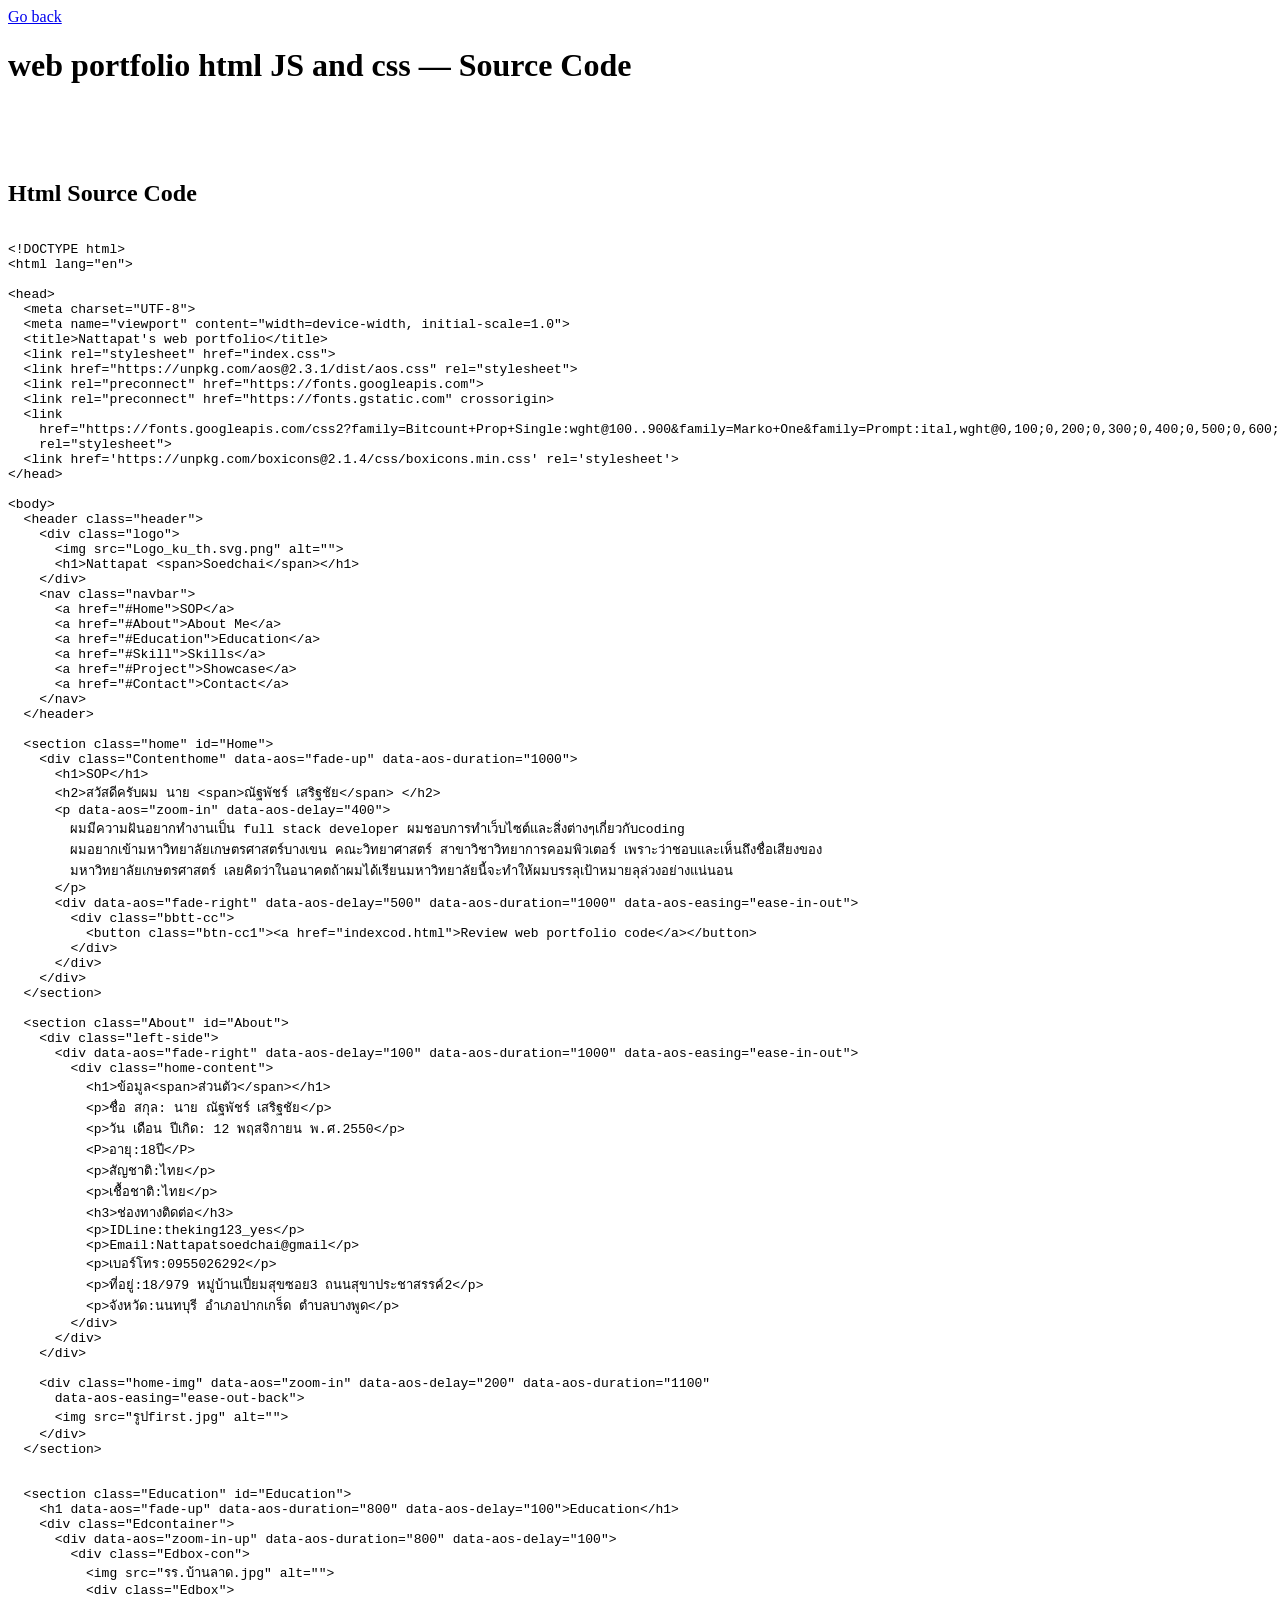
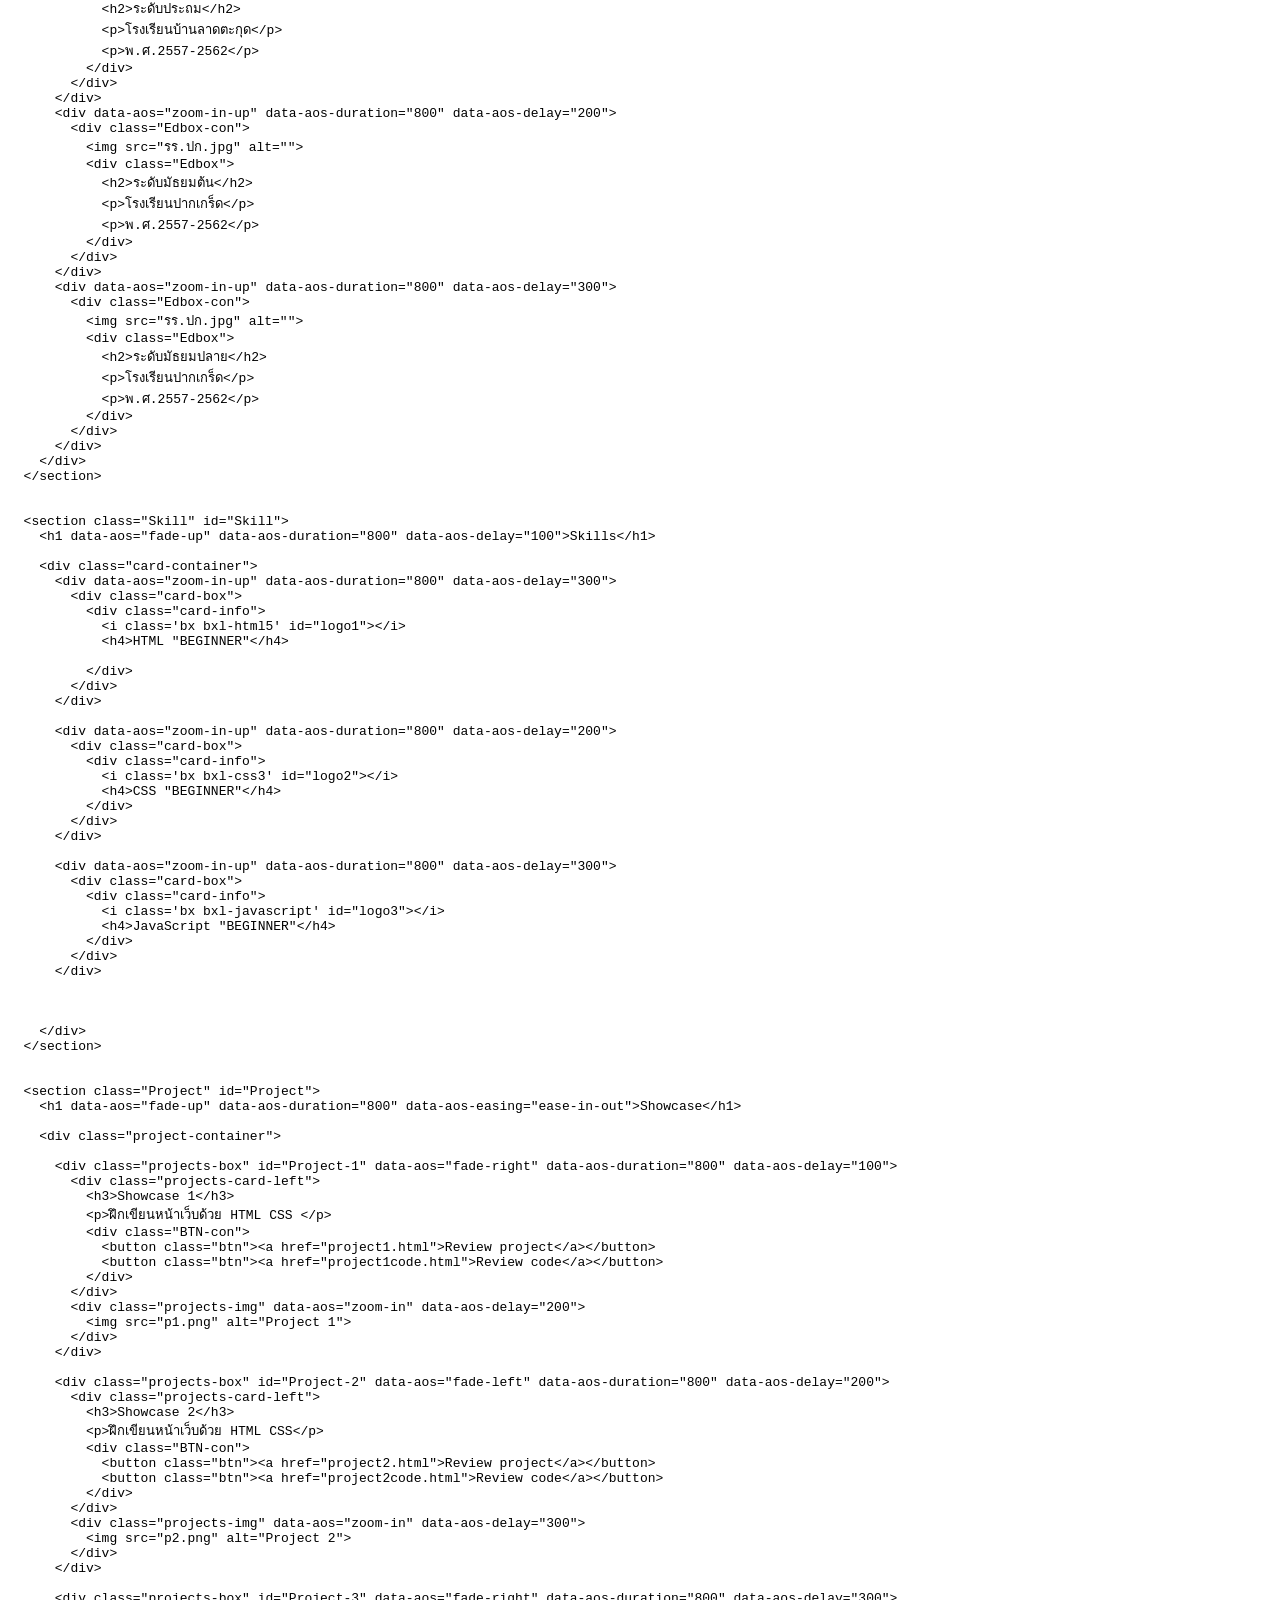
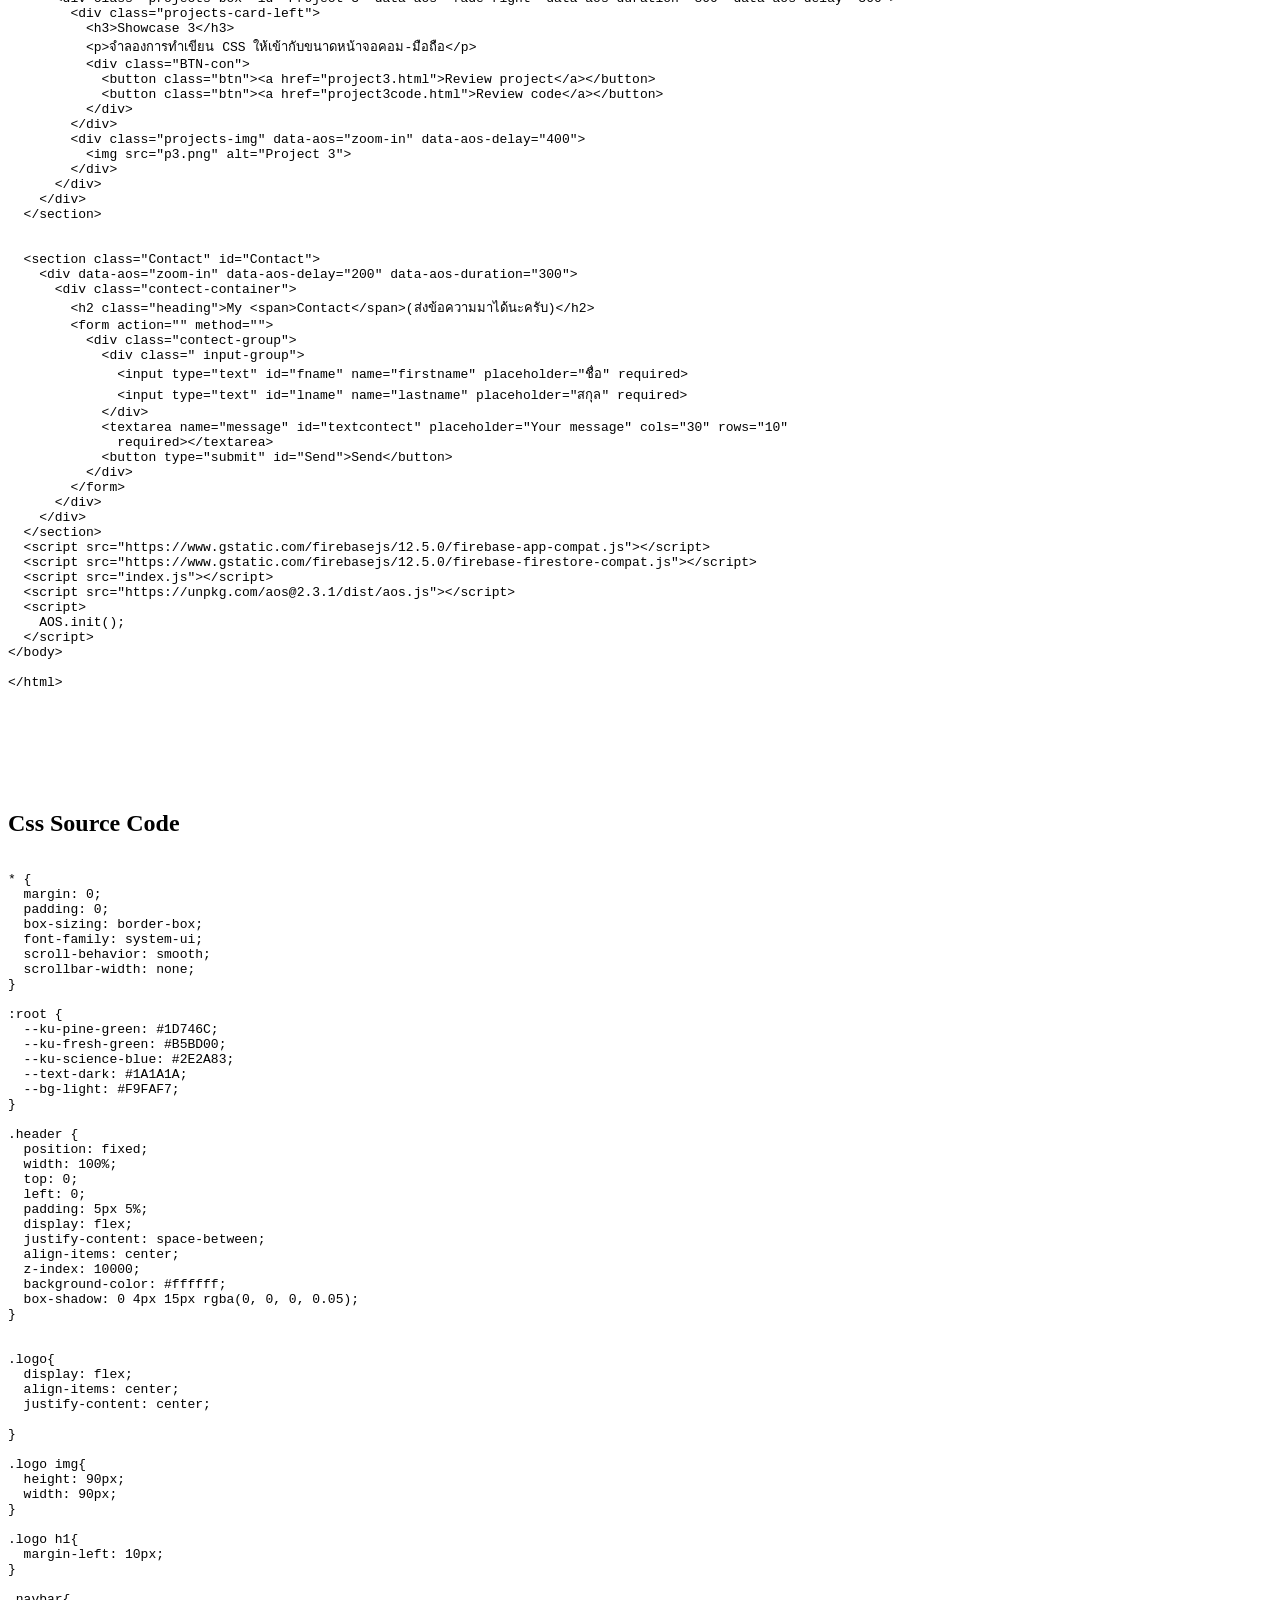
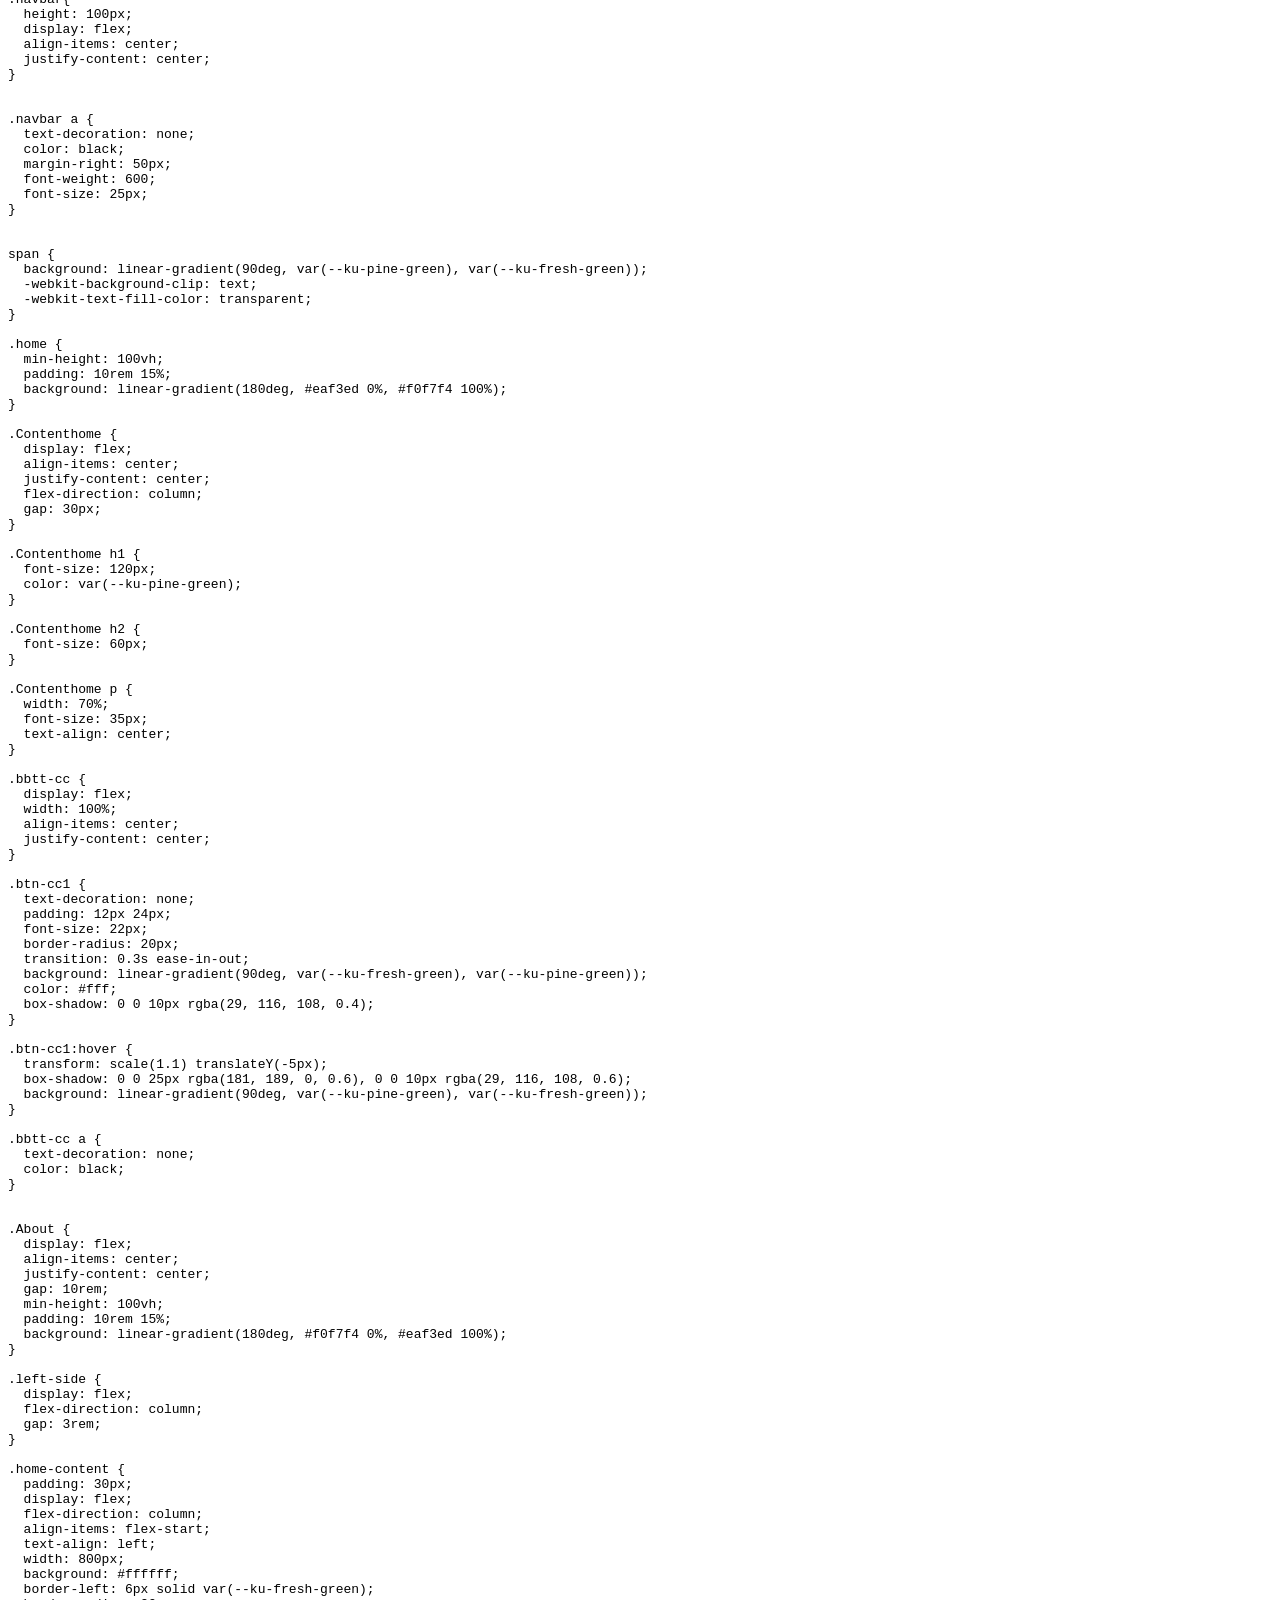
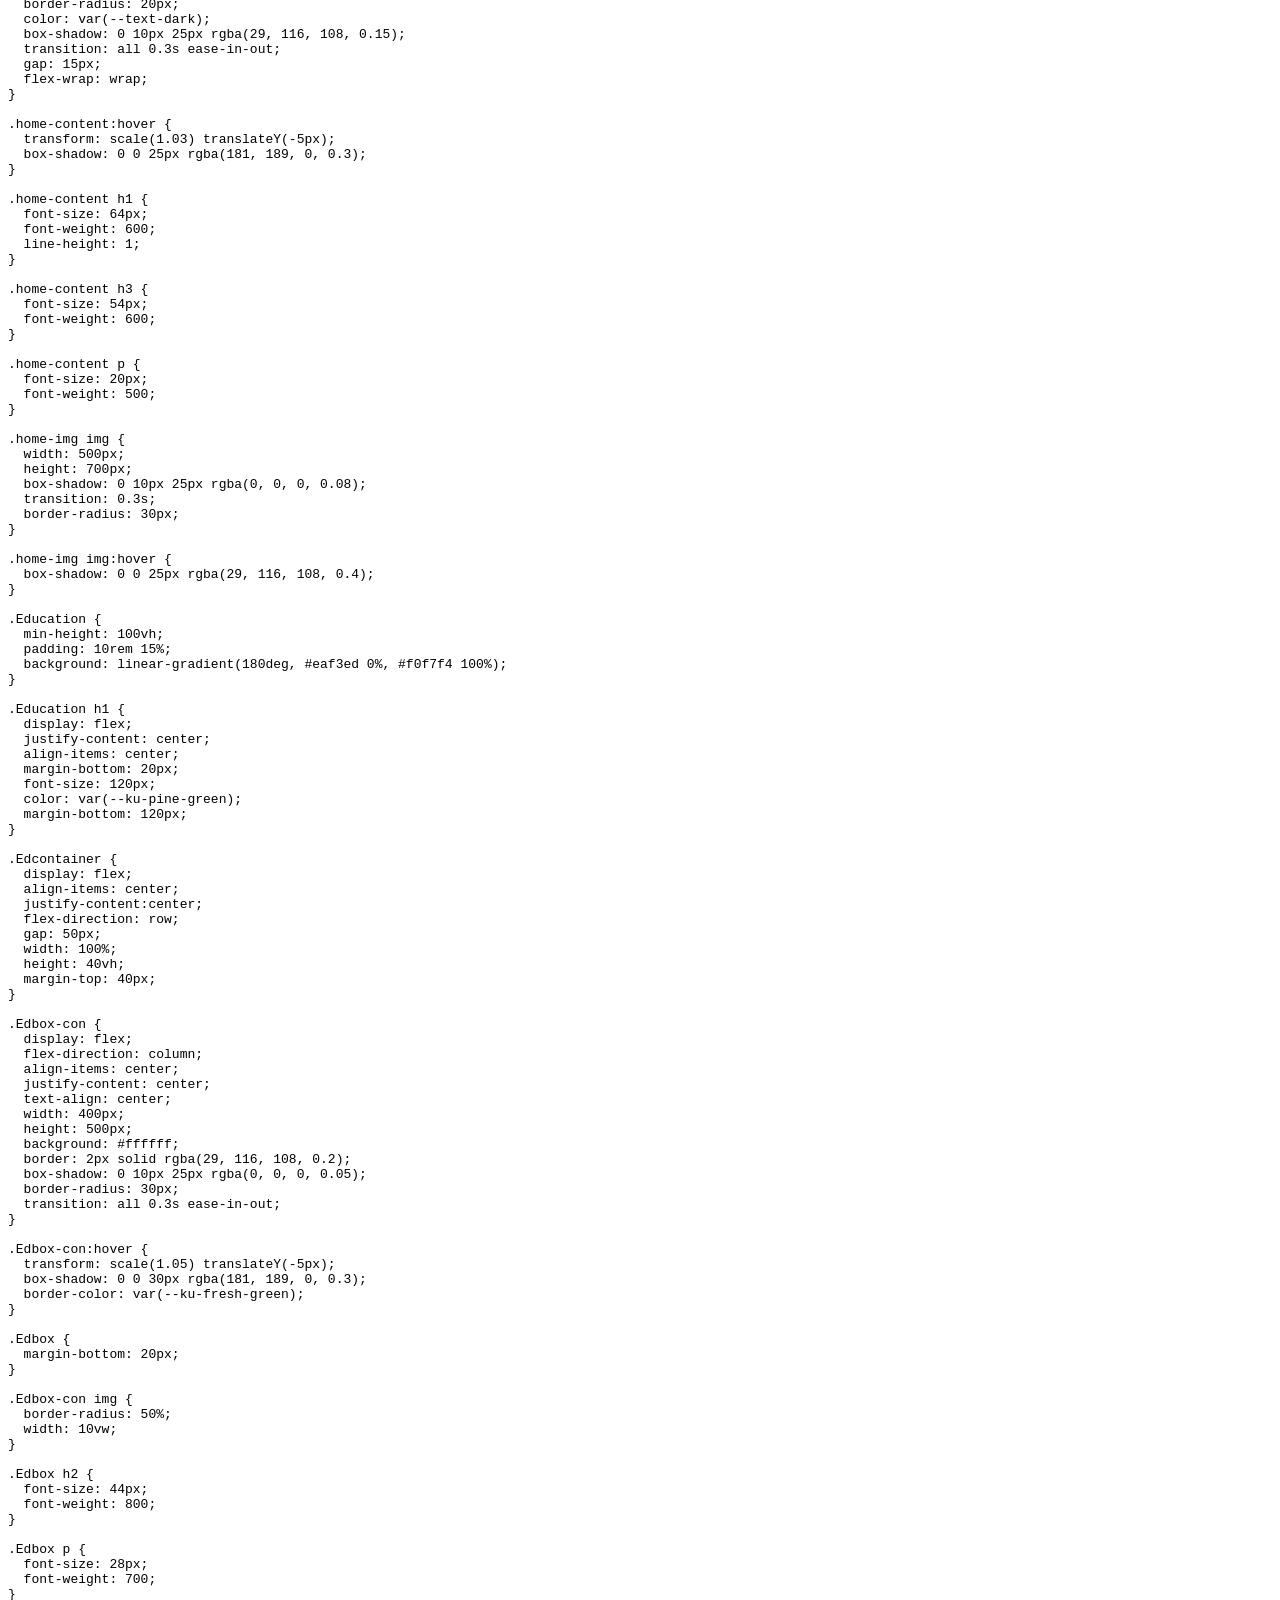
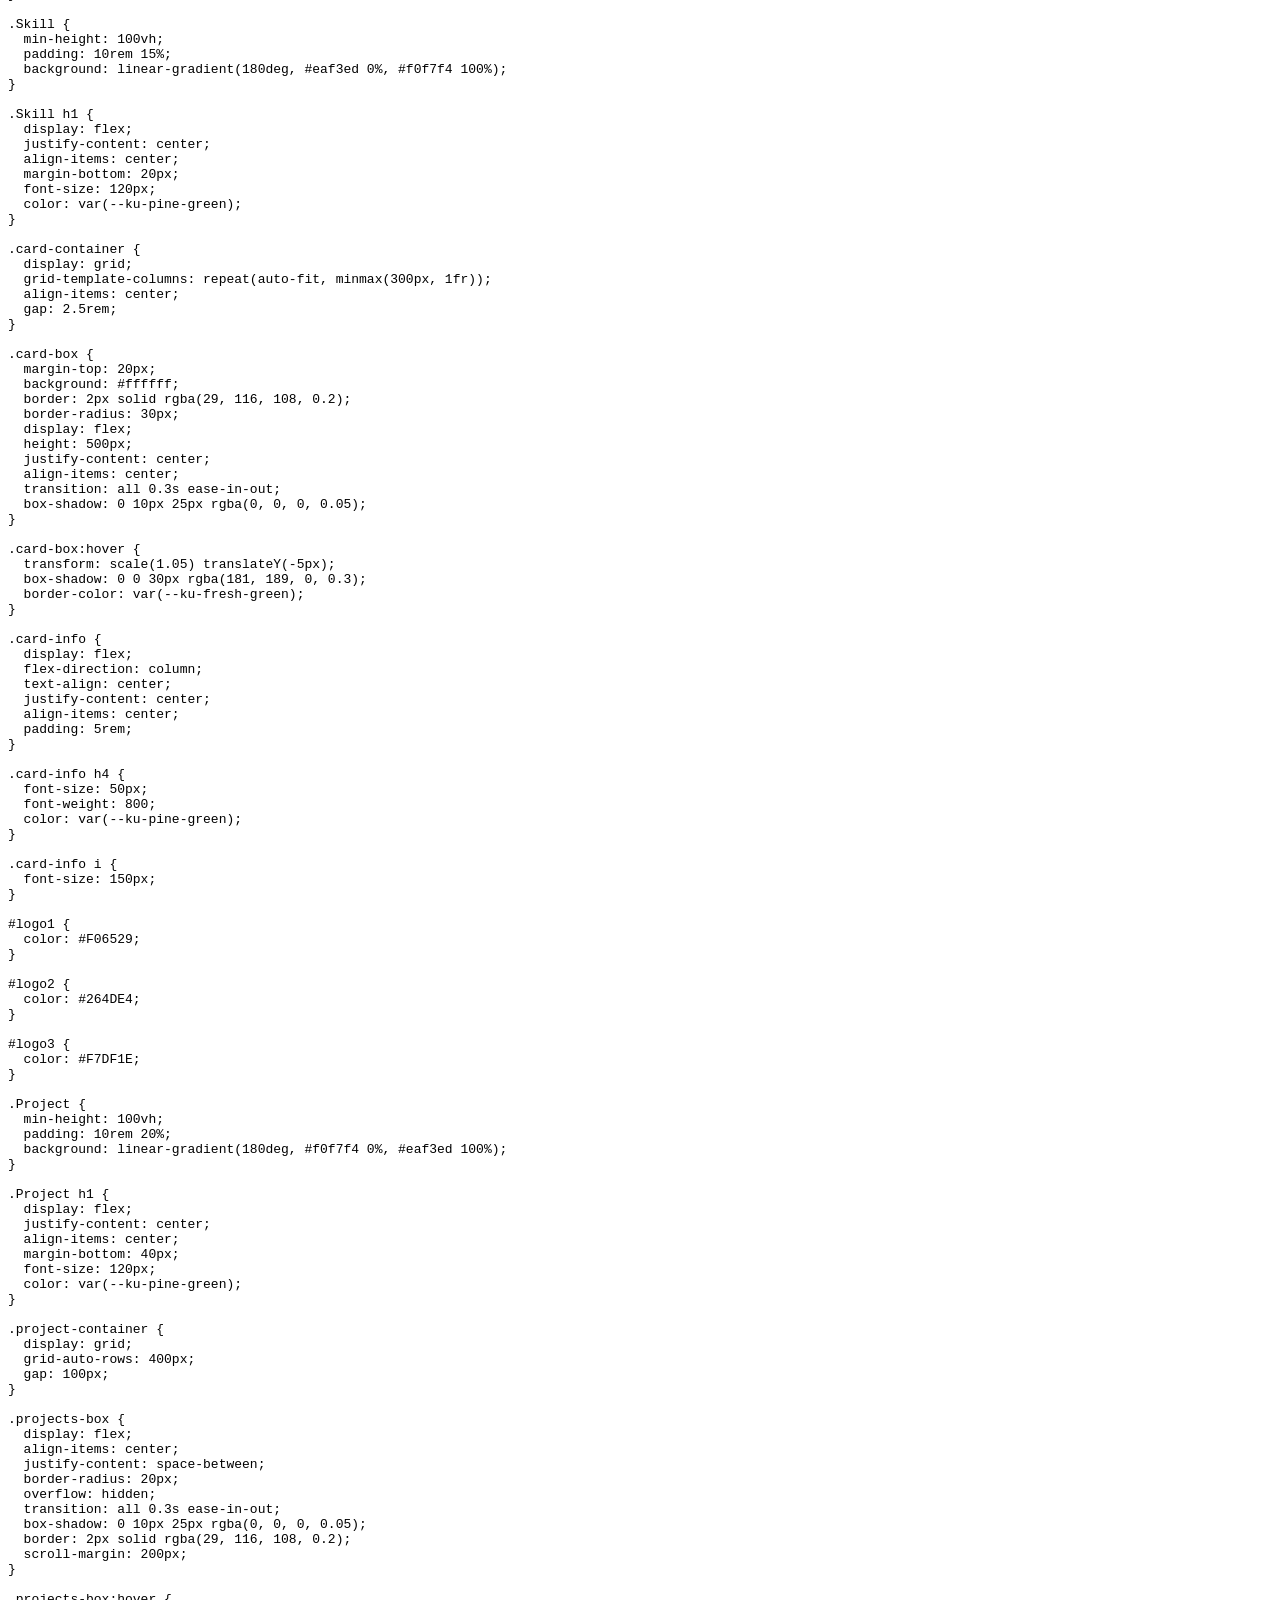
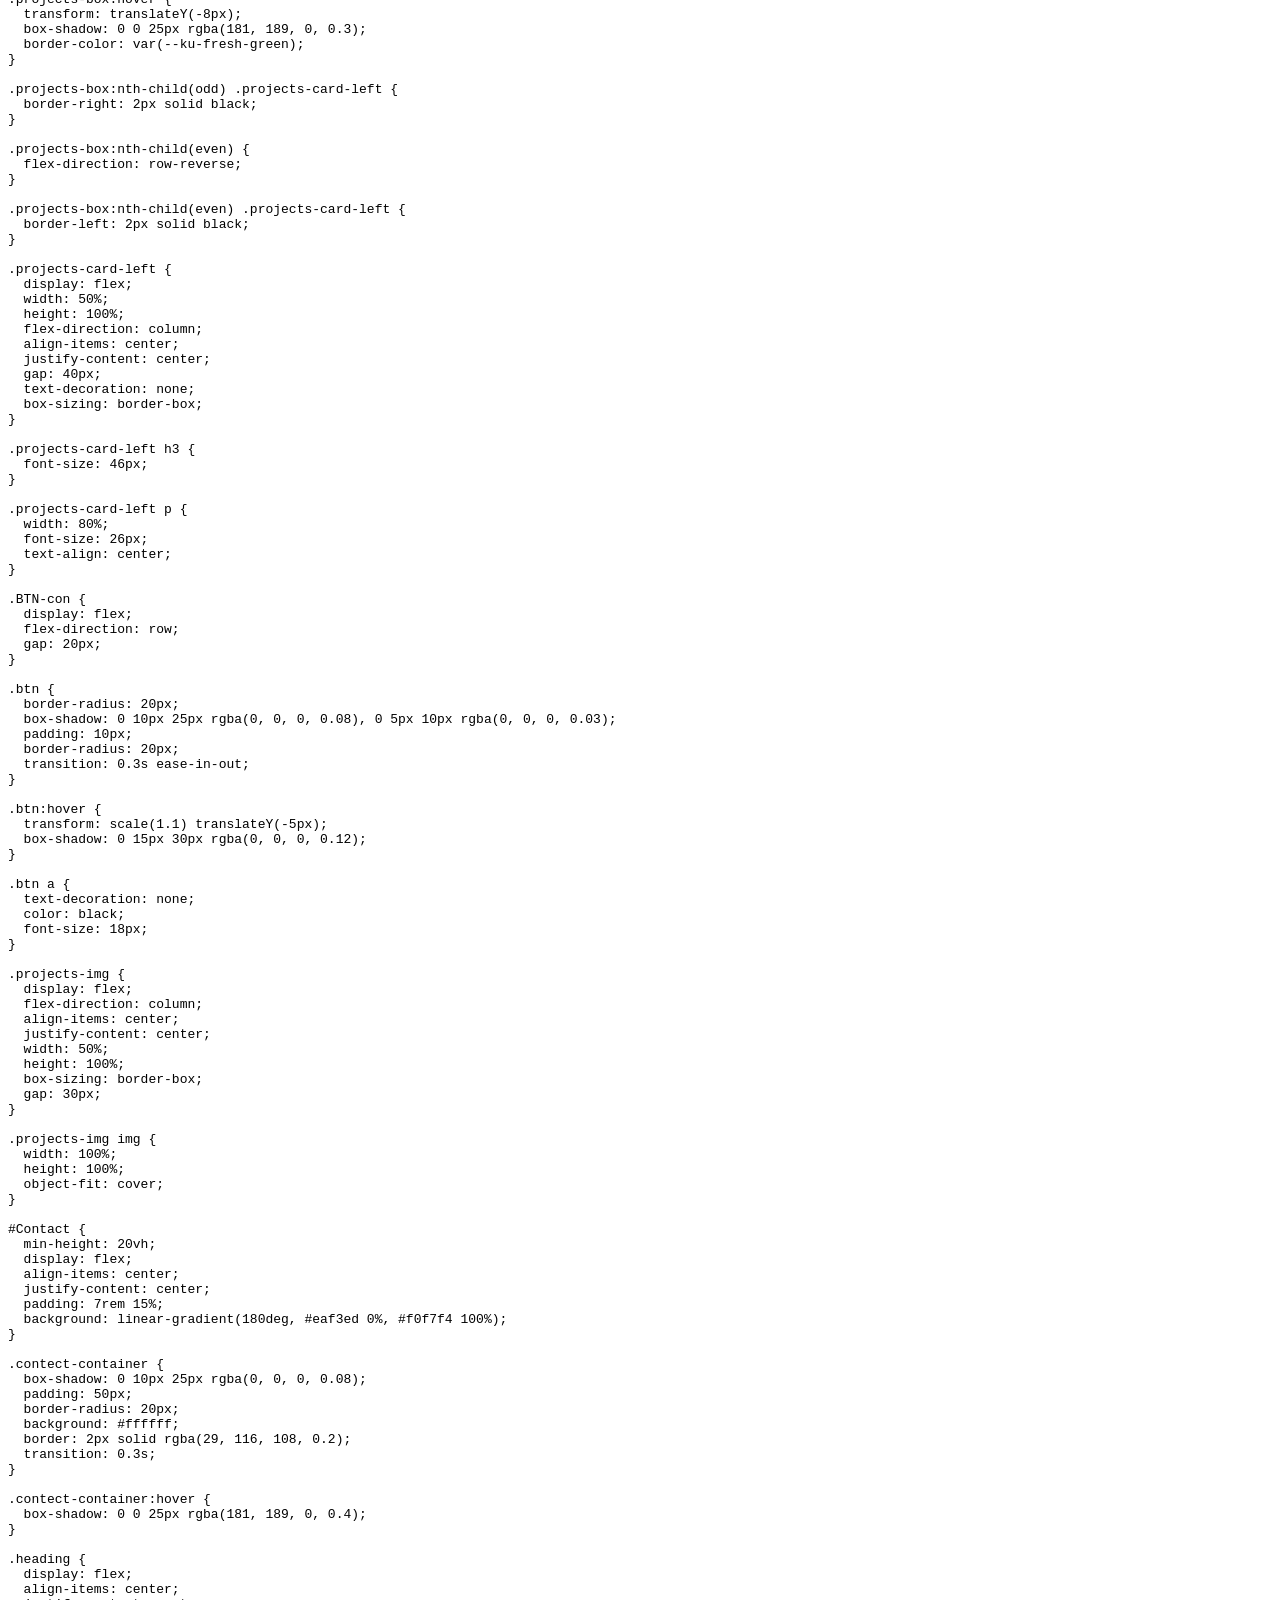
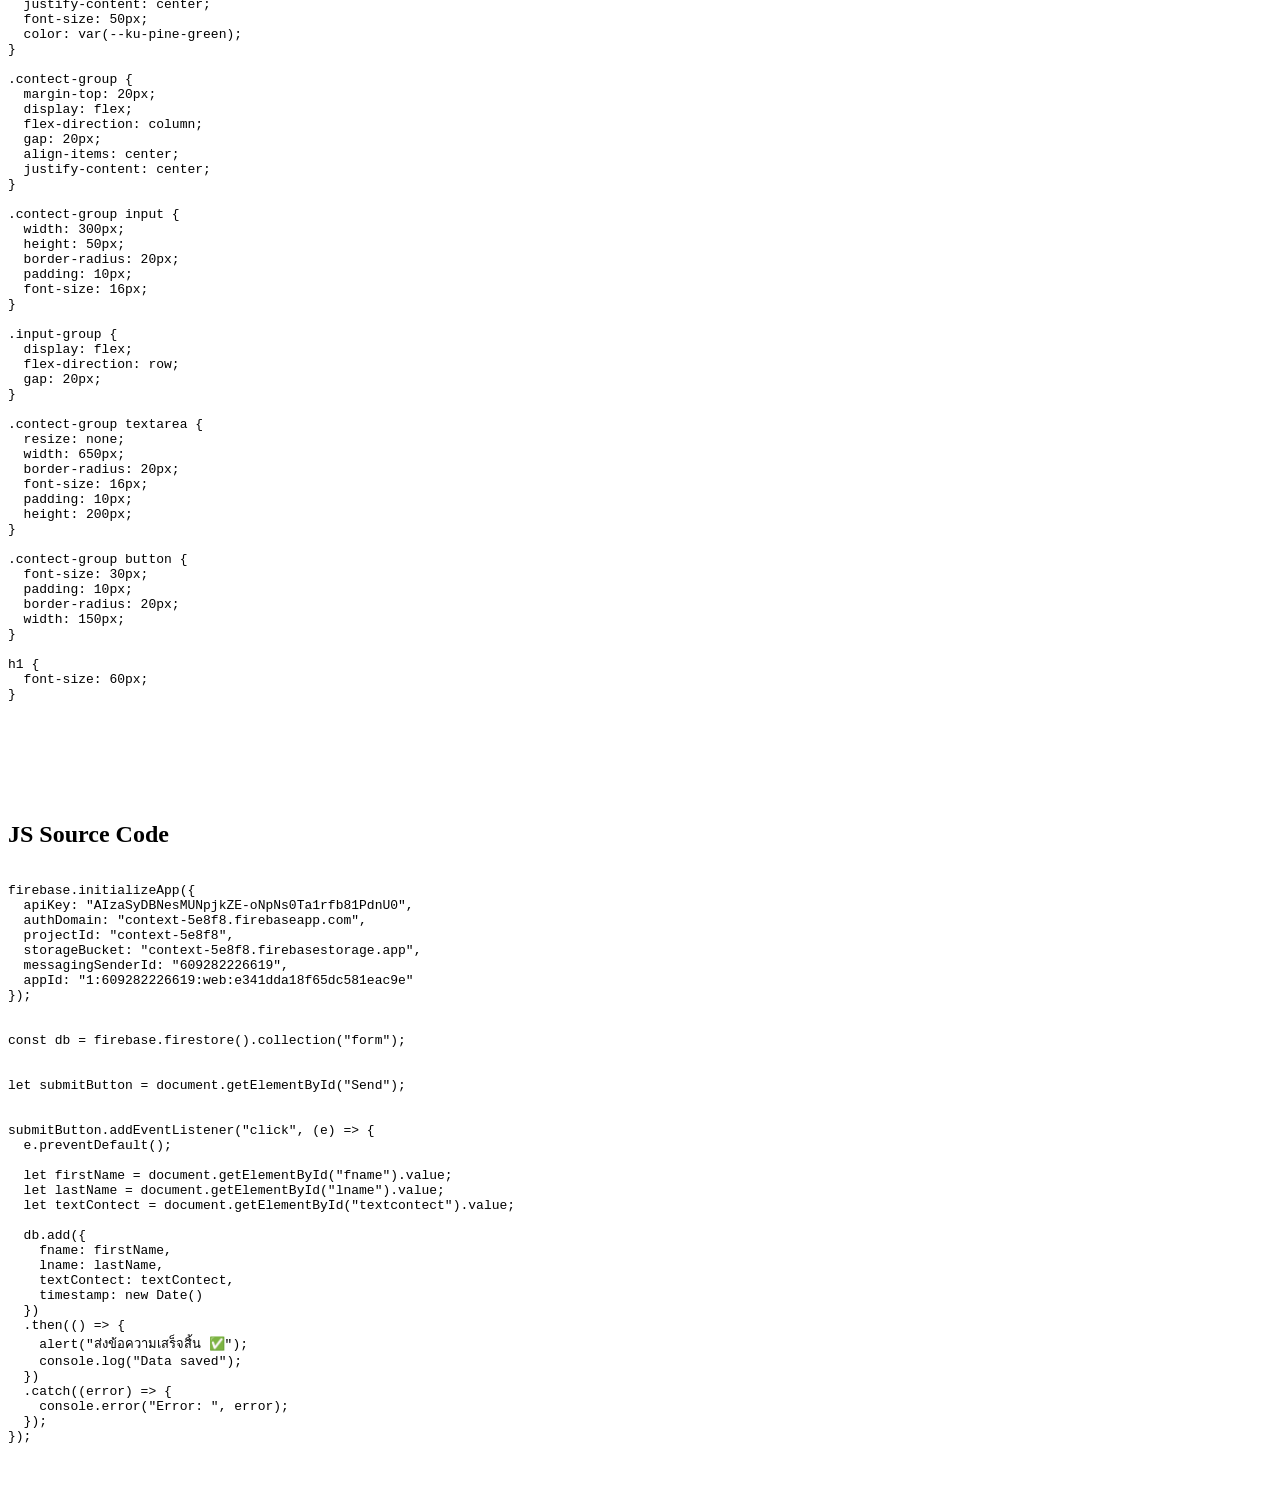
<file: indexcod.html>
<!DOCTYPE html>
<html lang="en">

<head>
  <meta charset="UTF-8">
  <meta name="viewport" content="width=device-width, initial-scale=1.0">
  <title>Document</title>
</head>

<body>
  <a href="index.html">Go back</a>
  <h1>web portfolio html JS and css — Source Code</h1>
  <br>
  <br>
  <br>
  <h2>Html Source Code</h2>
  <pre><code>
&lt;!DOCTYPE html&gt;
&lt;html lang=&quot;en&quot;&gt;

&lt;head&gt;
  &lt;meta charset=&quot;UTF-8&quot;&gt;
  &lt;meta name=&quot;viewport&quot; content=&quot;width=device-width, initial-scale=1.0&quot;&gt;
  &lt;title&gt;Nattapat's web portfolio&lt;/title&gt;
  &lt;link rel=&quot;stylesheet&quot; href=&quot;index.css&quot;&gt;
  &lt;link href=&quot;https://unpkg.com/aos@2.3.1/dist/aos.css&quot; rel=&quot;stylesheet&quot;&gt;
  &lt;link rel=&quot;preconnect&quot; href=&quot;https://fonts.googleapis.com&quot;&gt;
  &lt;link rel=&quot;preconnect&quot; href=&quot;https://fonts.gstatic.com&quot; crossorigin&gt;
  &lt;link
    href=&quot;https://fonts.googleapis.com/css2?family=Bitcount+Prop+Single:wght@100..900&amp;family=Marko+One&amp;family=Prompt:ital,wght@0,100;0,200;0,300;0,400;0,500;0,600;0,700;0,800;0,900;1,100;1,200;1,300;1,400;1,500;1,600;1,700;1,800;1,900&amp;family=Zalando+Sans+SemiExpanded:ital,wght@0,200..900;1,200..900&amp;display=swap&quot;
    rel=&quot;stylesheet&quot;&gt;
  &lt;link href='https://unpkg.com/boxicons@2.1.4/css/boxicons.min.css' rel='stylesheet'&gt;
&lt;/head&gt;

&lt;body&gt;
  &lt;header class=&quot;header&quot;&gt;
    &lt;div class=&quot;logo&quot;&gt;
      &lt;img src=&quot;Logo_ku_th.svg.png&quot; alt=&quot;&quot;&gt;
      &lt;h1&gt;Nattapat &lt;span&gt;Soedchai&lt;/span&gt;&lt;/h1&gt;
    &lt;/div&gt;
    &lt;nav class=&quot;navbar&quot;&gt;
      &lt;a href=&quot;#Home&quot;&gt;SOP&lt;/a&gt;
      &lt;a href=&quot;#About&quot;&gt;About Me&lt;/a&gt;
      &lt;a href=&quot;#Education&quot;&gt;Education&lt;/a&gt;
      &lt;a href=&quot;#Skill&quot;&gt;Skills&lt;/a&gt;
      &lt;a href=&quot;#Project&quot;&gt;Showcase&lt;/a&gt;
      &lt;a href=&quot;#Contact&quot;&gt;Contact&lt;/a&gt;
    &lt;/nav&gt;
  &lt;/header&gt;

  &lt;section class=&quot;home&quot; id=&quot;Home&quot;&gt;
    &lt;div class=&quot;Contenthome&quot; data-aos=&quot;fade-up&quot; data-aos-duration=&quot;1000&quot;&gt;
      &lt;h1&gt;SOP&lt;/h1&gt;
      &lt;h2&gt;สวัสดีครับผม นาย &lt;span&gt;ณัฐพัชร์ เสริฐชัย&lt;/span&gt; &lt;/h2&gt;
      &lt;p data-aos=&quot;zoom-in&quot; data-aos-delay=&quot;400&quot;&gt;
        ผมมีความฝันอยากทำงานเป็น full stack developer ผมชอบการทำเว็บไซต์และสิ่งต่างๆเกี่ยวกับcoding
        ผมอยากเข้ามหาวิทยาลัยเกษตรศาสตร์บางเขน คณะวิทยาศาสตร์ สาขาวิชาวิทยาการคอมพิวเตอร์ เพราะว่าชอบและเห็นถึงชื่อเสียงของ
        มหาวิทยาลัยเกษตรศาสตร์ เลยคิดว่าในอนาคตถ้าผมได้เรียนมหาวิทยาลัยนี้จะทำให้ผมบรรลุเป้าหมายลุล่วงอย่างแน่นอน
      &lt;/p&gt;
      &lt;div data-aos=&quot;fade-right&quot; data-aos-delay=&quot;500&quot; data-aos-duration=&quot;1000&quot; data-aos-easing=&quot;ease-in-out&quot;&gt;
        &lt;div class=&quot;bbtt-cc&quot;&gt;
          &lt;button class=&quot;btn-cc1&quot;&gt;&lt;a href=&quot;indexcod.html&quot;&gt;Review web portfolio code&lt;/a&gt;&lt;/button&gt;
        &lt;/div&gt;
      &lt;/div&gt;
    &lt;/div&gt;
  &lt;/section&gt;

  &lt;section class=&quot;About&quot; id=&quot;About&quot;&gt;
    &lt;div class=&quot;left-side&quot;&gt;
      &lt;div data-aos=&quot;fade-right&quot; data-aos-delay=&quot;100&quot; data-aos-duration=&quot;1000&quot; data-aos-easing=&quot;ease-in-out&quot;&gt;
        &lt;div class=&quot;home-content&quot;&gt;
          &lt;h1&gt;ข้อมูล&lt;span&gt;ส่วนตัว&lt;/span&gt;&lt;/h1&gt;
          &lt;p&gt;ชื่อ สกุล: นาย ณัฐพัชร์ เสริฐชัย&lt;/p&gt;
          &lt;p&gt;วัน เดือน ปีเกิด: 12 พฤสจิกายน พ.ศ.2550&lt;/p&gt;
          &lt;P&gt;อายุ:18ปี&lt;/P&gt;
          &lt;p&gt;สัญชาติ:ไทย&lt;/p&gt;
          &lt;p&gt;เชื้อชาติ:ไทย&lt;/p&gt;
          &lt;h3&gt;ช่องทางติดต่อ&lt;/h3&gt;
          &lt;p&gt;IDLine:theking123_yes&lt;/p&gt;
          &lt;p&gt;Email:Nattapatsoedchai@gmail&lt;/p&gt;
          &lt;p&gt;เบอร์โทร:0955026292&lt;/p&gt;
          &lt;p&gt;ที่อยู่:18/979 หมู่บ้านเปี่ยมสุขซอย3 ถนนสุขาประชาสรรค์2&lt;/p&gt;
          &lt;p&gt;จังหวัด:นนทบุรี อำเภอปากเกร็ด ตำบลบางพูด&lt;/p&gt;
        &lt;/div&gt;
      &lt;/div&gt;
    &lt;/div&gt;

    &lt;div class=&quot;home-img&quot; data-aos=&quot;zoom-in&quot; data-aos-delay=&quot;200&quot; data-aos-duration=&quot;1100&quot;
      data-aos-easing=&quot;ease-out-back&quot;&gt;
      &lt;img src=&quot;รูปfirst.jpg&quot; alt=&quot;&quot;&gt;
    &lt;/div&gt;
  &lt;/section&gt;


  &lt;section class=&quot;Education&quot; id=&quot;Education&quot;&gt;
    &lt;h1 data-aos=&quot;fade-up&quot; data-aos-duration=&quot;800&quot; data-aos-delay=&quot;100&quot;&gt;Education&lt;/h1&gt;
    &lt;div class=&quot;Edcontainer&quot;&gt;
      &lt;div data-aos=&quot;zoom-in-up&quot; data-aos-duration=&quot;800&quot; data-aos-delay=&quot;100&quot;&gt;
        &lt;div class=&quot;Edbox-con&quot;&gt;
          &lt;img src=&quot;รร.บ้านลาด.jpg&quot; alt=&quot;&quot;&gt;
          &lt;div class=&quot;Edbox&quot;&gt;
            &lt;h2&gt;ระดับประถม&lt;/h2&gt;
            &lt;p&gt;โรงเรียนบ้านลาดตะกุด&lt;/p&gt;
            &lt;p&gt;พ.ศ.2557-2562&lt;/p&gt;
          &lt;/div&gt;
        &lt;/div&gt;
      &lt;/div&gt;
      &lt;div data-aos=&quot;zoom-in-up&quot; data-aos-duration=&quot;800&quot; data-aos-delay=&quot;200&quot;&gt;
        &lt;div class=&quot;Edbox-con&quot;&gt;
          &lt;img src=&quot;รร.ปก.jpg&quot; alt=&quot;&quot;&gt;
          &lt;div class=&quot;Edbox&quot;&gt;
            &lt;h2&gt;ระดับมัธยมต้น&lt;/h2&gt;
            &lt;p&gt;โรงเรียนปากเกร็ด&lt;/p&gt;
            &lt;p&gt;พ.ศ.2557-2562&lt;/p&gt;
          &lt;/div&gt;
        &lt;/div&gt;
      &lt;/div&gt;
      &lt;div data-aos=&quot;zoom-in-up&quot; data-aos-duration=&quot;800&quot; data-aos-delay=&quot;300&quot;&gt;
        &lt;div class=&quot;Edbox-con&quot;&gt;
          &lt;img src=&quot;รร.ปก.jpg&quot; alt=&quot;&quot;&gt;
          &lt;div class=&quot;Edbox&quot;&gt;
            &lt;h2&gt;ระดับมัธยมปลาย&lt;/h2&gt;
            &lt;p&gt;โรงเรียนปากเกร็ด&lt;/p&gt;
            &lt;p&gt;พ.ศ.2557-2562&lt;/p&gt;
          &lt;/div&gt;
        &lt;/div&gt;
      &lt;/div&gt;
    &lt;/div&gt;
  &lt;/section&gt;


  &lt;section class=&quot;Skill&quot; id=&quot;Skill&quot;&gt;
    &lt;h1 data-aos=&quot;fade-up&quot; data-aos-duration=&quot;800&quot; data-aos-delay=&quot;100&quot;&gt;Skills&lt;/h1&gt;

    &lt;div class=&quot;card-container&quot;&gt;
      &lt;div data-aos=&quot;zoom-in-up&quot; data-aos-duration=&quot;800&quot; data-aos-delay=&quot;300&quot;&gt;
        &lt;div class=&quot;card-box&quot;&gt;
          &lt;div class=&quot;card-info&quot;&gt;
            &lt;i class='bx bxl-html5' id=&quot;logo1&quot;&gt;&lt;/i&gt;
            &lt;h4&gt;HTML &quot;BEGINNER&quot;&lt;/h4&gt;

          &lt;/div&gt;
        &lt;/div&gt;
      &lt;/div&gt;

      &lt;div data-aos=&quot;zoom-in-up&quot; data-aos-duration=&quot;800&quot; data-aos-delay=&quot;200&quot;&gt;
        &lt;div class=&quot;card-box&quot;&gt;
          &lt;div class=&quot;card-info&quot;&gt;
            &lt;i class='bx bxl-css3' id=&quot;logo2&quot;&gt;&lt;/i&gt;
            &lt;h4&gt;CSS &quot;BEGINNER&quot;&lt;/h4&gt;
          &lt;/div&gt;
        &lt;/div&gt;
      &lt;/div&gt;

      &lt;div data-aos=&quot;zoom-in-up&quot; data-aos-duration=&quot;800&quot; data-aos-delay=&quot;300&quot;&gt;
        &lt;div class=&quot;card-box&quot;&gt;
          &lt;div class=&quot;card-info&quot;&gt;
            &lt;i class='bx bxl-javascript' id=&quot;logo3&quot;&gt;&lt;/i&gt;
            &lt;h4&gt;JavaScript &quot;BEGINNER&quot;&lt;/h4&gt;
          &lt;/div&gt;
        &lt;/div&gt;
      &lt;/div&gt;



    &lt;/div&gt;
  &lt;/section&gt;


  &lt;section class=&quot;Project&quot; id=&quot;Project&quot;&gt;
    &lt;h1 data-aos=&quot;fade-up&quot; data-aos-duration=&quot;800&quot; data-aos-easing=&quot;ease-in-out&quot;&gt;Showcase&lt;/h1&gt;

    &lt;div class=&quot;project-container&quot;&gt;

      &lt;div class=&quot;projects-box&quot; id=&quot;Project-1&quot; data-aos=&quot;fade-right&quot; data-aos-duration=&quot;800&quot; data-aos-delay=&quot;100&quot;&gt;
        &lt;div class=&quot;projects-card-left&quot;&gt;
          &lt;h3&gt;Showcase 1&lt;/h3&gt;
          &lt;p&gt;ฝึกเขียนหน้าเว็บด้วย HTML CSS &lt;/p&gt;
          &lt;div class=&quot;BTN-con&quot;&gt;
            &lt;button class=&quot;btn&quot;&gt;&lt;a href=&quot;project1.html&quot;&gt;Review project&lt;/a&gt;&lt;/button&gt;
            &lt;button class=&quot;btn&quot;&gt;&lt;a href=&quot;project1code.html&quot;&gt;Review code&lt;/a&gt;&lt;/button&gt;
          &lt;/div&gt;
        &lt;/div&gt;
        &lt;div class=&quot;projects-img&quot; data-aos=&quot;zoom-in&quot; data-aos-delay=&quot;200&quot;&gt;
          &lt;img src=&quot;p1.png&quot; alt=&quot;Project 1&quot;&gt;
        &lt;/div&gt;
      &lt;/div&gt;

      &lt;div class=&quot;projects-box&quot; id=&quot;Project-2&quot; data-aos=&quot;fade-left&quot; data-aos-duration=&quot;800&quot; data-aos-delay=&quot;200&quot;&gt;
        &lt;div class=&quot;projects-card-left&quot;&gt;
          &lt;h3&gt;Showcase 2&lt;/h3&gt;
          &lt;p&gt;ฝึกเขียนหน้าเว็บด้วย HTML CSS&lt;/p&gt;
          &lt;div class=&quot;BTN-con&quot;&gt;
            &lt;button class=&quot;btn&quot;&gt;&lt;a href=&quot;project2.html&quot;&gt;Review project&lt;/a&gt;&lt;/button&gt;
            &lt;button class=&quot;btn&quot;&gt;&lt;a href=&quot;project2code.html&quot;&gt;Review code&lt;/a&gt;&lt;/button&gt;
          &lt;/div&gt;
        &lt;/div&gt;
        &lt;div class=&quot;projects-img&quot; data-aos=&quot;zoom-in&quot; data-aos-delay=&quot;300&quot;&gt;
          &lt;img src=&quot;p2.png&quot; alt=&quot;Project 2&quot;&gt;
        &lt;/div&gt;
      &lt;/div&gt;

      &lt;div class=&quot;projects-box&quot; id=&quot;Project-3&quot; data-aos=&quot;fade-right&quot; data-aos-duration=&quot;800&quot; data-aos-delay=&quot;300&quot;&gt;
        &lt;div class=&quot;projects-card-left&quot;&gt;
          &lt;h3&gt;Showcase 3&lt;/h3&gt;
          &lt;p&gt;จำลองการทำเขียน CSS ให้เข้ากับขนาดหน้าจอคอม-มือถือ&lt;/p&gt;
          &lt;div class=&quot;BTN-con&quot;&gt;
            &lt;button class=&quot;btn&quot;&gt;&lt;a href=&quot;project3.html&quot;&gt;Review project&lt;/a&gt;&lt;/button&gt;
            &lt;button class=&quot;btn&quot;&gt;&lt;a href=&quot;project3code.html&quot;&gt;Review code&lt;/a&gt;&lt;/button&gt;
          &lt;/div&gt;
        &lt;/div&gt;
        &lt;div class=&quot;projects-img&quot; data-aos=&quot;zoom-in&quot; data-aos-delay=&quot;400&quot;&gt;
          &lt;img src=&quot;p3.png&quot; alt=&quot;Project 3&quot;&gt;
        &lt;/div&gt;
      &lt;/div&gt;
    &lt;/div&gt;
  &lt;/section&gt;


  &lt;section class=&quot;Contact&quot; id=&quot;Contact&quot;&gt;
    &lt;div data-aos=&quot;zoom-in&quot; data-aos-delay=&quot;200&quot; data-aos-duration=&quot;300&quot;&gt;
      &lt;div class=&quot;contect-container&quot;&gt;
        &lt;h2 class=&quot;heading&quot;&gt;My &lt;span&gt;Contact&lt;/span&gt;(ส่งข้อความมาได้นะครับ)&lt;/h2&gt;
        &lt;form action=&quot;&quot; method=&quot;&quot;&gt;
          &lt;div class=&quot;contect-group&quot;&gt;
            &lt;div class=&quot; input-group&quot;&gt;
              &lt;input type=&quot;text&quot; id=&quot;fname&quot; name=&quot;firstname&quot; placeholder=&quot;ชื่อ&quot; required&gt;
              &lt;input type=&quot;text&quot; id=&quot;lname&quot; name=&quot;lastname&quot; placeholder=&quot;สกุล&quot; required&gt;
            &lt;/div&gt;
            &lt;textarea name=&quot;message&quot; id=&quot;textcontect&quot; placeholder=&quot;Your message&quot; cols=&quot;30&quot; rows=&quot;10&quot;
              required&gt;&lt;/textarea&gt;
            &lt;button type=&quot;submit&quot; id=&quot;Send&quot;&gt;Send&lt;/button&gt;
          &lt;/div&gt;
        &lt;/form&gt;
      &lt;/div&gt;
    &lt;/div&gt;
  &lt;/section&gt;
  &lt;script src=&quot;https://www.gstatic.com/firebasejs/12.5.0/firebase-app-compat.js&quot;&gt;&lt;/script&gt;
  &lt;script src=&quot;https://www.gstatic.com/firebasejs/12.5.0/firebase-firestore-compat.js&quot;&gt;&lt;/script&gt;
  &lt;script src=&quot;index.js&quot;&gt;&lt;/script&gt;
  &lt;script src=&quot;https://unpkg.com/aos@2.3.1/dist/aos.js&quot;&gt;&lt;/script&gt;
  &lt;script&gt;
    AOS.init();
  &lt;/script&gt;
&lt;/body&gt;

&lt;/html&gt;
  </code></pre>
</body>

<br>
<br>
<br>
<br>

<h2>Css Source Code</h2>
<pre><code>
* {
  margin: 0;
  padding: 0;
  box-sizing: border-box;
  font-family: system-ui;
  scroll-behavior: smooth;
  scrollbar-width: none;
}

:root {
  --ku-pine-green: #1D746C;
  --ku-fresh-green: #B5BD00;
  --ku-science-blue: #2E2A83;
  --text-dark: #1A1A1A;
  --bg-light: #F9FAF7;
}

.header {
  position: fixed;
  width: 100%;
  top: 0;
  left: 0;
  padding: 5px 5%;
  display: flex;
  justify-content: space-between;
  align-items: center;
  z-index: 10000;
  background-color: #ffffff;
  box-shadow: 0 4px 15px rgba(0, 0, 0, 0.05);
}


.logo{
  display: flex;
  align-items: center;
  justify-content: center;

}

.logo img{
  height: 90px;
  width: 90px;
}

.logo h1{
  margin-left: 10px;
}

.navbar{
  height: 100px;
  display: flex;
  align-items: center;
  justify-content: center;
}


.navbar a {
  text-decoration: none;
  color: black;
  margin-right: 50px;
  font-weight: 600;
  font-size: 25px;
}


span {
  background: linear-gradient(90deg, var(--ku-pine-green), var(--ku-fresh-green));
  -webkit-background-clip: text;
  -webkit-text-fill-color: transparent;
}

.home {
  min-height: 100vh;
  padding: 10rem 15%;
  background: linear-gradient(180deg, #eaf3ed 0%, #f0f7f4 100%);
}

.Contenthome {
  display: flex;
  align-items: center;
  justify-content: center;
  flex-direction: column;
  gap: 30px;
}

.Contenthome h1 {
  font-size: 120px;
  color: var(--ku-pine-green);
}

.Contenthome h2 {
  font-size: 60px;
}

.Contenthome p {
  width: 70%;
  font-size: 35px;
  text-align: center;
}

.bbtt-cc {
  display: flex;
  width: 100%;
  align-items: center;
  justify-content: center;
}

.btn-cc1 {
  text-decoration: none;
  padding: 12px 24px;
  font-size: 22px;
  border-radius: 20px;
  transition: 0.3s ease-in-out;
  background: linear-gradient(90deg, var(--ku-fresh-green), var(--ku-pine-green));
  color: #fff;
  box-shadow: 0 0 10px rgba(29, 116, 108, 0.4);
}

.btn-cc1:hover {
  transform: scale(1.1) translateY(-5px);
  box-shadow: 0 0 25px rgba(181, 189, 0, 0.6), 0 0 10px rgba(29, 116, 108, 0.6);
  background: linear-gradient(90deg, var(--ku-pine-green), var(--ku-fresh-green));
}

.bbtt-cc a {
  text-decoration: none;
  color: black;
}


.About {
  display: flex;
  align-items: center;
  justify-content: center;
  gap: 10rem;
  min-height: 100vh;
  padding: 10rem 15%;
  background: linear-gradient(180deg, #f0f7f4 0%, #eaf3ed 100%);
}

.left-side {
  display: flex;
  flex-direction: column;
  gap: 3rem;
}

.home-content {
  padding: 30px;
  display: flex;
  flex-direction: column;
  align-items: flex-start;
  text-align: left;
  width: 800px;
  background: #ffffff;
  border-left: 6px solid var(--ku-fresh-green);
  border-radius: 20px;
  color: var(--text-dark);
  box-shadow: 0 10px 25px rgba(29, 116, 108, 0.15);
  transition: all 0.3s ease-in-out;
  gap: 15px;
  flex-wrap: wrap;
}

.home-content:hover {
  transform: scale(1.03) translateY(-5px);
  box-shadow: 0 0 25px rgba(181, 189, 0, 0.3);
}

.home-content h1 {
  font-size: 64px;
  font-weight: 600;
  line-height: 1;
}

.home-content h3 {
  font-size: 54px;
  font-weight: 600;
}

.home-content p {
  font-size: 20px;
  font-weight: 500;
}

.home-img img {
  width: 500px;
  height: 700px;
  box-shadow: 0 10px 25px rgba(0, 0, 0, 0.08);
  transition: 0.3s;
  border-radius: 30px;
}

.home-img img:hover {
  box-shadow: 0 0 25px rgba(29, 116, 108, 0.4);
}

.Education {
  min-height: 100vh;
  padding: 10rem 15%;
  background: linear-gradient(180deg, #eaf3ed 0%, #f0f7f4 100%);
}

.Education h1 {
  display: flex;
  justify-content: center;
  align-items: center;
  margin-bottom: 20px;
  font-size: 120px;
  color: var(--ku-pine-green);
  margin-bottom: 120px;
}

.Edcontainer {
  display: flex;
  align-items: center;
  justify-content:center;
  flex-direction: row;
  gap: 50px;
  width: 100%;
  height: 40vh;
  margin-top: 40px;
}

.Edbox-con {
  display: flex;
  flex-direction: column;
  align-items: center;
  justify-content: center;
  text-align: center;
  width: 400px;
  height: 500px;
  background: #ffffff;
  border: 2px solid rgba(29, 116, 108, 0.2);
  box-shadow: 0 10px 25px rgba(0, 0, 0, 0.05);
  border-radius: 30px;
  transition: all 0.3s ease-in-out;
}

.Edbox-con:hover {
  transform: scale(1.05) translateY(-5px);
  box-shadow: 0 0 30px rgba(181, 189, 0, 0.3);
  border-color: var(--ku-fresh-green);
}

.Edbox {
  margin-bottom: 20px;
}

.Edbox-con img {
  border-radius: 50%;
  width: 10vw;
}

.Edbox h2 {
  font-size: 44px;
  font-weight: 800;
}

.Edbox p {
  font-size: 28px;
  font-weight: 700;
}

.Skill {
  min-height: 100vh;
  padding: 10rem 15%;
  background: linear-gradient(180deg, #eaf3ed 0%, #f0f7f4 100%);
}

.Skill h1 {
  display: flex;
  justify-content: center;
  align-items: center;
  margin-bottom: 20px;
  font-size: 120px;
  color: var(--ku-pine-green);
}

.card-container {
  display: grid;
  grid-template-columns: repeat(auto-fit, minmax(300px, 1fr));
  align-items: center;
  gap: 2.5rem;
}

.card-box {
  margin-top: 20px;
  background: #ffffff;
  border: 2px solid rgba(29, 116, 108, 0.2);
  border-radius: 30px;
  display: flex;
  height: 500px;
  justify-content: center;
  align-items: center;
  transition: all 0.3s ease-in-out;
  box-shadow: 0 10px 25px rgba(0, 0, 0, 0.05);
}

.card-box:hover {
  transform: scale(1.05) translateY(-5px);
  box-shadow: 0 0 30px rgba(181, 189, 0, 0.3);
  border-color: var(--ku-fresh-green);
}

.card-info {
  display: flex;
  flex-direction: column;
  text-align: center;
  justify-content: center;
  align-items: center;
  padding: 5rem;
}

.card-info h4 {
  font-size: 50px;
  font-weight: 800;
  color: var(--ku-pine-green);
}

.card-info i {
  font-size: 150px;
}

#logo1 {
  color: #F06529;
}

#logo2 {
  color: #264DE4;
}

#logo3 {
  color: #F7DF1E;
}

.Project {
  min-height: 100vh;
  padding: 10rem 20%;
  background: linear-gradient(180deg, #f0f7f4 0%, #eaf3ed 100%);
}

.Project h1 {
  display: flex;
  justify-content: center;
  align-items: center;
  margin-bottom: 40px;
  font-size: 120px;
  color: var(--ku-pine-green);
}

.project-container {
  display: grid;
  grid-auto-rows: 400px;
  gap: 100px;
}

.projects-box {
  display: flex;
  align-items: center;
  justify-content: space-between;
  border-radius: 20px;
  overflow: hidden;
  transition: all 0.3s ease-in-out;
  box-shadow: 0 10px 25px rgba(0, 0, 0, 0.05);
  border: 2px solid rgba(29, 116, 108, 0.2);
  scroll-margin: 200px;
}

.projects-box:hover {
  transform: translateY(-8px);
  box-shadow: 0 0 25px rgba(181, 189, 0, 0.3);
  border-color: var(--ku-fresh-green);
}

.projects-box:nth-child(odd) .projects-card-left {
  border-right: 2px solid black;
}

.projects-box:nth-child(even) {
  flex-direction: row-reverse;
}

.projects-box:nth-child(even) .projects-card-left {
  border-left: 2px solid black;
}

.projects-card-left {
  display: flex;
  width: 50%;
  height: 100%;
  flex-direction: column;
  align-items: center;
  justify-content: center;
  gap: 40px;
  text-decoration: none;
  box-sizing: border-box;
}

.projects-card-left h3 {
  font-size: 46px;
}

.projects-card-left p {
  width: 80%;
  font-size: 26px;
  text-align: center;
}

.BTN-con {
  display: flex;
  flex-direction: row;
  gap: 20px;
}

.btn {
  border-radius: 20px;
  box-shadow: 0 10px 25px rgba(0, 0, 0, 0.08), 0 5px 10px rgba(0, 0, 0, 0.03);
  padding: 10px;
  border-radius: 20px;
  transition: 0.3s ease-in-out;
}

.btn:hover {
  transform: scale(1.1) translateY(-5px);
  box-shadow: 0 15px 30px rgba(0, 0, 0, 0.12);
}

.btn a {
  text-decoration: none;
  color: black;
  font-size: 18px;
}

.projects-img {
  display: flex;
  flex-direction: column;
  align-items: center;
  justify-content: center;
  width: 50%;
  height: 100%;
  box-sizing: border-box;
  gap: 30px;
}

.projects-img img {
  width: 100%;
  height: 100%;
  object-fit: cover;
}

#Contact {
  min-height: 20vh;
  display: flex;
  align-items: center;
  justify-content: center;
  padding: 7rem 15%;
  background: linear-gradient(180deg, #eaf3ed 0%, #f0f7f4 100%);
}

.contect-container {
  box-shadow: 0 10px 25px rgba(0, 0, 0, 0.08);
  padding: 50px;
  border-radius: 20px;
  background: #ffffff;
  border: 2px solid rgba(29, 116, 108, 0.2);
  transition: 0.3s;
}

.contect-container:hover {
  box-shadow: 0 0 25px rgba(181, 189, 0, 0.4);
}

.heading {
  display: flex;
  align-items: center;
  justify-content: center;
  font-size: 50px;
  color: var(--ku-pine-green);
}

.contect-group {
  margin-top: 20px;
  display: flex;
  flex-direction: column;
  gap: 20px;
  align-items: center;
  justify-content: center;
}

.contect-group input {
  width: 300px;
  height: 50px;
  border-radius: 20px;
  padding: 10px;
  font-size: 16px;
}

.input-group {
  display: flex;
  flex-direction: row;
  gap: 20px;
}

.contect-group textarea {
  resize: none;
  width: 650px;
  border-radius: 20px;
  font-size: 16px;
  padding: 10px;
  height: 200px;
}

.contect-group button {
  font-size: 30px;
  padding: 10px;
  border-radius: 20px;
  width: 150px;
}

h1 {
  font-size: 60px;
}

</code></pre>


<br>
<br>
<br>
<br>

<h2>JS Source Code</h2>
<pre><code>
firebase.initializeApp({
  apiKey: "AIzaSyDBNesMUNpjkZE-oNpNs0Ta1rfb81PdnU0",
  authDomain: "context-5e8f8.firebaseapp.com",
  projectId: "context-5e8f8",
  storageBucket: "context-5e8f8.firebasestorage.app",
  messagingSenderId: "609282226619",
  appId: "1:609282226619:web:e341dda18f65dc581eac9e"
});


const db = firebase.firestore().collection("form");


let submitButton = document.getElementById("Send");


submitButton.addEventListener("click", (e) => {
  e.preventDefault();

  let firstName = document.getElementById("fname").value;
  let lastName = document.getElementById("lname").value;
  let textContect = document.getElementById("textcontect").value;

  db.add({
    fname: firstName,
    lname: lastName,
    textContect: textContect,
    timestamp: new Date()
  })
  .then(() => {
    alert("ส่งข้อความเสร็จสิ้น ✅");
    console.log("Data saved");
  })
  .catch((error) => {
    console.error("Error: ", error);
  });
});


</code></pre>

</html>
</file>
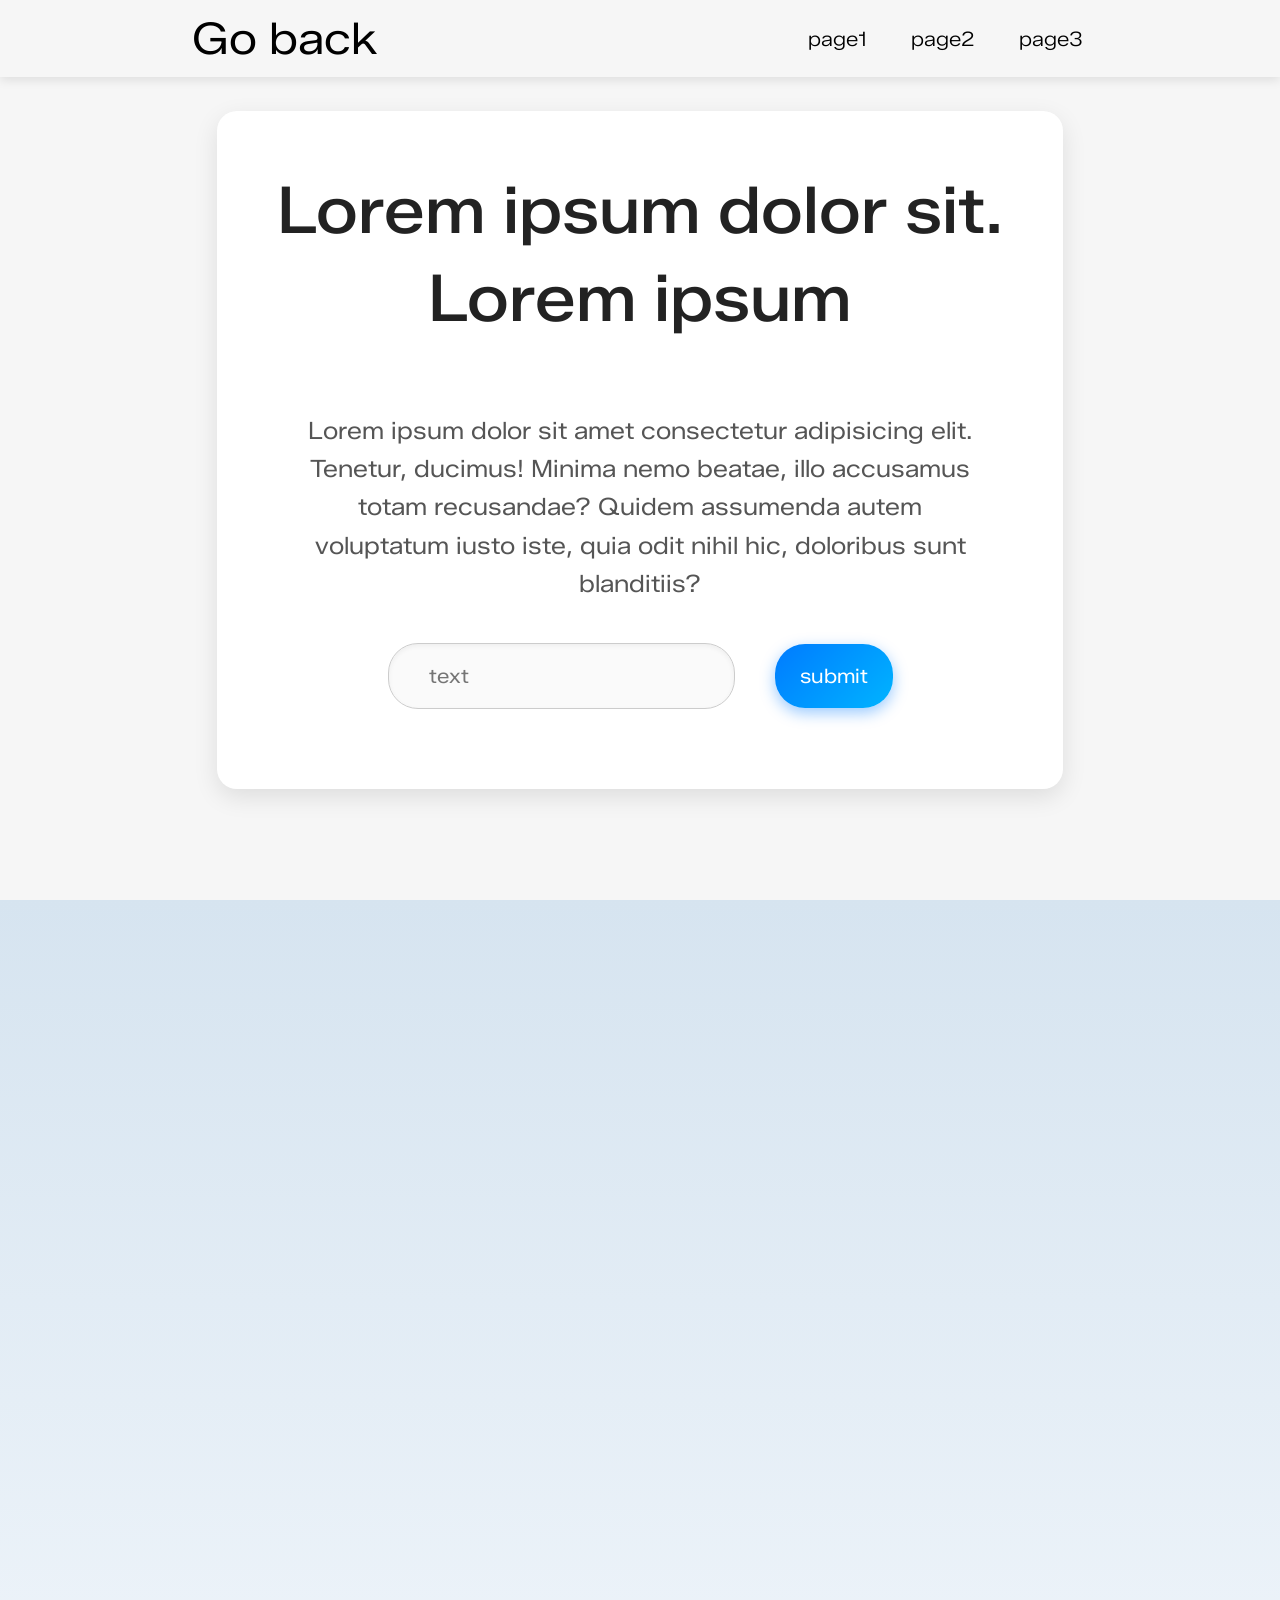
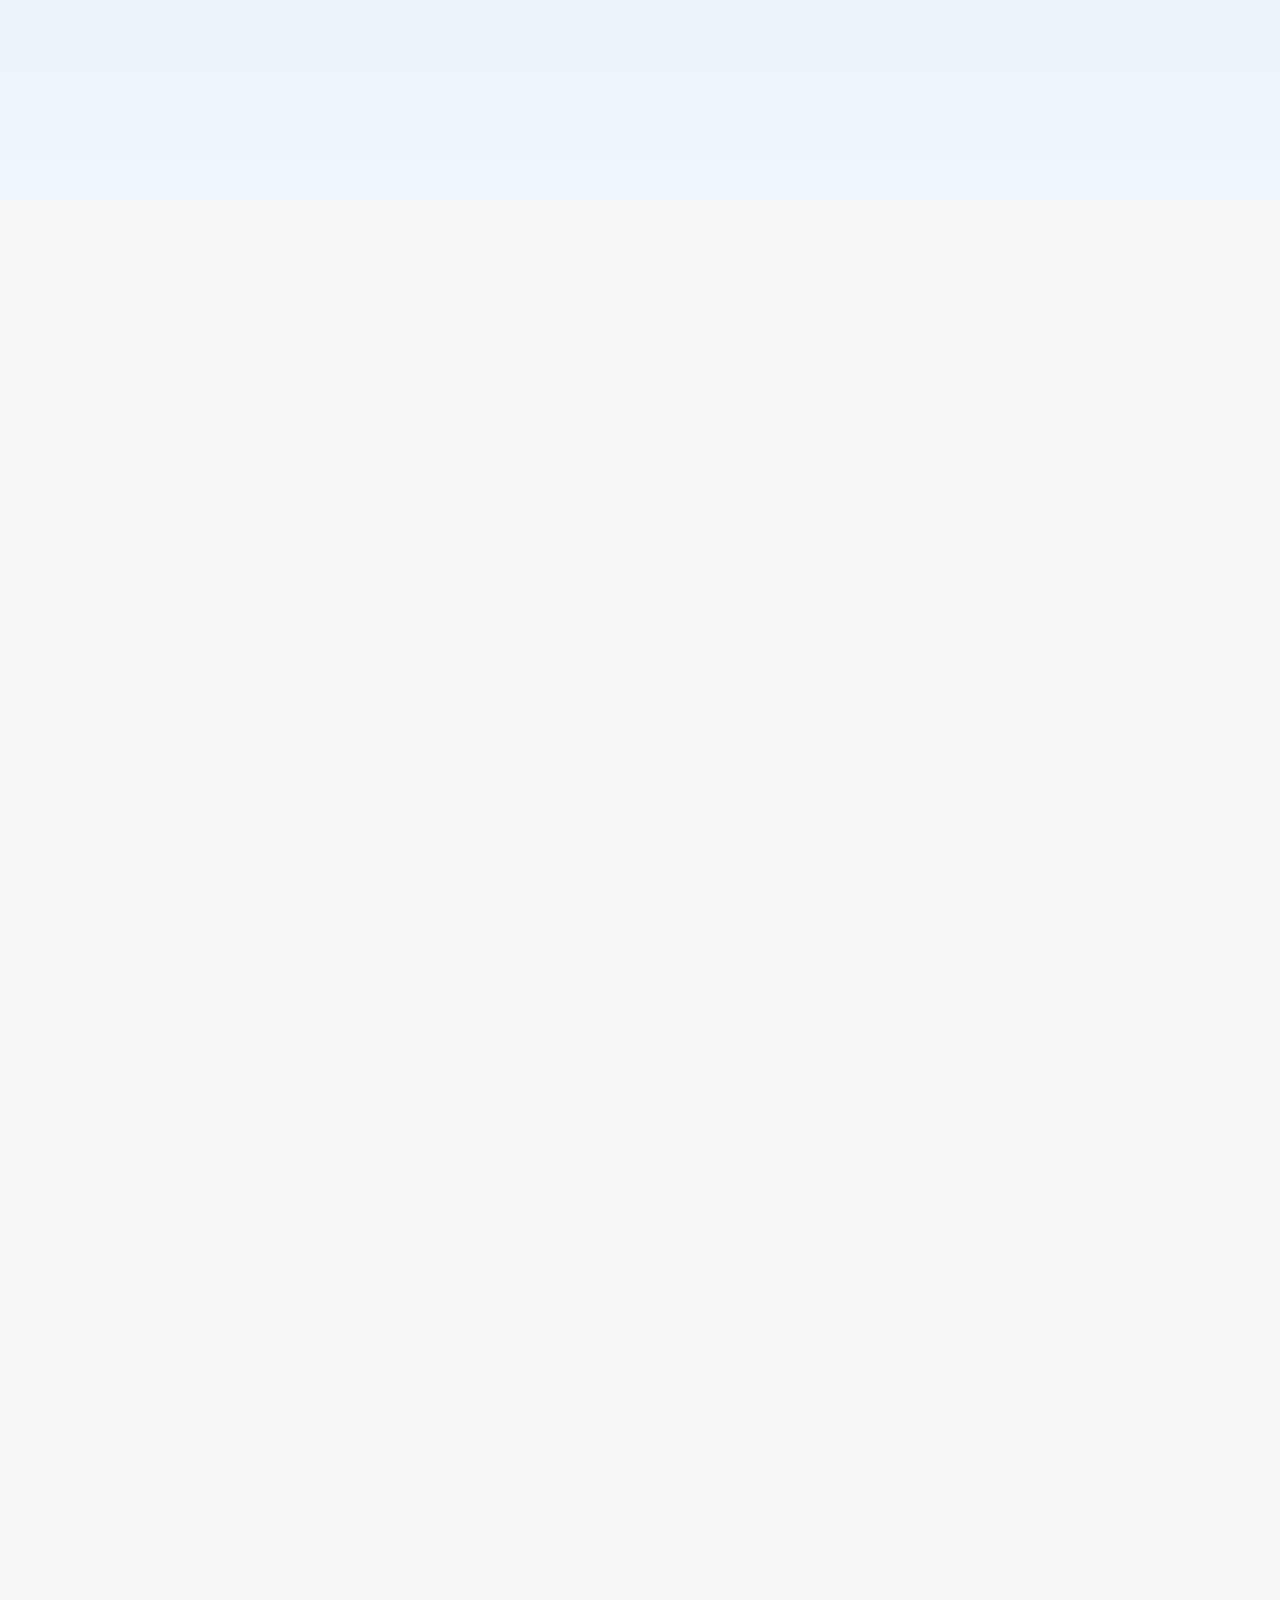
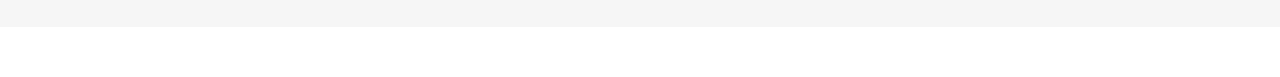
<file: project1.html>
<!DOCTYPE html>
<html lang="en">

<head>
  <meta charset="UTF-8">
  <meta name="viewport" content="width=device-width, initial-scale=1.0">
  <link rel="stylesheet" href="project1.css">
  <title>project1</title>
  <link rel="preconnect" href="https://fonts.googleapis.com">
  <link rel="preconnect" href="https://fonts.gstatic.com" crossorigin>
  <link
    href="https://fonts.googleapis.com/css2?family=Bitcount+Prop+Single:wght@100..900&family=Marko+One&family=Zalando+Sans+SemiExpanded:ital,wght@0,200..900;1,200..900&display=swap"
    rel="stylesheet">


  <link href="https://unpkg.com/aos@2.3.1/dist/aos.css" rel="stylesheet">
</head>

<body>
  <header class="header" data-aos="fade-down" data-aos-duration="800">
    <a href="index.html#Project-1" class="logo">Go back</a>
    <nav class="navbar">
      <a href="#pageone" data-aos="fade-down" data-aos-delay="200">page1</a>
      <a href="#pagetwo" data-aos="fade-down" data-aos-delay="400">page2</a>
      <a href="#pagethree" data-aos="fade-down" data-aos-delay="600">page3</a>
    </nav>
  </header>

  <section class="page1" id="pageone">
    <div class="container1" data-aos="fade-up" data-aos-duration="1000">
      <h1>Lorem ipsum dolor sit.</h1>
      <h1 data-aos="fade-right" data-aos-delay="300">Lorem ipsum</h1>
      <p data-aos="zoom-in" data-aos-delay="600">
        Lorem ipsum dolor sit amet consectetur adipisicing elit. Tenetur, ducimus! Minima nemo beatae, illo accusamus
        totam recusandae? Quidem assumenda autem voluptatum iusto iste, quia odit nihil hic, doloribus sunt blanditiis?
      </p>

      <div class="btn-box" data-aos="flip-up" data-aos-delay="800">
        <input type="text" placeholder="text">
        <input type="submit" value="submit">
      </div>
    </div>
  </section>

  <section class="page2" id="pagetwo">
    <div class="textcontene" data-aos="fade-up">
      <h2 class="mimii">Lorem ipsum dolor.</h2>
      <p class="p1">Lorem ipsum dolor sit amet consectetur adipisicing elit. Cumque praesentium aspernatur perspiciatis
        enim sequi? Nesciunt, fugit!</p>
    </div>

    <div class="cards-container">
      <div class="card" data-aos="zoom-in" data-aos-delay="100">
        <div class="box"></div>
        <div class="info">
          <h3>111</h3>
          <p>Lorem ipsum dolor sit.</p>
          <p>Lorem ipsum dolor</p>
        </div>
      </div>

      <div class="card" data-aos="zoom-in" data-aos-delay="200">
        <div class="box"></div>
        <div class="info">
          <h3>222</h3>
          <p>Lorem ipsum dolor sit.</p>
          <p>Lorem ipsum dolor</p>
        </div>
      </div>

      <div class="card" data-aos="zoom-in" data-aos-delay="300">
        <div class="box"></div>
        <div class="info">
          <h3>333</h3>
          <p>Lorem ipsum dolor sit.</p>
          <p>Lorem ipsum dolor</p>
        </div>
      </div>
    </div>
  </section>

  <section class="page3" id="pagethree">
    <div class="textcontene" data-aos="fade-up">
      <h2 class="mimii">Lorem ipsum dolor.</h2>
      <p class="p1">Lorem ipsum dolor sit amet consectetur adipisicing elit. Cumque praesentium aspernatur perspiciatis
        enim sequi? Nesciunt, fugit!</p>
    </div>

    <div class="cardcon2">
      <div class="group">
        <div class="card2" data-aos="fade-up" data-aos-delay="100">
          <div class="oo"></div>
          <p class="io">Lorem ipsum dolor sit amet consectetur.</p>
        </div>
        <div class="card2" data-aos="fade-up" data-aos-delay="200">
          <div class="oo"></div>
          <p class="io">Lorem ipsum dolor sit amet consectetur.</p>
        </div>
        <div class="card2" data-aos="fade-up" data-aos-delay="300">
          <div class="oo"></div>
          <p class="io">Lorem ipsum dolor sit amet consectetur.</p>
        </div>
        <div class="card2" data-aos="fade-up" data-aos-delay="400">
          <div class="oo"></div>
          <p class="io">Lorem ipsum dolor sit amet consectetur.</p>
        </div>
      </div>
    </div>

    <div class="mom" data-aos="fade-up" data-aos-delay="600">
      <div class="momitem">
        <div class="item box1" style="grid-area: box-1"></div>
        <div class="item box2" style="grid-area: box-2"></div>
        <div class="item box3" style="grid-area: box-3"></div>
        <div class="item box4" style="grid-area: box-4"></div>
      </div>
    </div>
  </section>

  <!-- AOS Script -->
  <script src="https://unpkg.com/aos@2.3.1/dist/aos.js"></script>
  <script>
    AOS.init({
      duration: 800,
    });
  </script>
</body>

</html>
</file>
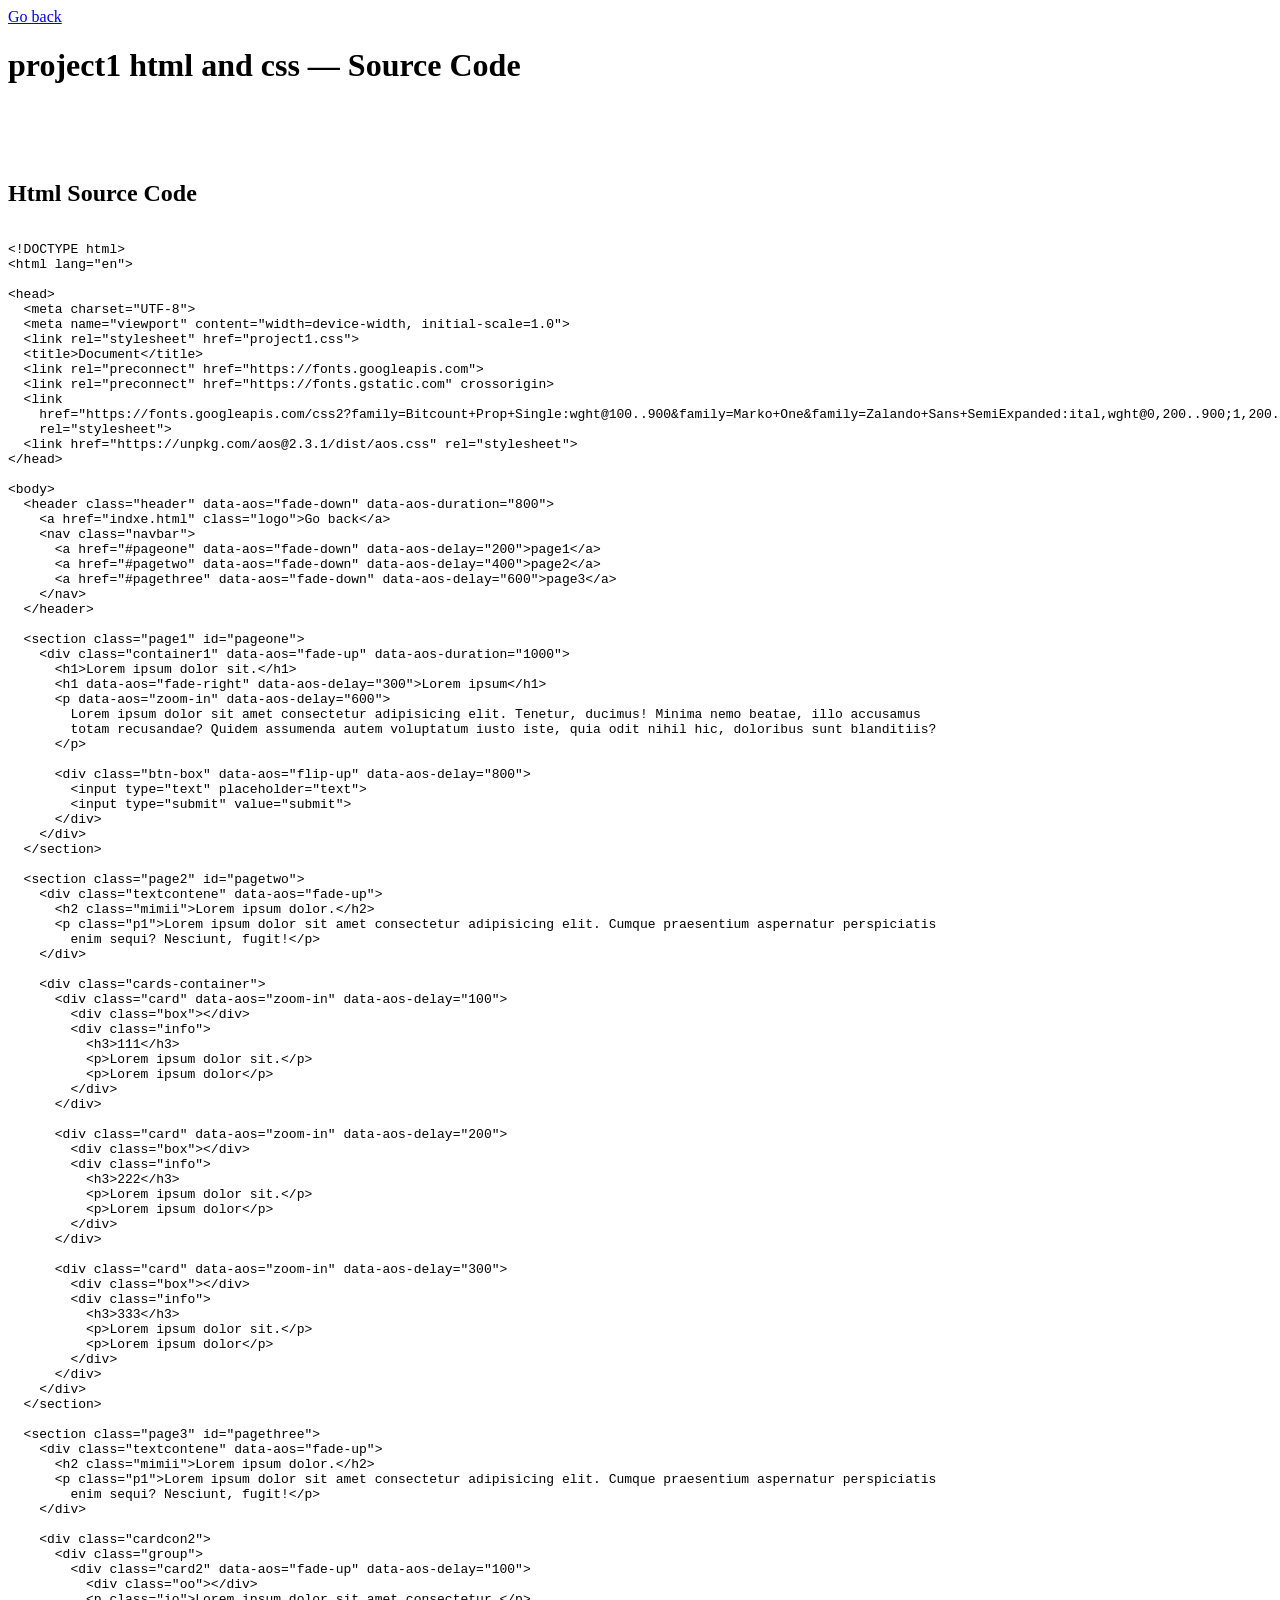
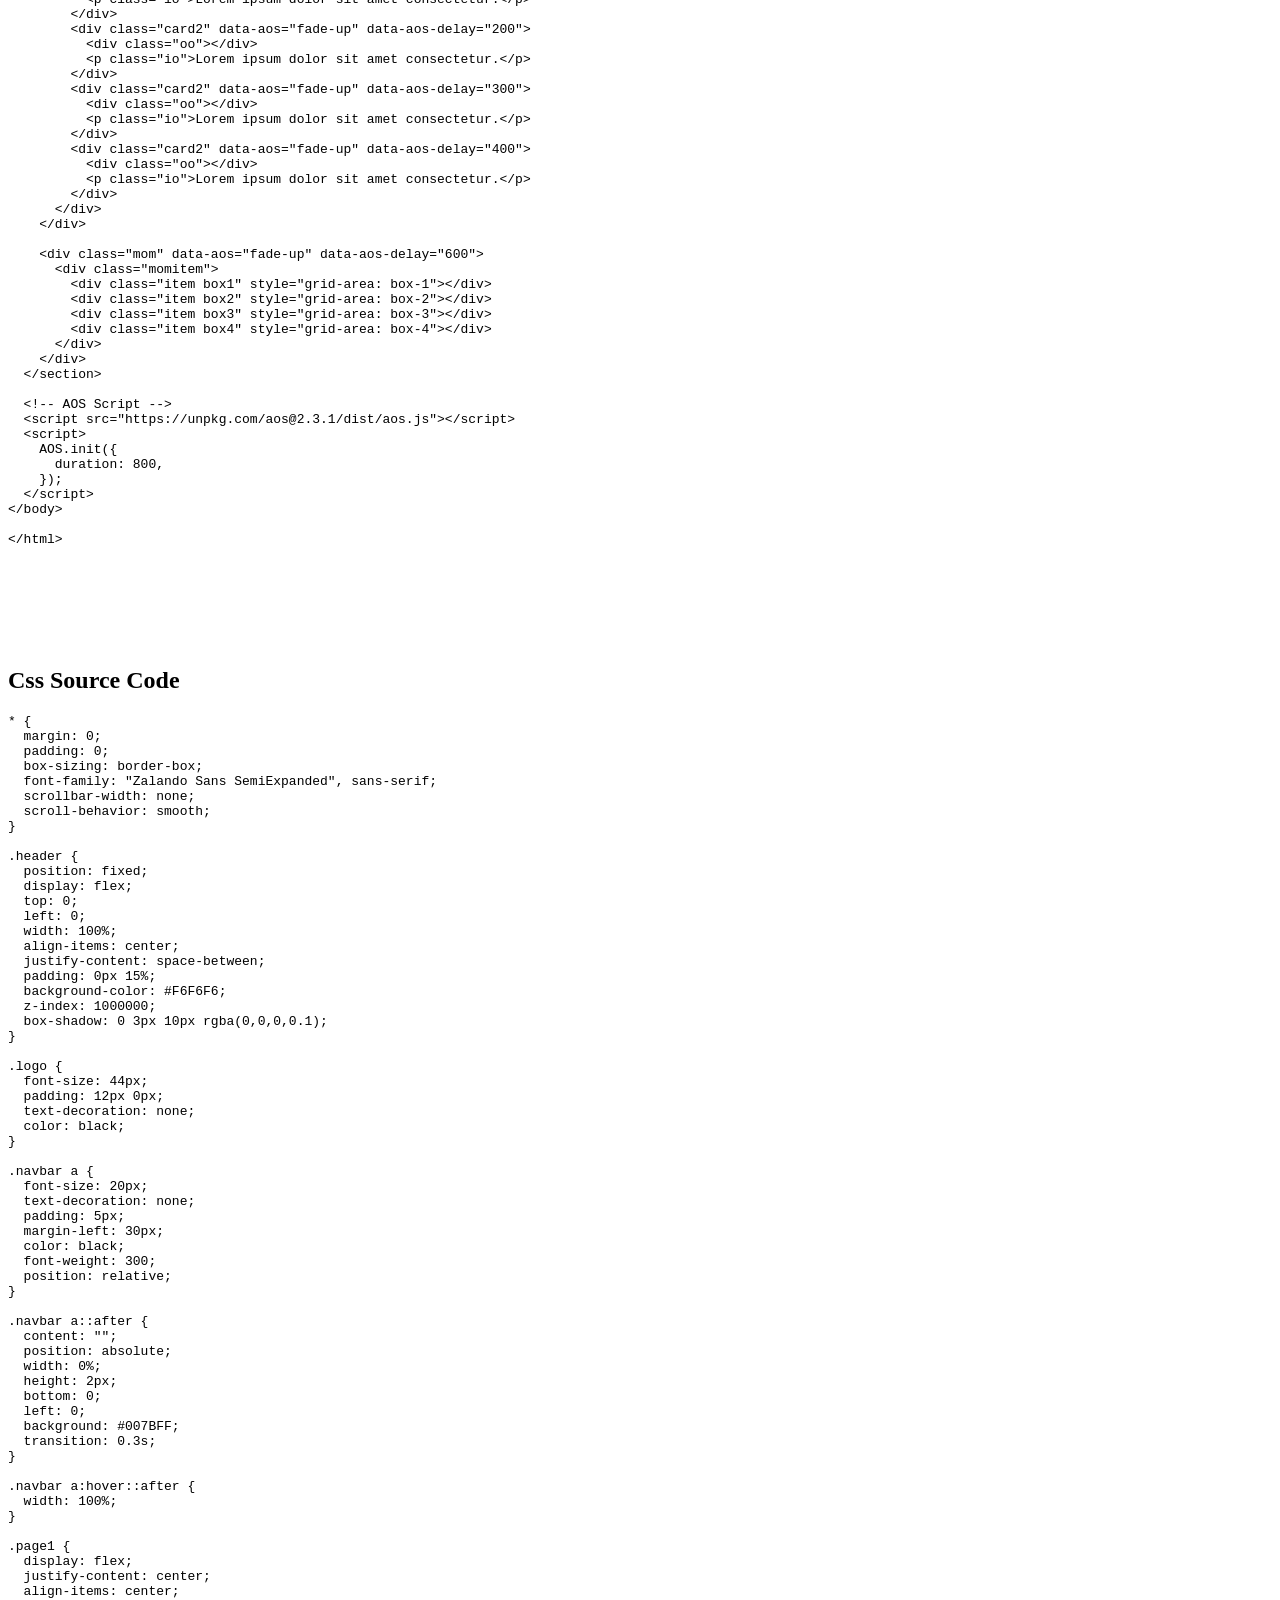
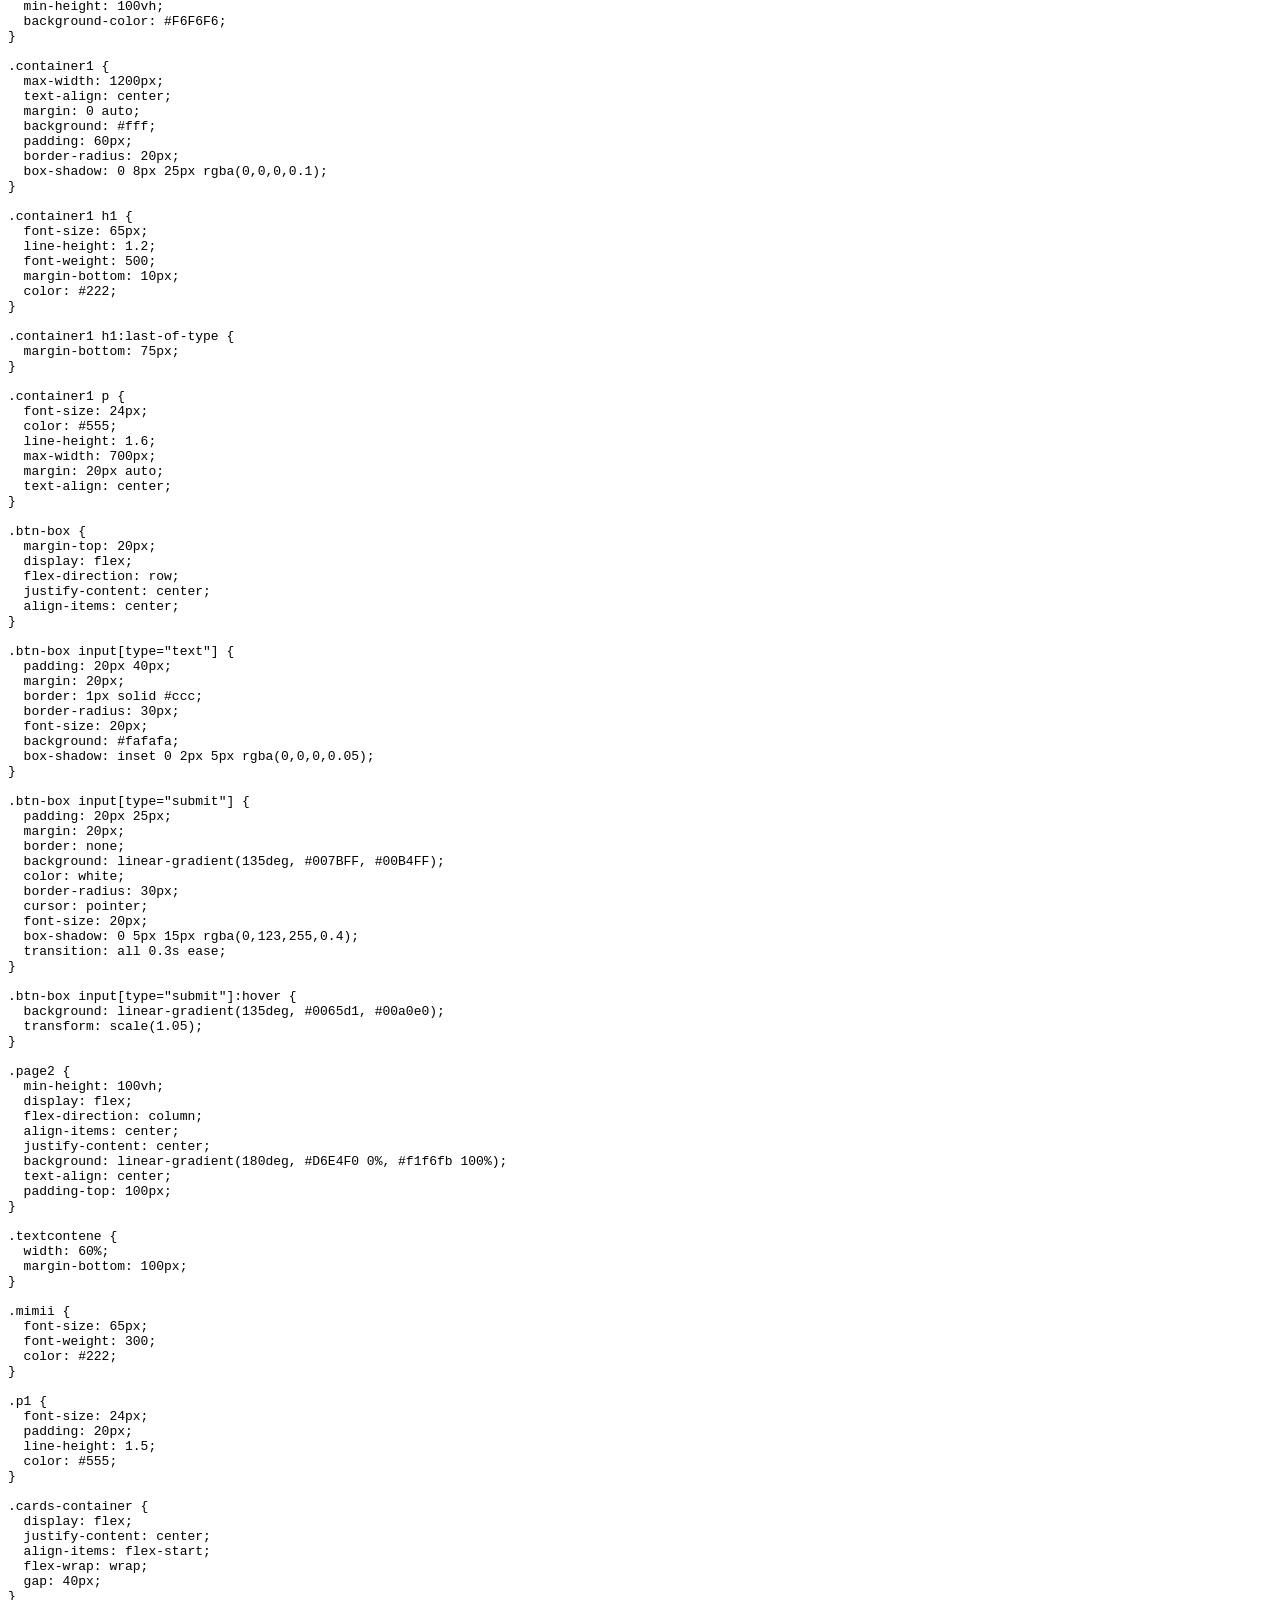
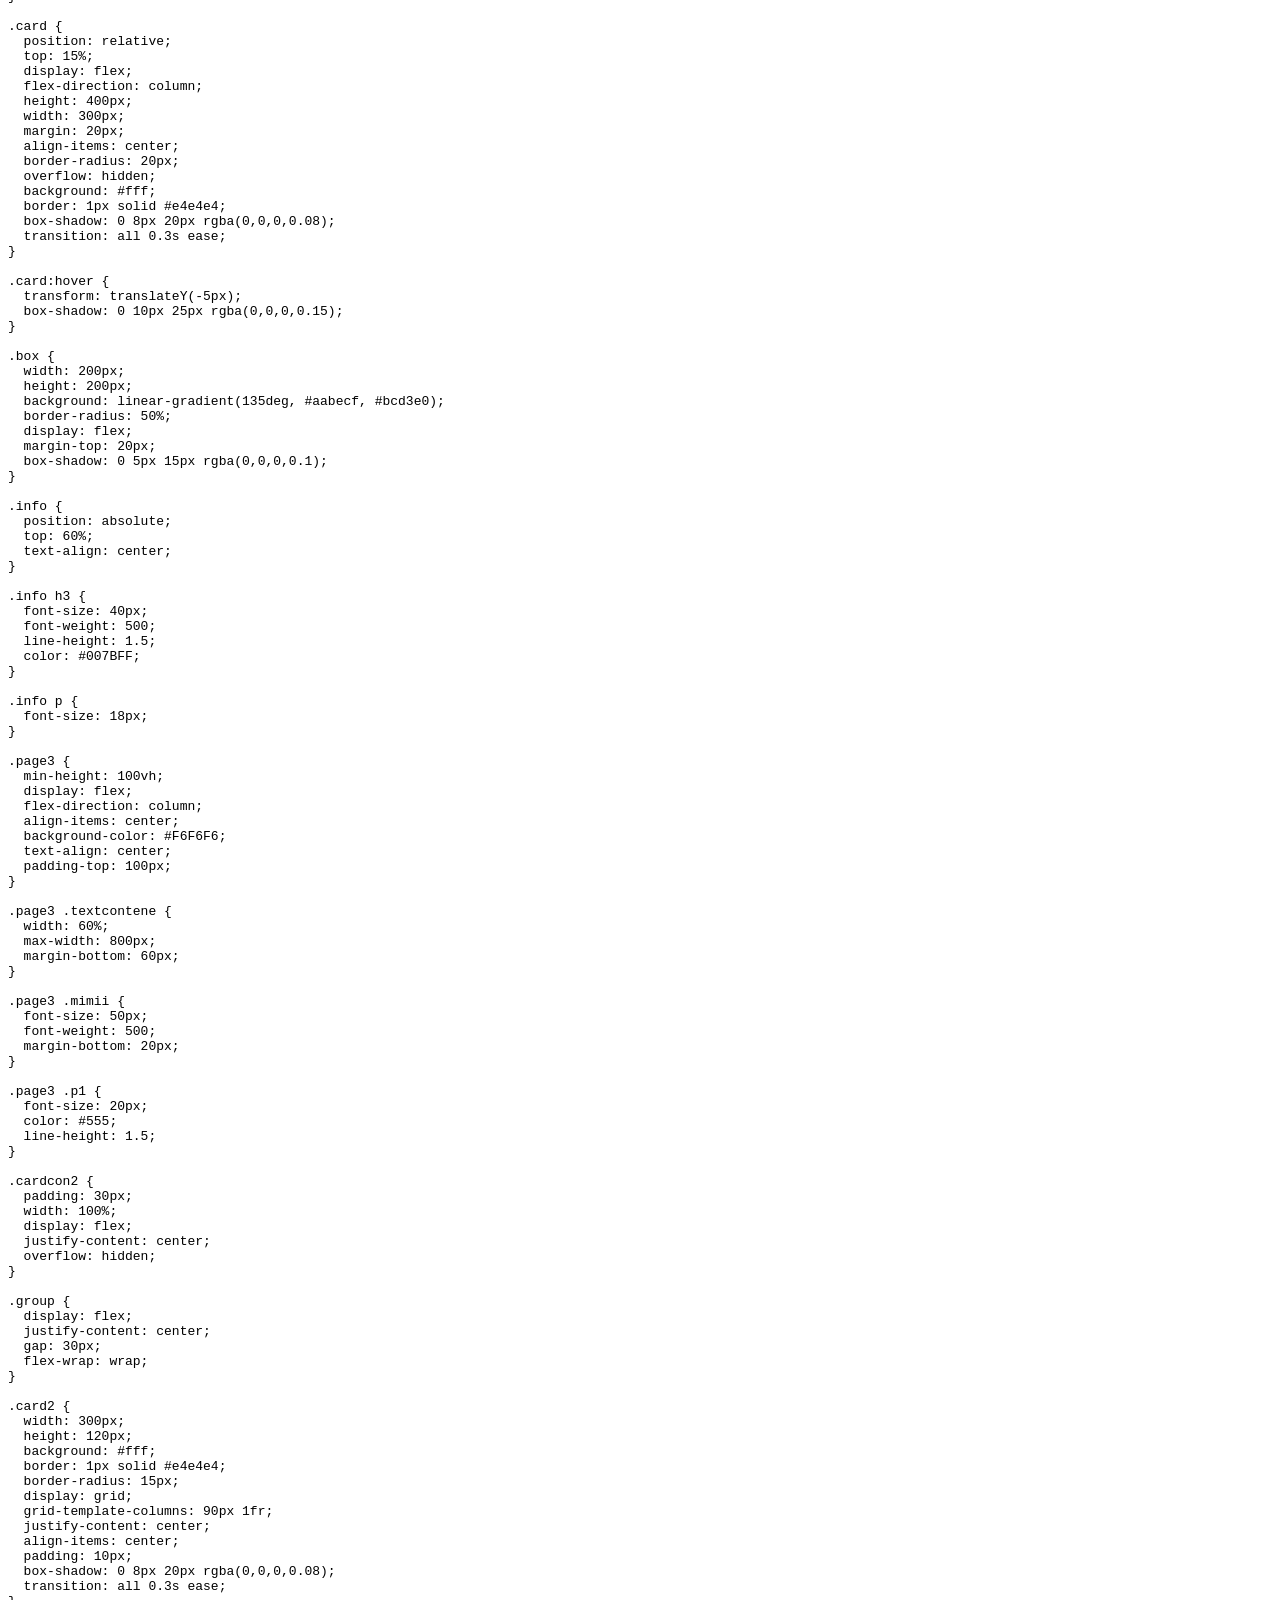
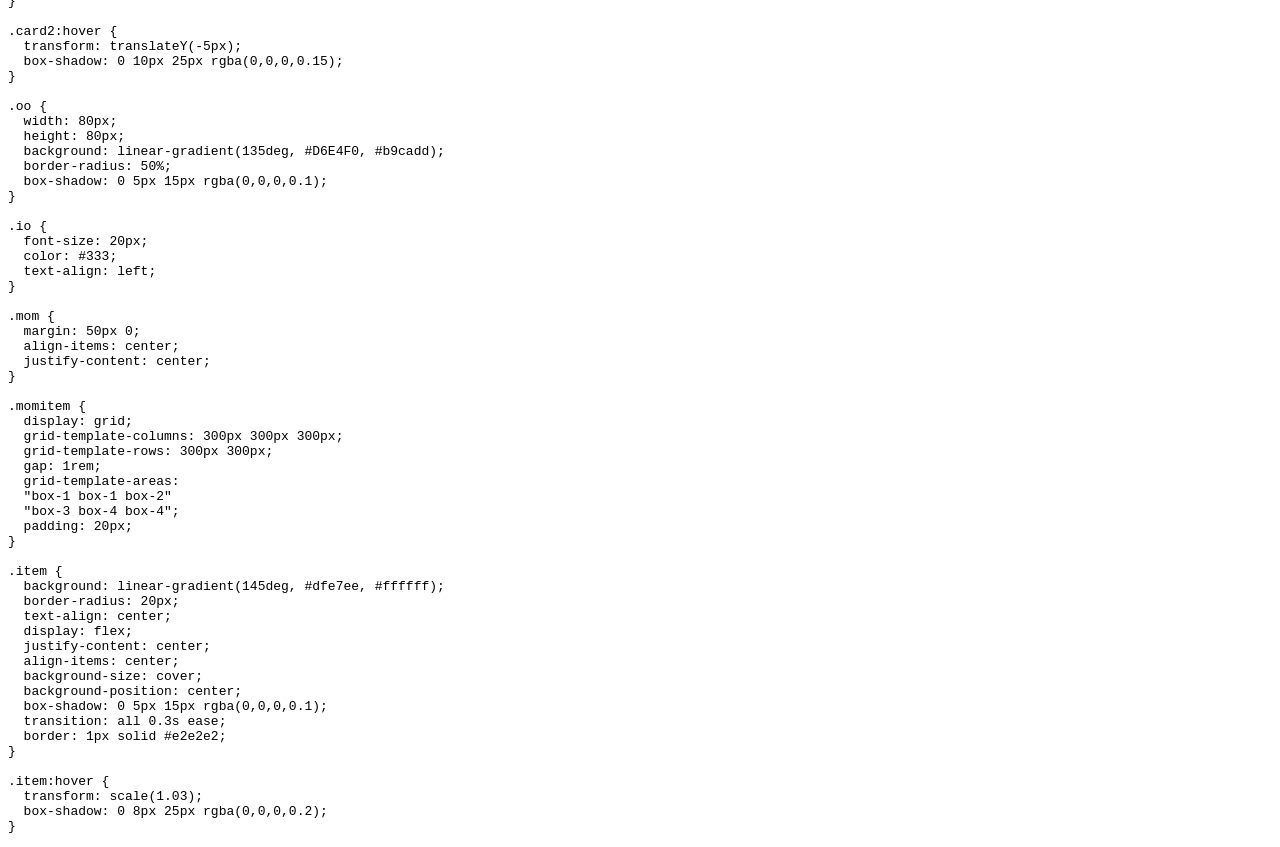
<file: project1code.html>
<!DOCTYPE html>
<html lang="en">

<head>
  <meta charset="UTF-8">
  <meta name="viewport" content="width=device-width, initial-scale=1.0">
  <title>project1 code</title>
</head>

<body>
  <a href="index.html#Project-1 ">Go back</a>
    <h1>project1 html and css — Source Code</h1>
    <br>
    <br>
    <br>
    <h2>Html Source Code</h2>
    <pre><code>
&lt;!DOCTYPE html&gt;
&lt;html lang="en"&gt;

&lt;head&gt;
  &lt;meta charset="UTF-8"&gt;
  &lt;meta name="viewport" content="width=device-width, initial-scale=1.0"&gt;
  &lt;link rel="stylesheet" href="project1.css"&gt;
  &lt;title&gt;Document&lt;/title&gt;
  &lt;link rel="preconnect" href="https://fonts.googleapis.com"&gt;
  &lt;link rel="preconnect" href="https://fonts.gstatic.com" crossorigin&gt;
  &lt;link
    href="https://fonts.googleapis.com/css2?family=Bitcount+Prop+Single:wght@100..900&amp;family=Marko+One&amp;family=Zalando+Sans+SemiExpanded:ital,wght@0,200..900;1,200..900&amp;display=swap"
    rel="stylesheet"&gt;
  &lt;link href="https://unpkg.com/aos@2.3.1/dist/aos.css" rel="stylesheet"&gt;
&lt;/head&gt;

&lt;body&gt;
  &lt;header class="header" data-aos="fade-down" data-aos-duration="800"&gt;
    &lt;a href="indxe.html" class="logo"&gt;Go back&lt;/a&gt;
    &lt;nav class="navbar"&gt;
      &lt;a href="#pageone" data-aos="fade-down" data-aos-delay="200"&gt;page1&lt;/a&gt;
      &lt;a href="#pagetwo" data-aos="fade-down" data-aos-delay="400"&gt;page2&lt;/a&gt;
      &lt;a href="#pagethree" data-aos="fade-down" data-aos-delay="600"&gt;page3&lt;/a&gt;
    &lt;/nav&gt;
  &lt;/header&gt;

  &lt;section class="page1" id="pageone"&gt;
    &lt;div class="container1" data-aos="fade-up" data-aos-duration="1000"&gt;
      &lt;h1&gt;Lorem ipsum dolor sit.&lt;/h1&gt;
      &lt;h1 data-aos="fade-right" data-aos-delay="300"&gt;Lorem ipsum&lt;/h1&gt;
      &lt;p data-aos="zoom-in" data-aos-delay="600"&gt;
        Lorem ipsum dolor sit amet consectetur adipisicing elit. Tenetur, ducimus! Minima nemo beatae, illo accusamus
        totam recusandae? Quidem assumenda autem voluptatum iusto iste, quia odit nihil hic, doloribus sunt blanditiis?
      &lt;/p&gt;

      &lt;div class="btn-box" data-aos="flip-up" data-aos-delay="800"&gt;
        &lt;input type="text" placeholder="text"&gt;
        &lt;input type="submit" value="submit"&gt;
      &lt;/div&gt;
    &lt;/div&gt;
  &lt;/section&gt;

  &lt;section class="page2" id="pagetwo"&gt;
    &lt;div class="textcontene" data-aos="fade-up"&gt;
      &lt;h2 class="mimii"&gt;Lorem ipsum dolor.&lt;/h2&gt;
      &lt;p class="p1"&gt;Lorem ipsum dolor sit amet consectetur adipisicing elit. Cumque praesentium aspernatur perspiciatis
        enim sequi? Nesciunt, fugit!&lt;/p&gt;
    &lt;/div&gt;

    &lt;div class="cards-container"&gt;
      &lt;div class="card" data-aos="zoom-in" data-aos-delay="100"&gt;
        &lt;div class="box"&gt;&lt;/div&gt;
        &lt;div class="info"&gt;
          &lt;h3&gt;111&lt;/h3&gt;
          &lt;p&gt;Lorem ipsum dolor sit.&lt;/p&gt;
          &lt;p&gt;Lorem ipsum dolor&lt;/p&gt;
        &lt;/div&gt;
      &lt;/div&gt;

      &lt;div class="card" data-aos="zoom-in" data-aos-delay="200"&gt;
        &lt;div class="box"&gt;&lt;/div&gt;
        &lt;div class="info"&gt;
          &lt;h3&gt;222&lt;/h3&gt;
          &lt;p&gt;Lorem ipsum dolor sit.&lt;/p&gt;
          &lt;p&gt;Lorem ipsum dolor&lt;/p&gt;
        &lt;/div&gt;
      &lt;/div&gt;

      &lt;div class="card" data-aos="zoom-in" data-aos-delay="300"&gt;
        &lt;div class="box"&gt;&lt;/div&gt;
        &lt;div class="info"&gt;
          &lt;h3&gt;333&lt;/h3&gt;
          &lt;p&gt;Lorem ipsum dolor sit.&lt;/p&gt;
          &lt;p&gt;Lorem ipsum dolor&lt;/p&gt;
        &lt;/div&gt;
      &lt;/div&gt;
    &lt;/div&gt;
  &lt;/section&gt;

  &lt;section class="page3" id="pagethree"&gt;
    &lt;div class="textcontene" data-aos="fade-up"&gt;
      &lt;h2 class="mimii"&gt;Lorem ipsum dolor.&lt;/h2&gt;
      &lt;p class="p1"&gt;Lorem ipsum dolor sit amet consectetur adipisicing elit. Cumque praesentium aspernatur perspiciatis
        enim sequi? Nesciunt, fugit!&lt;/p&gt;
    &lt;/div&gt;

    &lt;div class="cardcon2"&gt;
      &lt;div class="group"&gt;
        &lt;div class="card2" data-aos="fade-up" data-aos-delay="100"&gt;
          &lt;div class="oo"&gt;&lt;/div&gt;
          &lt;p class="io"&gt;Lorem ipsum dolor sit amet consectetur.&lt;/p&gt;
        &lt;/div&gt;
        &lt;div class="card2" data-aos="fade-up" data-aos-delay="200"&gt;
          &lt;div class="oo"&gt;&lt;/div&gt;
          &lt;p class="io"&gt;Lorem ipsum dolor sit amet consectetur.&lt;/p&gt;
        &lt;/div&gt;
        &lt;div class="card2" data-aos="fade-up" data-aos-delay="300"&gt;
          &lt;div class="oo"&gt;&lt;/div&gt;
          &lt;p class="io"&gt;Lorem ipsum dolor sit amet consectetur.&lt;/p&gt;
        &lt;/div&gt;
        &lt;div class="card2" data-aos="fade-up" data-aos-delay="400"&gt;
          &lt;div class="oo"&gt;&lt;/div&gt;
          &lt;p class="io"&gt;Lorem ipsum dolor sit amet consectetur.&lt;/p&gt;
        &lt;/div&gt;
      &lt;/div&gt;
    &lt;/div&gt;

    &lt;div class="mom" data-aos="fade-up" data-aos-delay="600"&gt;
      &lt;div class="momitem"&gt;
        &lt;div class="item box1" style="grid-area: box-1"&gt;&lt;/div&gt;
        &lt;div class="item box2" style="grid-area: box-2"&gt;&lt;/div&gt;
        &lt;div class="item box3" style="grid-area: box-3"&gt;&lt;/div&gt;
        &lt;div class="item box4" style="grid-area: box-4"&gt;&lt;/div&gt;
      &lt;/div&gt;
    &lt;/div&gt;
  &lt;/section&gt;

  &lt;!-- AOS Script --&gt;
  &lt;script src="https://unpkg.com/aos@2.3.1/dist/aos.js"&gt;&lt;/script&gt;
  &lt;script&gt;
    AOS.init({
      duration: 800,
    });
  &lt;/script&gt;
&lt;/body&gt;

&lt;/html&gt;
  </code></pre>
  </body>

  <br>
  <br>
  <br>
  <br>

  <h2>Css Source Code</h2>
  <pre><code>* {
  margin: 0;
  padding: 0;
  box-sizing: border-box;
  font-family: "Zalando Sans SemiExpanded", sans-serif;
  scrollbar-width: none;
  scroll-behavior: smooth;
}

.header {
  position: fixed;
  display: flex;
  top: 0;
  left: 0;
  width: 100%;
  align-items: center;
  justify-content: space-between;
  padding: 0px 15%;
  background-color: #F6F6F6;
  z-index: 1000000;
  box-shadow: 0 3px 10px rgba(0,0,0,0.1);
}

.logo {
  font-size: 44px;
  padding: 12px 0px;
  text-decoration: none;
  color: black;
}

.navbar a {
  font-size: 20px;
  text-decoration: none;
  padding: 5px;
  margin-left: 30px;
  color: black;
  font-weight: 300;
  position: relative;
}

.navbar a::after {
  content: "";
  position: absolute;
  width: 0%;
  height: 2px;
  bottom: 0;
  left: 0;
  background: #007BFF;
  transition: 0.3s;
}

.navbar a:hover::after {
  width: 100%;
}

.page1 {
  display: flex;
  justify-content: center;
  align-items: center;
  min-height: 100vh;
  background-color: #F6F6F6;
}

.container1 {
  max-width: 1200px;
  text-align: center;
  margin: 0 auto;
  background: #fff;
  padding: 60px;
  border-radius: 20px;
  box-shadow: 0 8px 25px rgba(0,0,0,0.1);
}

.container1 h1 {
  font-size: 65px;
  line-height: 1.2;
  font-weight: 500;
  margin-bottom: 10px;
  color: #222;
}

.container1 h1:last-of-type {
  margin-bottom: 75px;
}

.container1 p {
  font-size: 24px;
  color: #555;
  line-height: 1.6;
  max-width: 700px;
  margin: 20px auto;
  text-align: center;
}

.btn-box {
  margin-top: 20px;
  display: flex;
  flex-direction: row;
  justify-content: center;
  align-items: center;
}

.btn-box input[type="text"] {
  padding: 20px 40px;
  margin: 20px;
  border: 1px solid #ccc;
  border-radius: 30px;
  font-size: 20px;
  background: #fafafa;
  box-shadow: inset 0 2px 5px rgba(0,0,0,0.05);
}

.btn-box input[type="submit"] {
  padding: 20px 25px;
  margin: 20px;
  border: none;
  background: linear-gradient(135deg, #007BFF, #00B4FF);
  color: white;
  border-radius: 30px;
  cursor: pointer;
  font-size: 20px;
  box-shadow: 0 5px 15px rgba(0,123,255,0.4);
  transition: all 0.3s ease;
}

.btn-box input[type="submit"]:hover {
  background: linear-gradient(135deg, #0065d1, #00a0e0);
  transform: scale(1.05);
}

.page2 {
  min-height: 100vh;
  display: flex;
  flex-direction: column;
  align-items: center;
  justify-content: center;
  background: linear-gradient(180deg, #D6E4F0 0%, #f1f6fb 100%);
  text-align: center;
  padding-top: 100px;
}

.textcontene {
  width: 60%;
  margin-bottom: 100px;
}

.mimii {
  font-size: 65px;
  font-weight: 300;
  color: #222;
}

.p1 {
  font-size: 24px;
  padding: 20px;
  line-height: 1.5;
  color: #555;
}

.cards-container {
  display: flex;
  justify-content: center;
  align-items: flex-start;
  flex-wrap: wrap;
  gap: 40px;
}

.card {
  position: relative;
  top: 15%;
  display: flex;
  flex-direction: column;
  height: 400px;
  width: 300px;
  margin: 20px;
  align-items: center;
  border-radius: 20px;
  overflow: hidden;
  background: #fff;
  border: 1px solid #e4e4e4;
  box-shadow: 0 8px 20px rgba(0,0,0,0.08);
  transition: all 0.3s ease;
}

.card:hover {
  transform: translateY(-5px);
  box-shadow: 0 10px 25px rgba(0,0,0,0.15);
}

.box {
  width: 200px;
  height: 200px;
  background: linear-gradient(135deg, #aabecf, #bcd3e0);
  border-radius: 50%;
  display: flex;
  margin-top: 20px;
  box-shadow: 0 5px 15px rgba(0,0,0,0.1);
}

.info {
  position: absolute;
  top: 60%;
  text-align: center;
}

.info h3 {
  font-size: 40px;
  font-weight: 500;
  line-height: 1.5;
  color: #007BFF;
}

.info p {
  font-size: 18px;
}

.page3 {
  min-height: 100vh;
  display: flex;
  flex-direction: column;
  align-items: center;
  background-color: #F6F6F6;
  text-align: center;
  padding-top: 100px;
}

.page3 .textcontene {
  width: 60%;
  max-width: 800px;
  margin-bottom: 60px;
}

.page3 .mimii {
  font-size: 50px;
  font-weight: 500;
  margin-bottom: 20px;
}

.page3 .p1 {
  font-size: 20px;
  color: #555;
  line-height: 1.5;
}

.cardcon2 {
  padding: 30px;
  width: 100%;
  display: flex;
  justify-content: center;
  overflow: hidden;
}

.group {
  display: flex;
  justify-content: center;
  gap: 30px;
  flex-wrap: wrap;
}

.card2 {
  width: 300px;
  height: 120px;
  background: #fff;
  border: 1px solid #e4e4e4;
  border-radius: 15px;
  display: grid;
  grid-template-columns: 90px 1fr;
  justify-content: center;
  align-items: center;
  padding: 10px;
  box-shadow: 0 8px 20px rgba(0,0,0,0.08);
  transition: all 0.3s ease;
}

.card2:hover {
  transform: translateY(-5px);
  box-shadow: 0 10px 25px rgba(0,0,0,0.15);
}

.oo {
  width: 80px;
  height: 80px;
  background: linear-gradient(135deg, #D6E4F0, #b9cadd);
  border-radius: 50%;
  box-shadow: 0 5px 15px rgba(0,0,0,0.1);
}

.io {
  font-size: 20px;
  color: #333;
  text-align: left;
}

.mom {
  margin: 50px 0;
  align-items: center;
  justify-content: center;
}

.momitem {
  display: grid;
  grid-template-columns: 300px 300px 300px;
  grid-template-rows: 300px 300px;
  gap: 1rem;
  grid-template-areas: 
  "box-1 box-1 box-2"
  "box-3 box-4 box-4";
  padding: 20px;
}

.item {
  background: linear-gradient(145deg, #dfe7ee, #ffffff);
  border-radius: 20px;
  text-align: center;
  display: flex;
  justify-content: center;
  align-items: center;
  background-size: cover;
  background-position: center;
  box-shadow: 0 5px 15px rgba(0,0,0,0.1);
  transition: all 0.3s ease;
  border: 1px solid #e2e2e2;
}

.item:hover {
  transform: scale(1.03);
  box-shadow: 0 8px 25px rgba(0,0,0,0.2);
}
</code></pre>

</html>
</file>
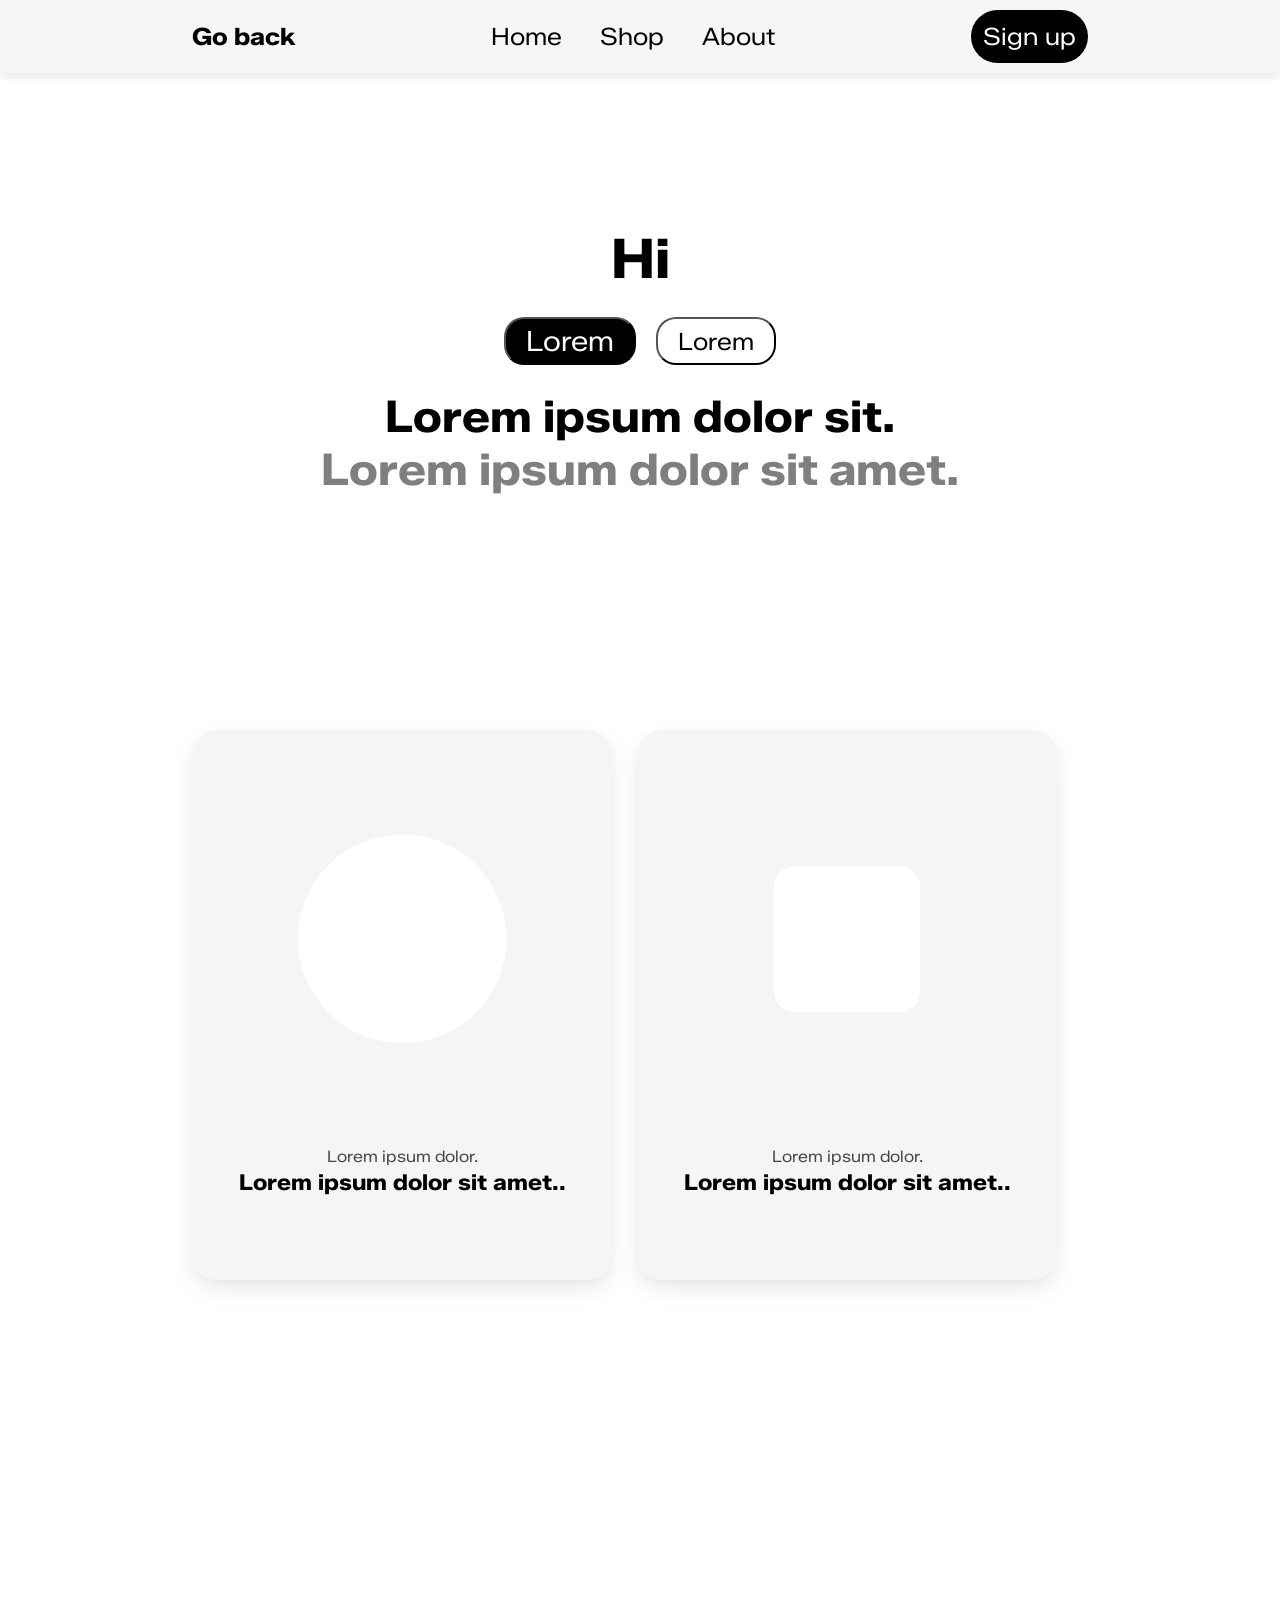
<file: project2.html>
<!DOCTYPE html>
<html lang="en">

<head>
  <meta charset="UTF-8">
  <meta name="viewport" content="width=device-width, initial-scale=1.0">
  <link rel="stylesheet" href="project2.css">
  <title>project2</title>
  <link rel="preconnect" href="https://fonts.googleapis.com">
  <link rel="preconnect" href="https://fonts.gstatic.com" crossorigin>
  <link
    href="https://fonts.googleapis.com/css2?family=Bitcount+Prop+Single:wght@100..900&family=Marko+One&family=Prompt:ital,wght@0,100;0,200;0,300;0,400;0,500;0,600;0,700;0,800;0,900;1,100;1,200;1,300;1,400;1,500;1,600;1,700;1,800;1,900&family=Zalando+Sans+SemiExpanded:ital,wght@0,200..900;1,200..900&display=swap"
    rel="stylesheet">
  <link href='https://unpkg.com/boxicons@2.1.4/css/boxicons.min.css' rel='stylesheet'>
  <link href="https://unpkg.com/aos@2.3.1/dist/aos.css" rel="stylesheet">
</head>

<body>
  <header class="header" data-aos="fade-down" data-aos-duration="800">
    <a href="index.html#Project-2" class="logo" data-aos="fade-right" data-aos-delay="100">Go back</a>
    <nav class="navbar" data-aos="fade-down" data-aos-delay="300">
      <a href="#pageone">Home</a>
      <a href="#pagethree">Shop</a>
      <a href="#pagesix">About</a>
    </nav>
    <div class="Sign" data-aos="zoom-in" data-aos-delay="600">Sign up</div>
  </header>

  <section class="page1" id="pageone">
    <div class="container1" data-aos="fade-up" data-aos-duration="1000">
      <h1 class="logo-2" data-aos="fade-down" data-aos-delay="200">Hi</h1>
      <div class="BTN-con" data-aos="zoom-in" data-aos-delay="400">
        <button class="BTN-1"><a href="">Lorem</a></button>
        <button class="BTN-2"><a href="">Lorem</a></button>
      </div>
      <div class="text-con" data-aos="fade-up" data-aos-delay="600">
        <h1>Lorem ipsum dolor sit.</h1>
        <h1 class="h1-2">Lorem ipsum dolor sit amet.</h1>
      </div>
    </div>
  </section>

  <section class="page2" id="pagetwo">
    <div class="card-container">
      <div class="card-box" data-aos="flip-left" data-aos-delay="100">
        <div class="card-info">
          <i class='bx bxs-circle'></i>
          <p>Lorem ipsum dolor.</p>
          <h4>Lorem ipsum dolor sit amet..</h4>
        </div>
      </div>

      <div class="card-box" data-aos="flip-left" data-aos-delay="300">
        <div class="card-info">
          <i class='bx bxs-checkbox'></i>
          <p>Lorem ipsum dolor.</p>
          <h4>Lorem ipsum dolor sit amet..</h4>
        </div>
      </div>

      <div class="card-box" data-aos="flip-left" data-aos-delay="500">
        <div class="card-info">
          <i class='bx bxs-circle'></i>
          <p>Lorem ipsum dolor.</p>
          <h4>Lorem ipsum dolor sit amet..</h4>
        </div>
      </div>
    </div>
  </section>

  <section class="page3" id="pagethree">
    <div class="container2" data-aos="fade-up" data-aos-duration="800">
      <div class="text-con2" data-aos="fade-up" data-aos-delay="200">
        <h2>Lorem, ipsum dolor sit amet consectetur adipisicing elit. Eaque rem nulla</h2>
        <h2>Lorem, ipsum dolor sit amet consectetur adipisicing elit. Eaque rem nulla deleniti Eaque rem</h2>
      </div>

      <div class="bb-con" data-aos="zoom-in" data-aos-delay="600">
        <div class="box">
          <i class='bx bxs-circle'></i>
          <i class='bx bxs-checkbox'></i>
          <i class='bx bxs-circle'></i>
        </div>
      </div>
    </div>
  </section>

  <section class="page4" id="pagef">
    <div class="container4">
      <div class="c-1" data-aos="fade-right" data-aos-delay="200">
        <div class="box-one"><i class='bx bxs-circle'></i></div>
        <div class="text-con3">
          <h2>Lorem, ipsum dolor.</h2>
          <h4>Lorem ipsum dolor sit amet consectetur adipisicing elit. In illum assumenda cumque distinctio officia mollitia placeat.</h4>
        </div>
      </div>

      <div class="c-1" data-aos="fade-left" data-aos-delay="400">
        <div class="box-one"><i class='bx bxs-checkbox'></i></div>
        <div class="text-con3">
          <h2>Lorem, ipsum dolor.</h2>
          <h4>Lorem ipsum dolor sit amet consectetur adipisicing elit. In illum assumenda cumque distinctio officia mollitia placeat.</h4>
        </div>
      </div>
    </div>
  </section>

  <div class="L">
    <section class="page5">
      <div class="content45" data-aos="fade-up" data-aos-duration="1000">
        <h1>Lorem, ipsum.</h1>
        <h2>Lorem ipsum, dolor sit amet consectetur adipisicing elit. Ad atque eum doloribus vitae esse. Voluptatum!</h2>
        <button class="BTN-1" data-aos="zoom-in" data-aos-delay="400"><a href="">lorem</a></button>
      </div>
    </section>
  </div>

  <section class="page6" id="pagesix">
    <div class="container67" data-aos="fade-up" data-aos-duration="800">
      <div class="box-logo" data-aos="zoom-in" data-aos-delay="200">
        <i class='bx bxs-circle'></i>
        <i class='bx bxs-checkbox'></i>
        <i class='bx bxs-circle'></i>
      </div>

      <div class="boxp" data-aos="fade-up" data-aos-delay="400">
        <div class="PP">
          <p>Lorem</p><p>Lorem</p><p>Lorem</p><p>Lorem</p>
        </div>

        <div class="PP">
          <p>Lorem</p><p>Lorem</p><p>Lorem</p><p>Lorem</p>
        </div>
      </div>
    </div>
  </section>


  <script src="https://unpkg.com/aos@2.3.1/dist/aos.js"></script>
  <script>
    AOS.init({
      duration: 900,
    });
  </script>
</body>
</html>
</file>
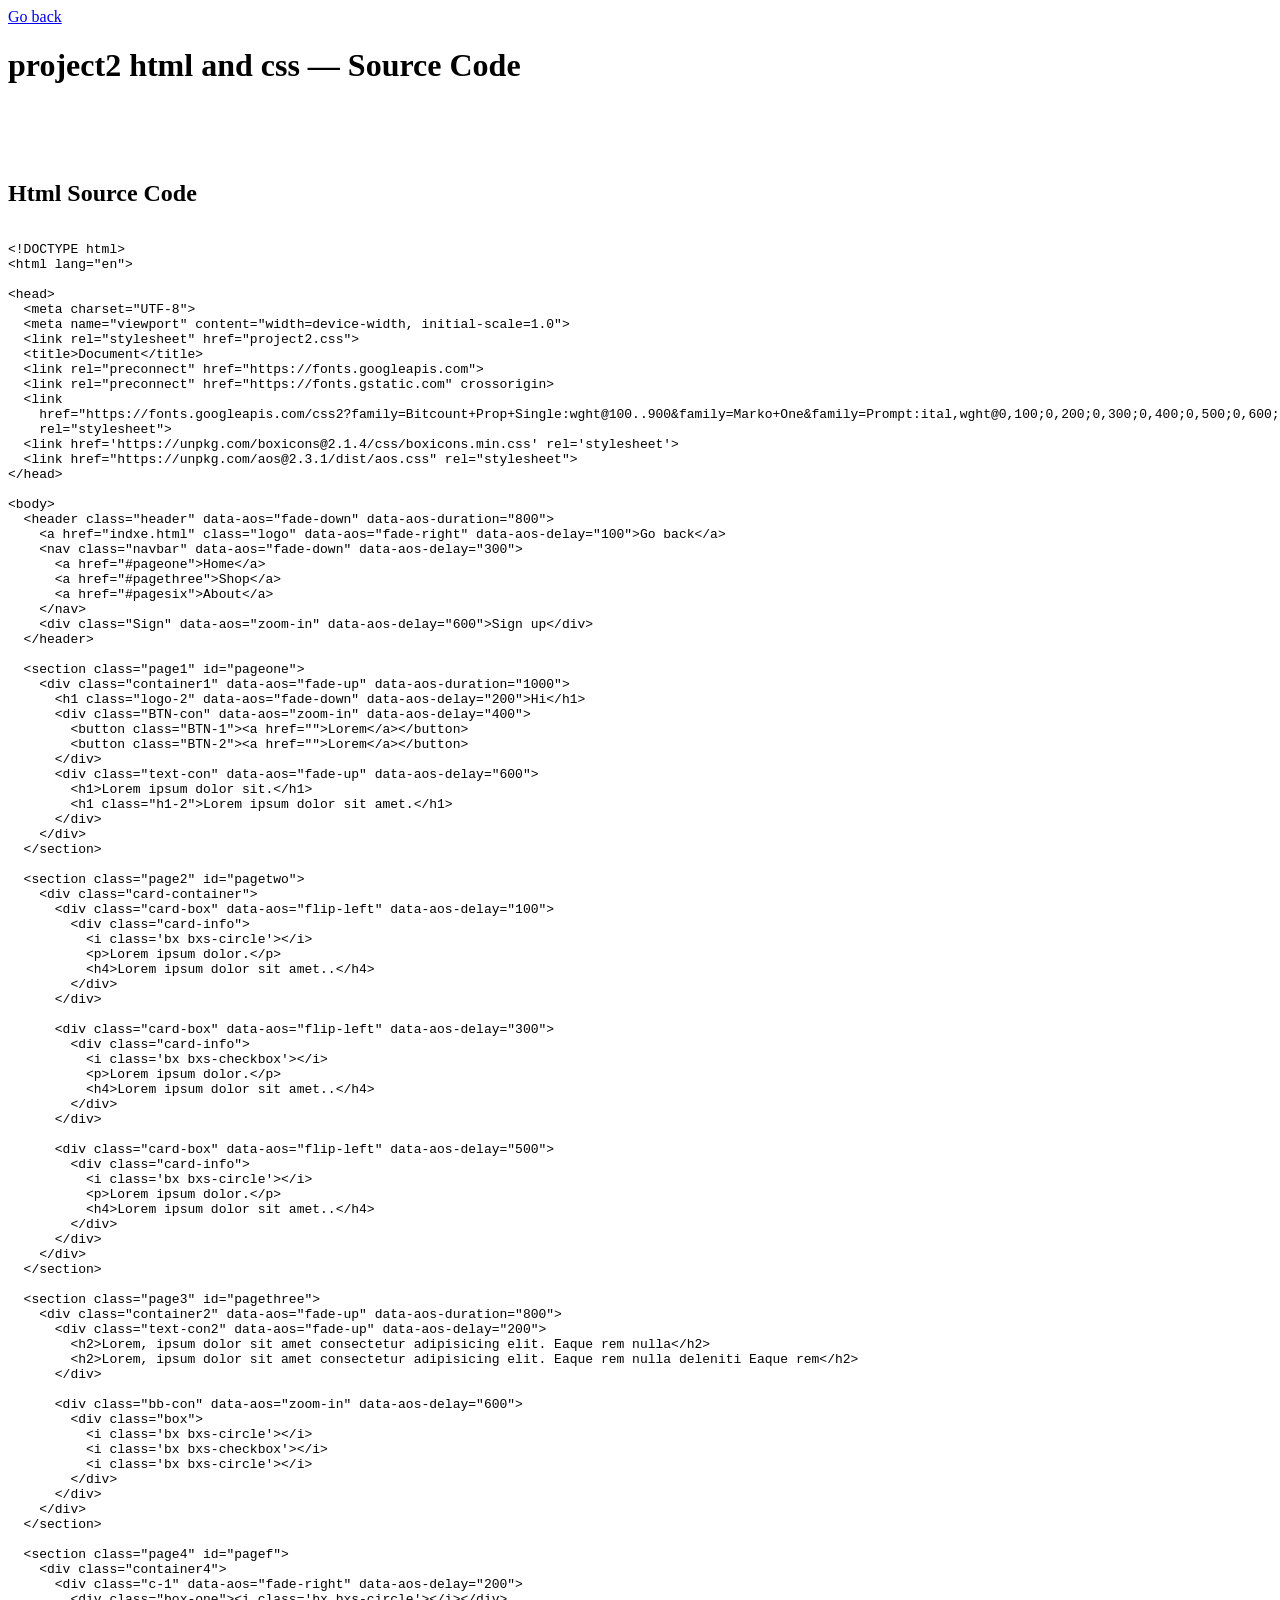
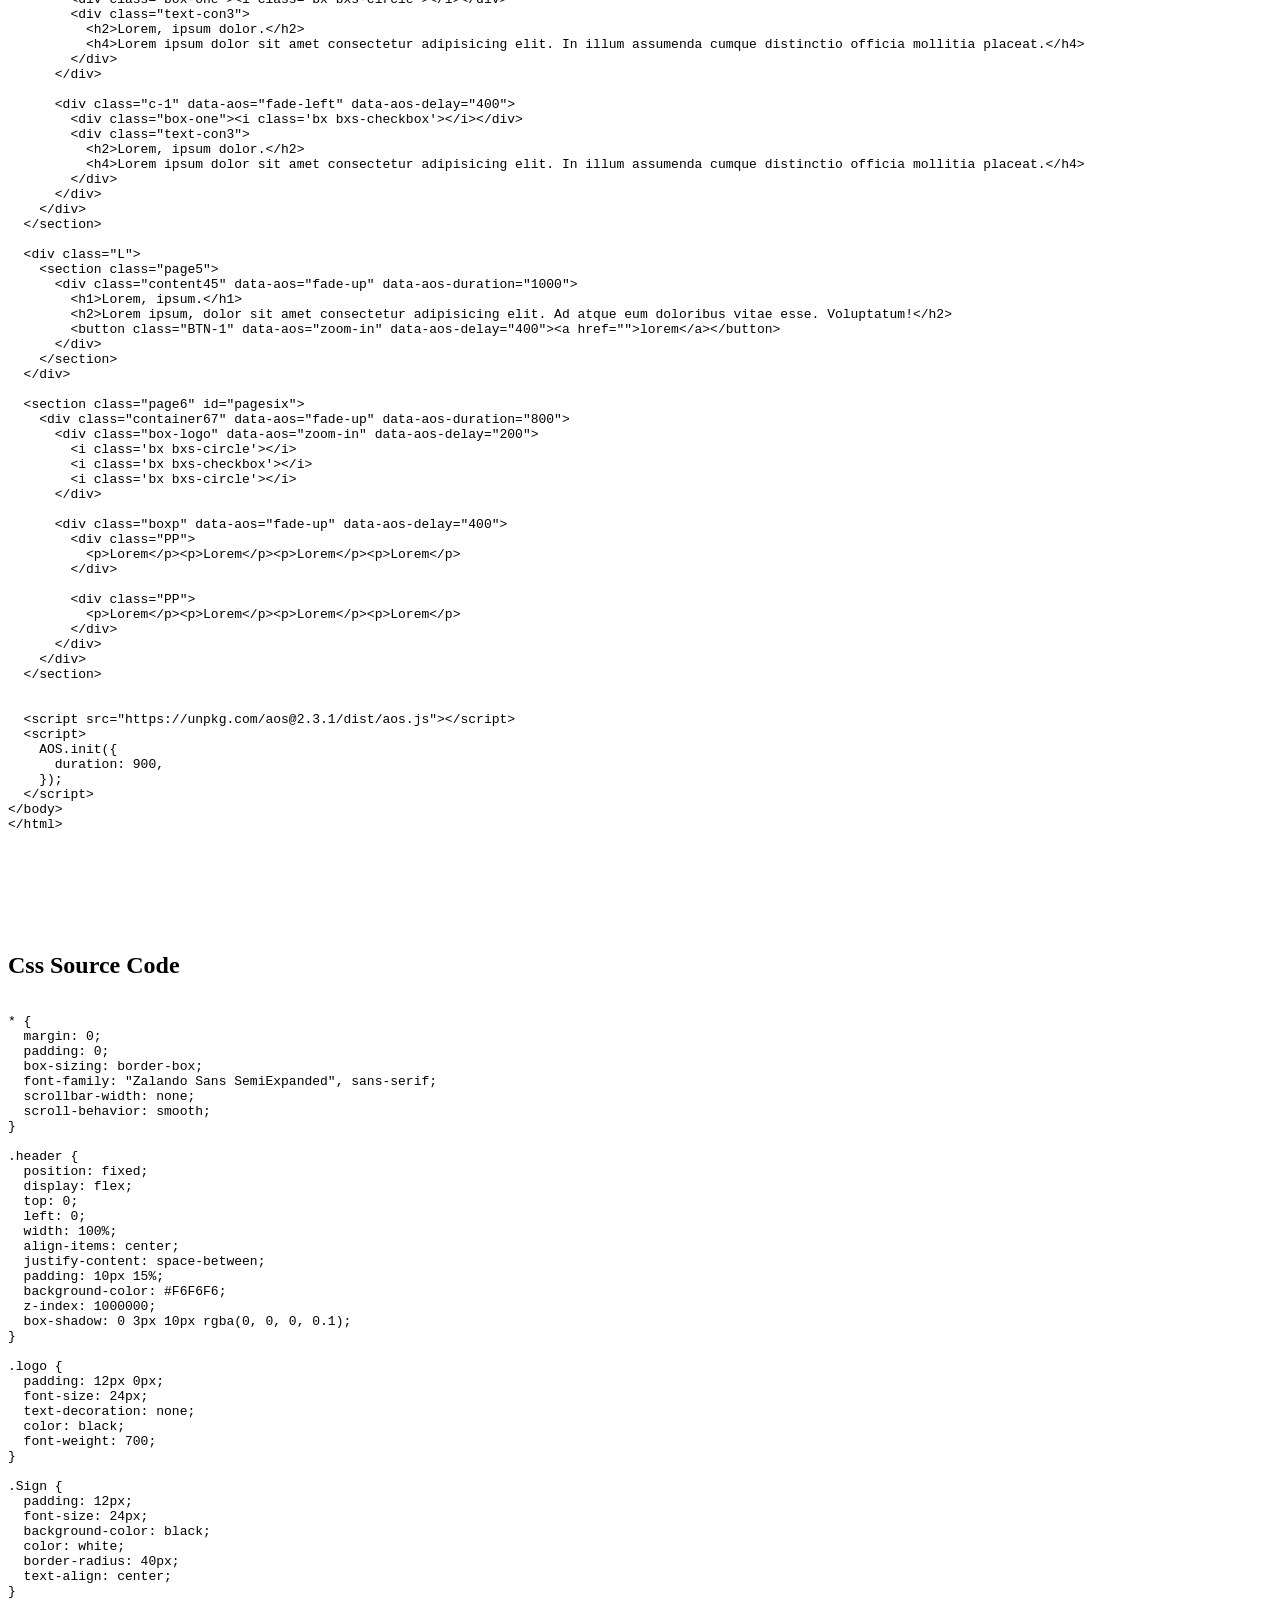
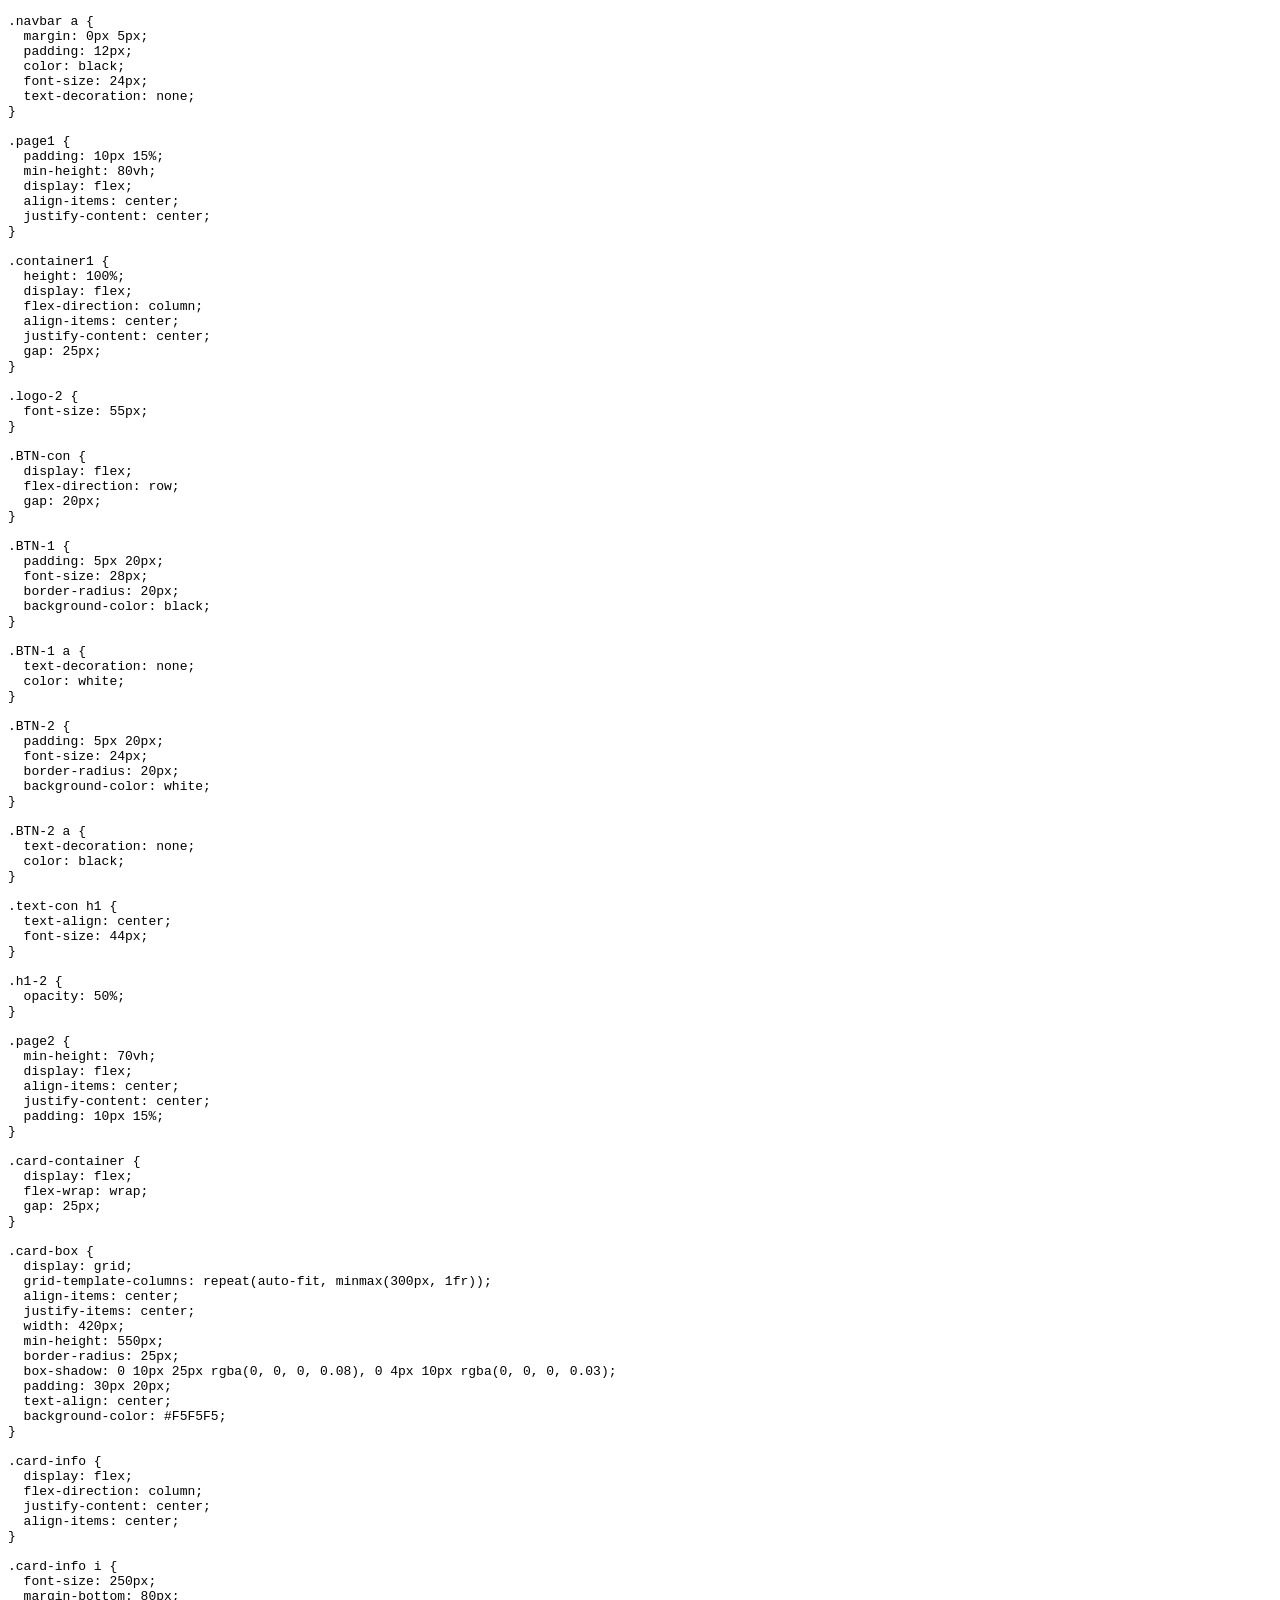
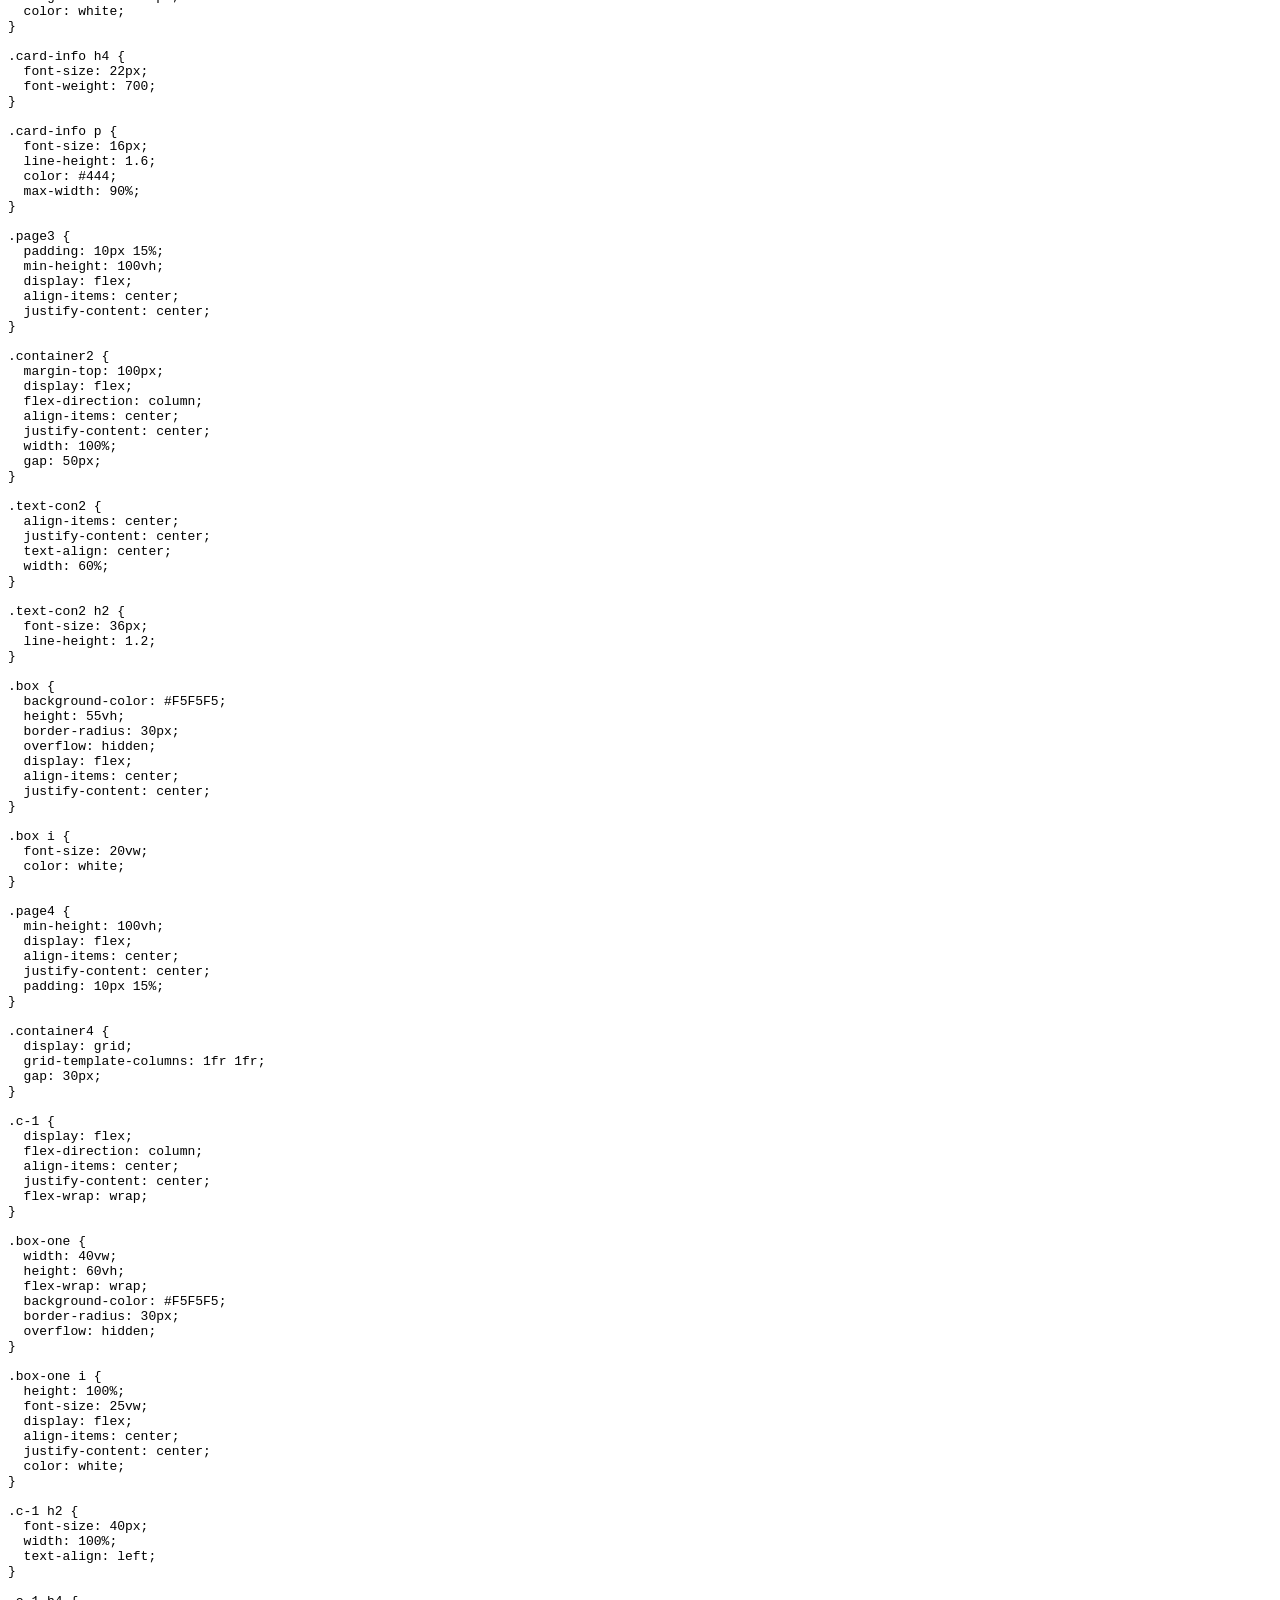
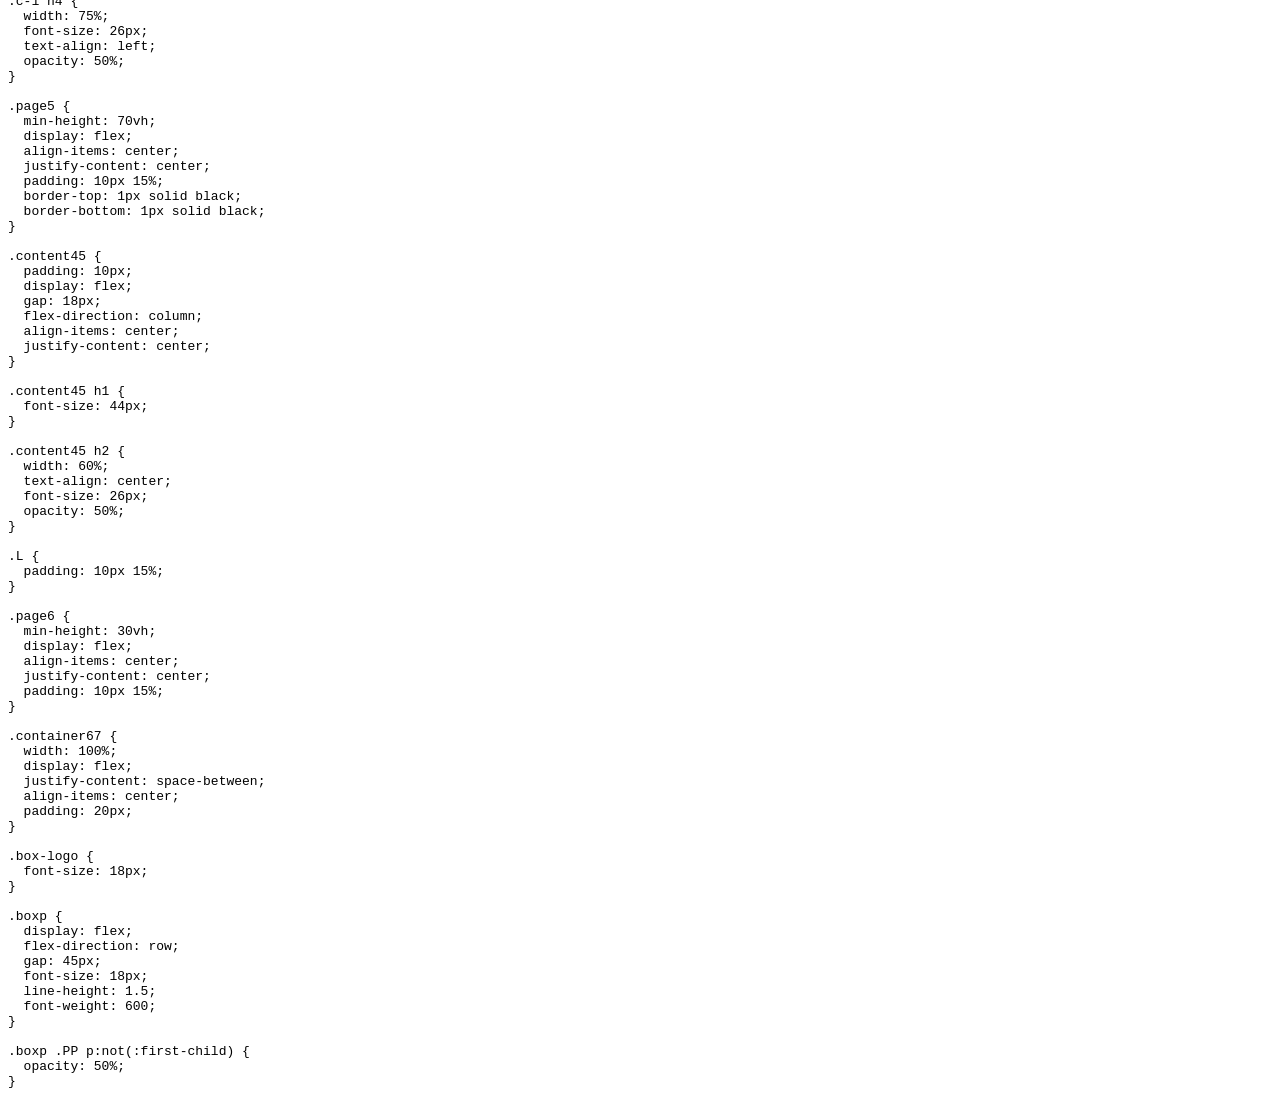
<file: project2code.html>
<!DOCTYPE html>
<html lang="en">

<head>
  <meta charset="UTF-8">
  <meta name="viewport" content="width=device-width, initial-scale=1.0">
  <title>project2 code</title>
</head>

<body>
  <a href="index.html#Project-2">Go back</a>
  <h1>project2 html and css — Source Code</h1>
  <br>
  <br>
  <br>
  <h2>Html Source Code</h2>
  <pre><code>
&lt;!DOCTYPE html&gt;
&lt;html lang="en"&gt;

&lt;head&gt;
  &lt;meta charset="UTF-8"&gt;
  &lt;meta name="viewport" content="width=device-width, initial-scale=1.0"&gt;
  &lt;link rel="stylesheet" href="project2.css"&gt;
  &lt;title&gt;Document&lt;/title&gt;
  &lt;link rel="preconnect" href="https://fonts.googleapis.com"&gt;
  &lt;link rel="preconnect" href="https://fonts.gstatic.com" crossorigin&gt;
  &lt;link
    href="https://fonts.googleapis.com/css2?family=Bitcount+Prop+Single:wght@100..900&amp;family=Marko+One&amp;family=Prompt:ital,wght@0,100;0,200;0,300;0,400;0,500;0,600;0,700;0,800;0,900;1,100;1,200;1,300;1,400;1,500;1,600;1,700;1,800;1,900&amp;family=Zalando+Sans+SemiExpanded:ital,wght@0,200..900;1,200..900&amp;display=swap"
    rel="stylesheet"&gt;
  &lt;link href='https://unpkg.com/boxicons@2.1.4/css/boxicons.min.css' rel='stylesheet'&gt;
  &lt;link href="https://unpkg.com/aos@2.3.1/dist/aos.css" rel="stylesheet"&gt;
&lt;/head&gt;

&lt;body&gt;
  &lt;header class="header" data-aos="fade-down" data-aos-duration="800"&gt;
    &lt;a href="indxe.html" class="logo" data-aos="fade-right" data-aos-delay="100"&gt;Go back&lt;/a&gt;
    &lt;nav class="navbar" data-aos="fade-down" data-aos-delay="300"&gt;
      &lt;a href="#pageone"&gt;Home&lt;/a&gt;
      &lt;a href="#pagethree"&gt;Shop&lt;/a&gt;
      &lt;a href="#pagesix"&gt;About&lt;/a&gt;
    &lt;/nav&gt;
    &lt;div class="Sign" data-aos="zoom-in" data-aos-delay="600"&gt;Sign up&lt;/div&gt;
  &lt;/header&gt;

  &lt;section class="page1" id="pageone"&gt;
    &lt;div class="container1" data-aos="fade-up" data-aos-duration="1000"&gt;
      &lt;h1 class="logo-2" data-aos="fade-down" data-aos-delay="200"&gt;Hi&lt;/h1&gt;
      &lt;div class="BTN-con" data-aos="zoom-in" data-aos-delay="400"&gt;
        &lt;button class="BTN-1"&gt;&lt;a href=""&gt;Lorem&lt;/a&gt;&lt;/button&gt;
        &lt;button class="BTN-2"&gt;&lt;a href=""&gt;Lorem&lt;/a&gt;&lt;/button&gt;
      &lt;/div&gt;
      &lt;div class="text-con" data-aos="fade-up" data-aos-delay="600"&gt;
        &lt;h1&gt;Lorem ipsum dolor sit.&lt;/h1&gt;
        &lt;h1 class="h1-2"&gt;Lorem ipsum dolor sit amet.&lt;/h1&gt;
      &lt;/div&gt;
    &lt;/div&gt;
  &lt;/section&gt;

  &lt;section class="page2" id="pagetwo"&gt;
    &lt;div class="card-container"&gt;
      &lt;div class="card-box" data-aos="flip-left" data-aos-delay="100"&gt;
        &lt;div class="card-info"&gt;
          &lt;i class='bx bxs-circle'&gt;&lt;/i&gt;
          &lt;p&gt;Lorem ipsum dolor.&lt;/p&gt;
          &lt;h4&gt;Lorem ipsum dolor sit amet..&lt;/h4&gt;
        &lt;/div&gt;
      &lt;/div&gt;

      &lt;div class="card-box" data-aos="flip-left" data-aos-delay="300"&gt;
        &lt;div class="card-info"&gt;
          &lt;i class='bx bxs-checkbox'&gt;&lt;/i&gt;
          &lt;p&gt;Lorem ipsum dolor.&lt;/p&gt;
          &lt;h4&gt;Lorem ipsum dolor sit amet..&lt;/h4&gt;
        &lt;/div&gt;
      &lt;/div&gt;

      &lt;div class="card-box" data-aos="flip-left" data-aos-delay="500"&gt;
        &lt;div class="card-info"&gt;
          &lt;i class='bx bxs-circle'&gt;&lt;/i&gt;
          &lt;p&gt;Lorem ipsum dolor.&lt;/p&gt;
          &lt;h4&gt;Lorem ipsum dolor sit amet..&lt;/h4&gt;
        &lt;/div&gt;
      &lt;/div&gt;
    &lt;/div&gt;
  &lt;/section&gt;

  &lt;section class="page3" id="pagethree"&gt;
    &lt;div class="container2" data-aos="fade-up" data-aos-duration="800"&gt;
      &lt;div class="text-con2" data-aos="fade-up" data-aos-delay="200"&gt;
        &lt;h2&gt;Lorem, ipsum dolor sit amet consectetur adipisicing elit. Eaque rem nulla&lt;/h2&gt;
        &lt;h2&gt;Lorem, ipsum dolor sit amet consectetur adipisicing elit. Eaque rem nulla deleniti Eaque rem&lt;/h2&gt;
      &lt;/div&gt;

      &lt;div class="bb-con" data-aos="zoom-in" data-aos-delay="600"&gt;
        &lt;div class="box"&gt;
          &lt;i class='bx bxs-circle'&gt;&lt;/i&gt;
          &lt;i class='bx bxs-checkbox'&gt;&lt;/i&gt;
          &lt;i class='bx bxs-circle'&gt;&lt;/i&gt;
        &lt;/div&gt;
      &lt;/div&gt;
    &lt;/div&gt;
  &lt;/section&gt;

  &lt;section class="page4" id="pagef"&gt;
    &lt;div class="container4"&gt;
      &lt;div class="c-1" data-aos="fade-right" data-aos-delay="200"&gt;
        &lt;div class="box-one"&gt;&lt;i class='bx bxs-circle'&gt;&lt;/i&gt;&lt;/div&gt;
        &lt;div class="text-con3"&gt;
          &lt;h2&gt;Lorem, ipsum dolor.&lt;/h2&gt;
          &lt;h4&gt;Lorem ipsum dolor sit amet consectetur adipisicing elit. In illum assumenda cumque distinctio officia mollitia placeat.&lt;/h4&gt;
        &lt;/div&gt;
      &lt;/div&gt;

      &lt;div class="c-1" data-aos="fade-left" data-aos-delay="400"&gt;
        &lt;div class="box-one"&gt;&lt;i class='bx bxs-checkbox'&gt;&lt;/i&gt;&lt;/div&gt;
        &lt;div class="text-con3"&gt;
          &lt;h2&gt;Lorem, ipsum dolor.&lt;/h2&gt;
          &lt;h4&gt;Lorem ipsum dolor sit amet consectetur adipisicing elit. In illum assumenda cumque distinctio officia mollitia placeat.&lt;/h4&gt;
        &lt;/div&gt;
      &lt;/div&gt;
    &lt;/div&gt;
  &lt;/section&gt;

  &lt;div class="L"&gt;
    &lt;section class="page5"&gt;
      &lt;div class="content45" data-aos="fade-up" data-aos-duration="1000"&gt;
        &lt;h1&gt;Lorem, ipsum.&lt;/h1&gt;
        &lt;h2&gt;Lorem ipsum, dolor sit amet consectetur adipisicing elit. Ad atque eum doloribus vitae esse. Voluptatum!&lt;/h2&gt;
        &lt;button class="BTN-1" data-aos="zoom-in" data-aos-delay="400"&gt;&lt;a href=""&gt;lorem&lt;/a&gt;&lt;/button&gt;
      &lt;/div&gt;
    &lt;/section&gt;
  &lt;/div&gt;

  &lt;section class="page6" id="pagesix"&gt;
    &lt;div class="container67" data-aos="fade-up" data-aos-duration="800"&gt;
      &lt;div class="box-logo" data-aos="zoom-in" data-aos-delay="200"&gt;
        &lt;i class='bx bxs-circle'&gt;&lt;/i&gt;
        &lt;i class='bx bxs-checkbox'&gt;&lt;/i&gt;
        &lt;i class='bx bxs-circle'&gt;&lt;/i&gt;
      &lt;/div&gt;

      &lt;div class="boxp" data-aos="fade-up" data-aos-delay="400"&gt;
        &lt;div class="PP"&gt;
          &lt;p&gt;Lorem&lt;/p&gt;&lt;p&gt;Lorem&lt;/p&gt;&lt;p&gt;Lorem&lt;/p&gt;&lt;p&gt;Lorem&lt;/p&gt;
        &lt;/div&gt;

        &lt;div class="PP"&gt;
          &lt;p&gt;Lorem&lt;/p&gt;&lt;p&gt;Lorem&lt;/p&gt;&lt;p&gt;Lorem&lt;/p&gt;&lt;p&gt;Lorem&lt;/p&gt;
        &lt;/div&gt;
      &lt;/div&gt;
    &lt;/div&gt;
  &lt;/section&gt;


  &lt;script src="https://unpkg.com/aos@2.3.1/dist/aos.js"&gt;&lt;/script&gt;
  &lt;script&gt;
    AOS.init({
      duration: 900,
    });
  &lt;/script&gt;
&lt;/body&gt;
&lt;/html&gt;
  </code></pre>
</body>

<br>
<br>
<br>
<br>

<h2>Css Source Code</h2>
<pre><code>
* {
  margin: 0;
  padding: 0;
  box-sizing: border-box;
  font-family: "Zalando Sans SemiExpanded", sans-serif;
  scrollbar-width: none;
  scroll-behavior: smooth;
}

.header {
  position: fixed;
  display: flex;
  top: 0;
  left: 0;
  width: 100%;
  align-items: center;
  justify-content: space-between;
  padding: 10px 15%;
  background-color: #F6F6F6;
  z-index: 1000000;
  box-shadow: 0 3px 10px rgba(0, 0, 0, 0.1);
}

.logo {
  padding: 12px 0px;
  font-size: 24px;
  text-decoration: none;
  color: black;
  font-weight: 700;
}

.Sign {
  padding: 12px;
  font-size: 24px;
  background-color: black;
  color: white;
  border-radius: 40px;
  text-align: center;
}

.navbar a {
  margin: 0px 5px;
  padding: 12px;
  color: black;
  font-size: 24px;
  text-decoration: none;
}

.page1 {
  padding: 10px 15%;
  min-height: 80vh;
  display: flex;
  align-items: center;
  justify-content: center;
}

.container1 {
  height: 100%;
  display: flex;
  flex-direction: column;
  align-items: center;
  justify-content: center;
  gap: 25px;
}

.logo-2 {
  font-size: 55px;
}

.BTN-con {
  display: flex;
  flex-direction: row;
  gap: 20px;
}

.BTN-1 {
  padding: 5px 20px;
  font-size: 28px;
  border-radius: 20px;
  background-color: black;
}

.BTN-1 a {
  text-decoration: none;
  color: white;
}

.BTN-2 {
  padding: 5px 20px;
  font-size: 24px;
  border-radius: 20px;
  background-color: white;
}

.BTN-2 a {
  text-decoration: none;
  color: black;
}

.text-con h1 {
  text-align: center;
  font-size: 44px;
}

.h1-2 {
  opacity: 50%;
}

.page2 {
  min-height: 70vh;
  display: flex;
  align-items: center;
  justify-content: center;
  padding: 10px 15%;
}

.card-container {
  display: flex;
  flex-wrap: wrap;
  gap: 25px;
}

.card-box {
  display: grid;
  grid-template-columns: repeat(auto-fit, minmax(300px, 1fr));
  align-items: center;
  justify-items: center;
  width: 420px;
  min-height: 550px;
  border-radius: 25px;
  box-shadow: 0 10px 25px rgba(0, 0, 0, 0.08), 0 4px 10px rgba(0, 0, 0, 0.03);
  padding: 30px 20px;
  text-align: center;
  background-color: #F5F5F5;
}

.card-info {
  display: flex;
  flex-direction: column;
  justify-content: center;
  align-items: center;
}

.card-info i {
  font-size: 250px;
  margin-bottom: 80px;
  color: white;
}

.card-info h4 {
  font-size: 22px;
  font-weight: 700;
}

.card-info p {
  font-size: 16px;
  line-height: 1.6;
  color: #444;
  max-width: 90%;
}

.page3 {
  padding: 10px 15%;
  min-height: 100vh;
  display: flex;
  align-items: center;
  justify-content: center;
}

.container2 {
  margin-top: 100px;
  display: flex;
  flex-direction: column;
  align-items: center;
  justify-content: center;
  width: 100%;
  gap: 50px;
}

.text-con2 {
  align-items: center;
  justify-content: center;
  text-align: center;
  width: 60%;
}

.text-con2 h2 {
  font-size: 36px;
  line-height: 1.2;
}

.box {
  background-color: #F5F5F5;
  height: 55vh;
  border-radius: 30px;
  overflow: hidden;
  display: flex;
  align-items: center;
  justify-content: center;
}

.box i {
  font-size: 20vw;
  color: white;
}

.page4 {
  min-height: 100vh;
  display: flex;
  align-items: center;
  justify-content: center;
  padding: 10px 15%;
}

.container4 {
  display: grid;
  grid-template-columns: 1fr 1fr;
  gap: 30px;
}

.c-1 {
  display: flex;
  flex-direction: column;
  align-items: center;
  justify-content: center;
  flex-wrap: wrap;
}

.box-one {
  width: 40vw;
  height: 60vh;
  flex-wrap: wrap;
  background-color: #F5F5F5;
  border-radius: 30px;
  overflow: hidden;
}

.box-one i {
  height: 100%;
  font-size: 25vw;
  display: flex;
  align-items: center;
  justify-content: center;
  color: white;
}

.c-1 h2 {
  font-size: 40px;
  width: 100%;
  text-align: left;
}

.c-1 h4 {
  width: 75%;
  font-size: 26px;
  text-align: left;
  opacity: 50%;
}

.page5 {
  min-height: 70vh;
  display: flex;
  align-items: center;
  justify-content: center;
  padding: 10px 15%;
  border-top: 1px solid black;
  border-bottom: 1px solid black;
}

.content45 {
  padding: 10px;
  display: flex;
  gap: 18px;
  flex-direction: column;
  align-items: center;
  justify-content: center;
}

.content45 h1 {
  font-size: 44px;
}

.content45 h2 {
  width: 60%;
  text-align: center;
  font-size: 26px;
  opacity: 50%;
}

.L {
  padding: 10px 15%;
}

.page6 {
  min-height: 30vh;
  display: flex;
  align-items: center;
  justify-content: center;
  padding: 10px 15%;
}

.container67 {
  width: 100%;
  display: flex;
  justify-content: space-between;
  align-items: center;
  padding: 20px;
}

.box-logo {
  font-size: 18px;
}

.boxp {
  display: flex;
  flex-direction: row;
  gap: 45px;
  font-size: 18px;
  line-height: 1.5;
  font-weight: 600;
}

.boxp .PP p:not(:first-child) {
  opacity: 50%;
}
</code></pre>


</html>
</file>
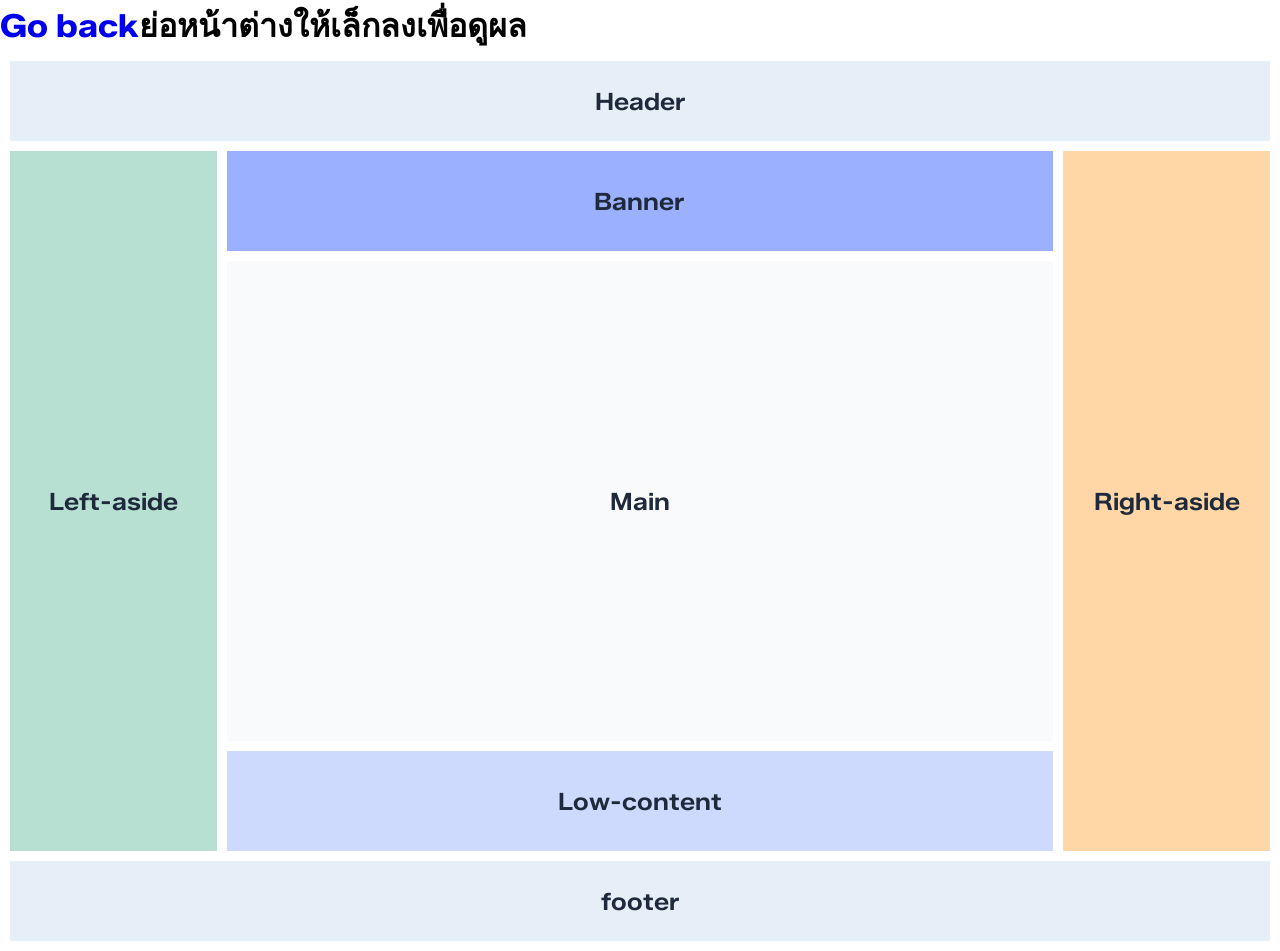
<file: project3.html>
<!DOCTYPE html>
<html lang="en">
<head>
  <meta charset="UTF-8">
  <meta name="viewport" content="width=device-width, initial-scale=1.0">
  <link rel="stylesheet" href="project3.css">
  <link rel="preconnect" href="https://fonts.googleapis.com">
  <link rel="preconnect" href="https://fonts.gstatic.com" crossorigin>
  <link
    href="https://fonts.googleapis.com/css2?family=Bitcount+Prop+Single:wght@100..900&family=Marko+One&family=Prompt:ital,wght@0,100;0,200;0,300;0,400;0,500;0,600;0,700;0,800;0,900;1,100;1,200;1,300;1,400;1,500;1,600;1,700;1,800;1,900&family=Zalando+Sans+SemiExpanded:ital,wght@0,200..900;1,200..900&display=swap"
    rel="stylesheet">
  <title>project3</title>
</head>
<body>
  <h1><a href="index.html#Project-3">Go back</a>ย่อหน้าต่างให้เล็กลงเพื่อดูผล</h1>
  <div class="parent">
    <div class="div1"style="grid-area: box-1;">Header</div>
    <div class="div2"style="grid-area: box-2;">Left-aside</div>
    <div class="div3"style="grid-area: box-3;">Banner</div>
    <div class="div4"style="grid-area: box-4;">Right-aside</div>
    <div class="div5"style="grid-area: box-5;">Main</div>
    <div class="div6"style="grid-area: box-6;">Low-content</div>
    <div class="div7"style="grid-area: box-7;">footer</div>
</div>
</body>
</html>
</file>
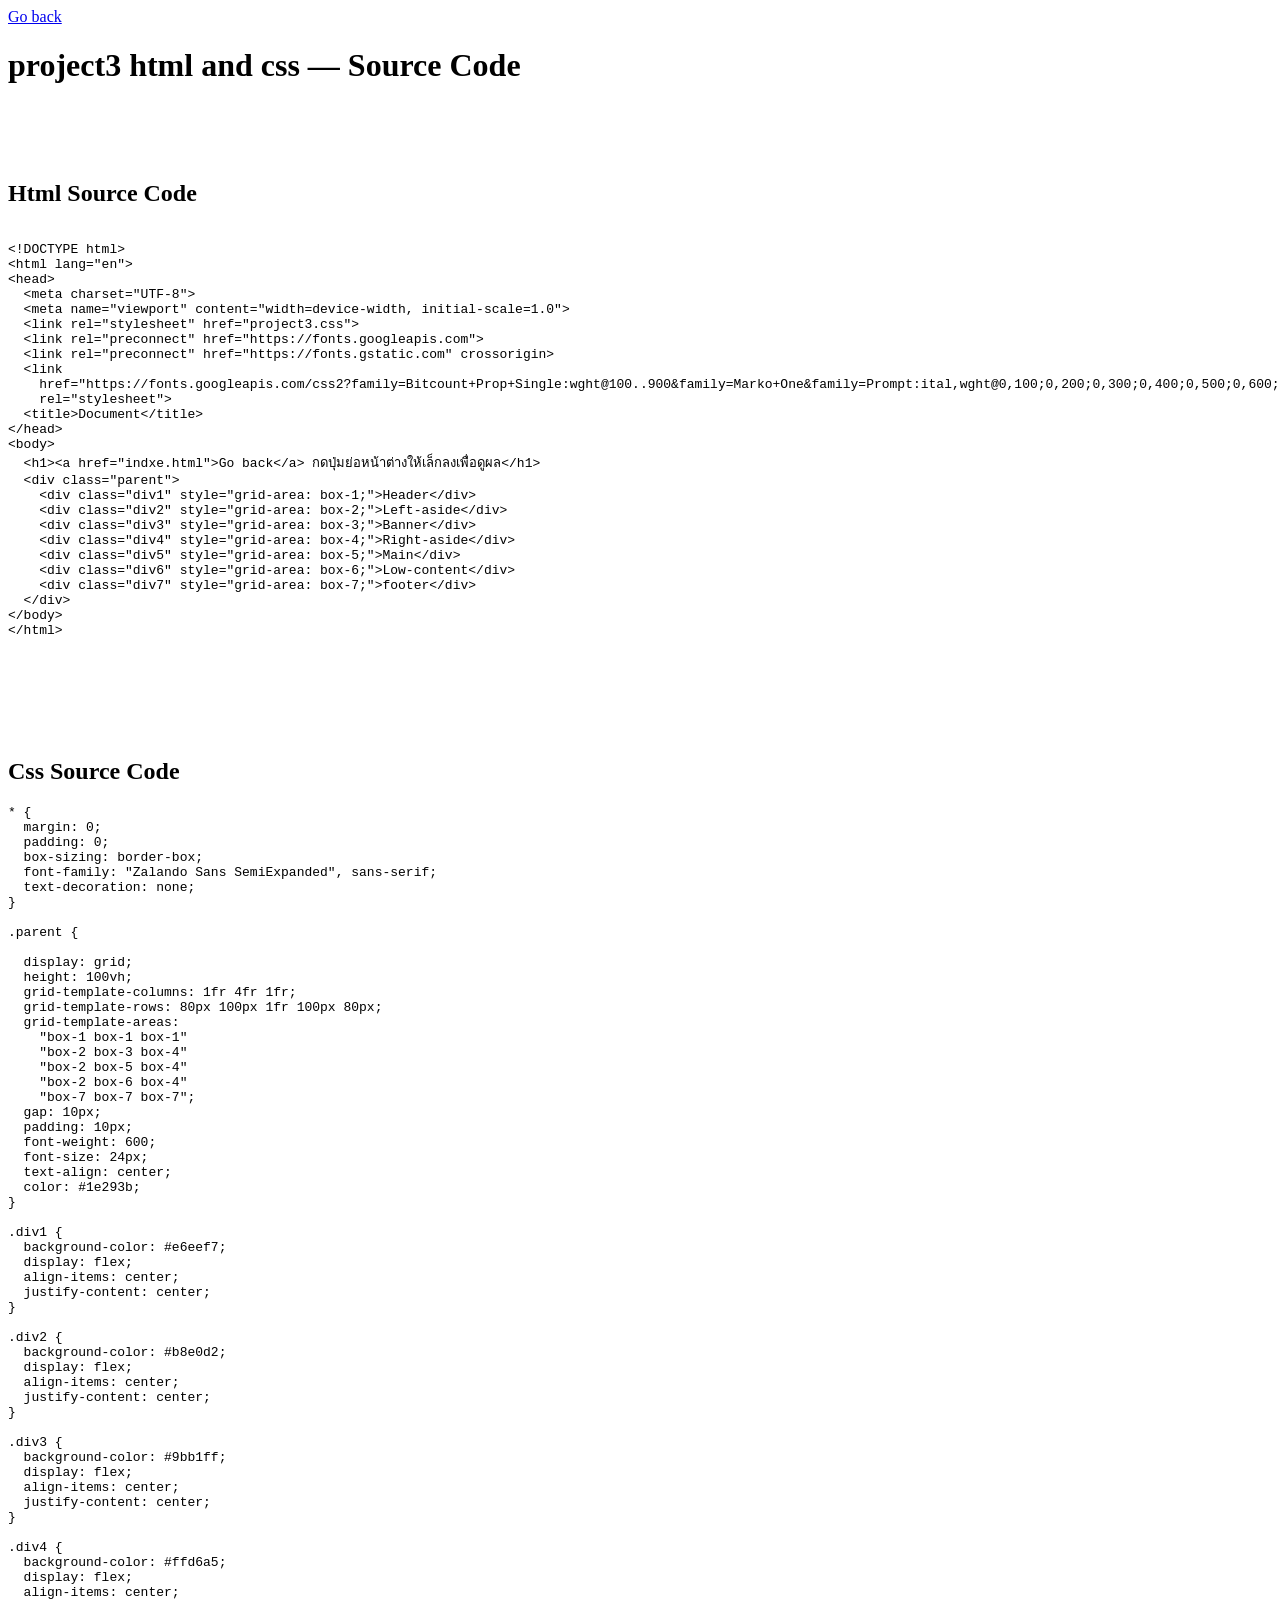
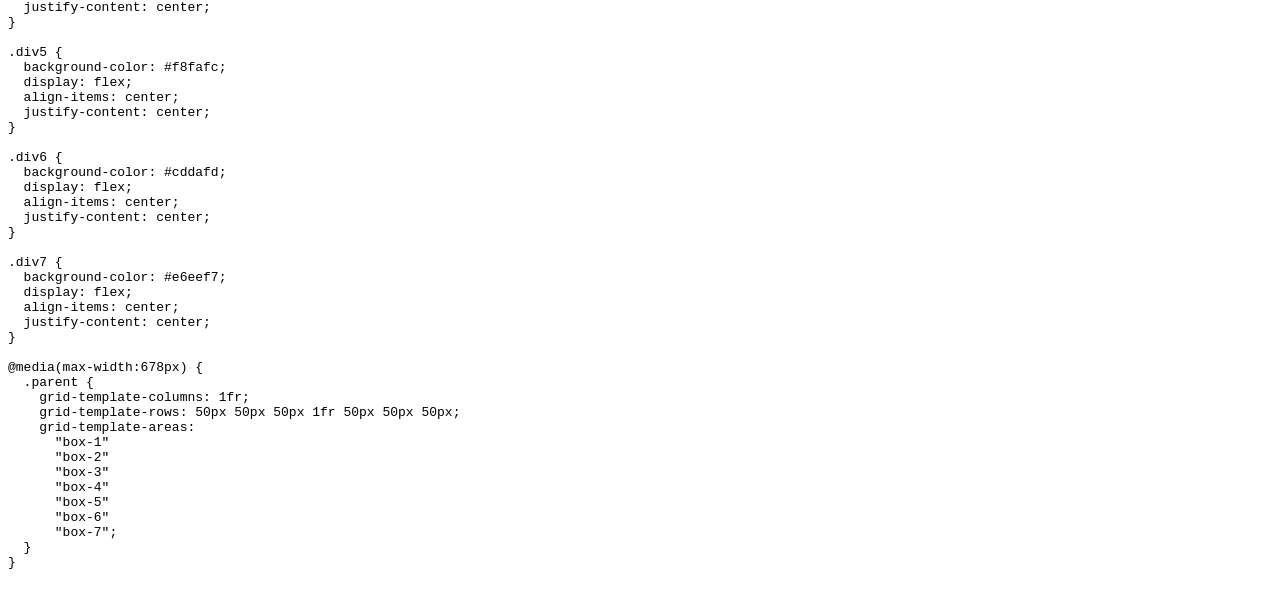
<file: project3code.html>
<!DOCTYPE html>
<html lang="en">

<head>
  <meta charset="UTF-8">
  <meta name="viewport" content="width=device-width, initial-scale=1.0">
  <title>project3 code</title>
</head>

<body>
  <a href="index.html#Project-3">Go back</a>
  <h1>project3 html and css — Source Code</h1>
  <br>
  <br>
  <br>
  <h2>Html Source Code</h2>
  <pre><code>
&lt;!DOCTYPE html&gt;
&lt;html lang="en"&gt;
&lt;head&gt;
  &lt;meta charset="UTF-8"&gt;
  &lt;meta name="viewport" content="width=device-width, initial-scale=1.0"&gt;
  &lt;link rel="stylesheet" href="project3.css"&gt;
  &lt;link rel="preconnect" href="https://fonts.googleapis.com"&gt;
  &lt;link rel="preconnect" href="https://fonts.gstatic.com" crossorigin&gt;
  &lt;link
    href="https://fonts.googleapis.com/css2?family=Bitcount+Prop+Single:wght@100..900&amp;family=Marko+One&amp;family=Prompt:ital,wght@0,100;0,200;0,300;0,400;0,500;0,600;0,700;0,800;0,900;1,100;1,200;1,300;1,400;1,500;1,600;1,700;1,800;1,900&amp;family=Zalando+Sans+SemiExpanded:ital,wght@0,200..900;1,200..900&amp;display=swap"
    rel="stylesheet"&gt;
  &lt;title&gt;Document&lt;/title&gt;
&lt;/head&gt;
&lt;body&gt;
  &lt;h1&gt;&lt;a href="indxe.html"&gt;Go back&lt;/a&gt; กดปุ่มย่อหน้าต่างให้เล็กลงเพื่อดูผล&lt;/h1&gt;
  &lt;div class="parent"&gt;
    &lt;div class="div1" style="grid-area: box-1;"&gt;Header&lt;/div&gt;
    &lt;div class="div2" style="grid-area: box-2;"&gt;Left-aside&lt;/div&gt;
    &lt;div class="div3" style="grid-area: box-3;"&gt;Banner&lt;/div&gt;
    &lt;div class="div4" style="grid-area: box-4;"&gt;Right-aside&lt;/div&gt;
    &lt;div class="div5" style="grid-area: box-5;"&gt;Main&lt;/div&gt;
    &lt;div class="div6" style="grid-area: box-6;"&gt;Low-content&lt;/div&gt;
    &lt;div class="div7" style="grid-area: box-7;"&gt;footer&lt;/div&gt;
  &lt;/div&gt;
&lt;/body&gt;
&lt;/html&gt;
  </code></pre>
</body>

<br>
<br>
<br>
<br>

<h2>Css Source Code</h2>
<pre>* {
  margin: 0;
  padding: 0;
  box-sizing: border-box;
  font-family: "Zalando Sans SemiExpanded", sans-serif;
  text-decoration: none;
}

.parent {

  display: grid;
  height: 100vh;
  grid-template-columns: 1fr 4fr 1fr;
  grid-template-rows: 80px 100px 1fr 100px 80px;
  grid-template-areas:
    "box-1 box-1 box-1"
    "box-2 box-3 box-4"
    "box-2 box-5 box-4"
    "box-2 box-6 box-4"
    "box-7 box-7 box-7";
  gap: 10px;
  padding: 10px;
  font-weight: 600;
  font-size: 24px;
  text-align: center;
  color: #1e293b;
}

.div1 {
  background-color: #e6eef7;
  display: flex;
  align-items: center;
  justify-content: center;
}

.div2 {
  background-color: #b8e0d2;
  display: flex;
  align-items: center;
  justify-content: center;
}

.div3 {
  background-color: #9bb1ff;
  display: flex;
  align-items: center;
  justify-content: center;
}

.div4 {
  background-color: #ffd6a5;
  display: flex;
  align-items: center;
  justify-content: center;
}

.div5 {
  background-color: #f8fafc;
  display: flex;
  align-items: center;
  justify-content: center;
}

.div6 {
  background-color: #cddafd;
  display: flex;
  align-items: center;
  justify-content: center;
}

.div7 {
  background-color: #e6eef7;
  display: flex;
  align-items: center;
  justify-content: center;
}

@media(max-width:678px) {
  .parent {
    grid-template-columns: 1fr;
    grid-template-rows: 50px 50px 50px 1fr 50px 50px 50px;
    grid-template-areas:
      "box-1"
      "box-2"
      "box-3"
      "box-4"
      "box-5"
      "box-6"
      "box-7";
  }
}<code>

</code></pre>


</html>
</file>
<file: project1.css>
* {
  margin: 0;
  padding: 0;
  box-sizing: border-box;
  font-family: "Zalando Sans SemiExpanded", sans-serif;
  scrollbar-width: none;
  scroll-behavior: smooth;
}

.header {
  position: fixed;
  display: flex;
  top: 0;
  left: 0;
  width: 100%;
  align-items: center;
  justify-content: space-between;
  padding: 0px 15%;
  background-color: #F6F6F6;
  z-index: 1000000;
  box-shadow: 0 3px 10px rgba(0,0,0,0.1);
}

.logo {
  font-size: 44px;
  padding: 12px 0px;
  text-decoration: none;
  color: black;
}

.navbar a {
  font-size: 20px;
  text-decoration: none;
  padding: 5px;
  margin-left: 30px;
  color: black;
  font-weight: 300;
  position: relative;
}


.page1 {
  display: flex;
  justify-content: center;
  align-items: center;
  min-height: 100vh;
  background-color: #F6F6F6;
}

.container1 {
  max-width: 1200px;
  text-align: center;
  margin: 0 auto;
  background: #fff;
  padding: 60px;
  border-radius: 20px;
  box-shadow: 0 8px 25px rgba(0,0,0,0.1);
}

.container1 h1 {
  font-size: 65px;
  line-height: 1.2;
  font-weight: 500;
  margin-bottom: 10px;
  color: #222;
}

.container1 h1:last-of-type {
  margin-bottom: 75px;
}

.container1 p {
  font-size: 24px;
  color: #555;
  line-height: 1.6;
  max-width: 700px;
  margin: 20px auto;
  text-align: center;
}

.btn-box {
  margin-top: 20px;
  display: flex;
  flex-direction: row;
  justify-content: center;
  align-items: center;
}

.btn-box input[type="text"] {
  padding: 20px 40px;
  margin: 20px;
  border: 1px solid #ccc;
  border-radius: 30px;
  font-size: 20px;
  background: #fafafa;
  box-shadow: inset 0 2px 5px rgba(0,0,0,0.05);
}

.btn-box input[type="submit"] {
  padding: 20px 25px;
  margin: 20px;
  border: none;
  background: linear-gradient(135deg, #007BFF, #00B4FF);
  color: white;
  border-radius: 30px;
  cursor: pointer;
  font-size: 20px;
  box-shadow: 0 5px 15px rgba(0,123,255,0.4);
  transition: all 0.3s ease;
}

.btn-box input[type="submit"]:hover {
  background: linear-gradient(135deg, #0065d1, #00a0e0);
  transform: scale(1.05);
}

.page2 {
  min-height: 100vh;
  display: flex;
  flex-direction: column;
  align-items: center;
  justify-content: center;
  background: linear-gradient(180deg, #D6E4F0 0%, #f1f6fb 100%);
  text-align: center;
  padding-top: 100px;
}

.textcontene {
  width: 60%;
  margin-bottom: 100px;
}

.mimii {
  font-size: 65px;
  font-weight: 300;
  color: #222;
}

.p1 {
  font-size: 24px;
  padding: 20px;
  line-height: 1.5;
  color: #555;
}

.cards-container {
  display: flex;
  justify-content: center;
  align-items: flex-start;
  flex-wrap: wrap;
  gap: 40px;
}

.card {
  position: relative;
  top: 15%;
  display: flex;
  flex-direction: column;
  height: 400px;
  width: 300px;
  margin: 20px;
  align-items: center;
  border-radius: 20px;
  overflow: hidden;
  background: #fff;
  border: 1px solid #e4e4e4;
  box-shadow: 0 8px 20px rgba(0,0,0,0.08);
  transition: all 0.3s ease;
}

.card:hover {
  transform: translateY(-5px);
  box-shadow: 0 10px 25px rgba(0,0,0,0.15);
}

.box {
  width: 200px;
  height: 200px;
  background: linear-gradient(135deg, #aabecf, #bcd3e0);
  border-radius: 50%;
  display: flex;
  margin-top: 20px;
  box-shadow: 0 5px 15px rgba(0,0,0,0.1);
}

.info {
  position: absolute;
  top: 60%;
  text-align: center;
}

.info h3 {
  font-size: 40px;
  font-weight: 500;
  line-height: 1.5;
  color: #007BFF;
}

.info p {
  font-size: 18px;
}

.page3 {
  min-height: 100vh;
  display: flex;
  flex-direction: column;
  align-items: center;
  background-color: #F6F6F6;
  text-align: center;
  padding-top: 100px;
}

.page3 .textcontene {
  width: 60%;
  max-width: 800px;
  margin-bottom: 60px;
}

.page3 .mimii {
  font-size: 50px;
  font-weight: 500;
  margin-bottom: 20px;
}

.page3 .p1 {
  font-size: 20px;
  color: #555;
  line-height: 1.5;
}

.cardcon2 {
  padding: 30px;
  width: 100%;
  display: flex;
  justify-content: center;
  overflow: hidden;
}

.group {
  display: flex;
  justify-content: center;
  gap: 30px;
  flex-wrap: wrap;
}

.card2 {
  width: 300px;
  height: 120px;
  background: #fff;
  border: 1px solid #e4e4e4;
  border-radius: 15px;
  display: grid;
  grid-template-columns: 90px 1fr;
  justify-content: center;
  align-items: center;
  padding: 10px;
  box-shadow: 0 8px 20px rgba(0,0,0,0.08);
  transition: all 0.3s ease;
}

.card2:hover {
  transform: translateY(-5px);
  box-shadow: 0 10px 25px rgba(0,0,0,0.15);
}

.oo {
  width: 80px;
  height: 80px;
  background: linear-gradient(135deg, #D6E4F0, #b9cadd);
  border-radius: 50%;
  box-shadow: 0 5px 15px rgba(0,0,0,0.1);
}

.io {
  font-size: 20px;
  color: #333;
  text-align: left;
}

.mom {
  margin: 50px 0;
  align-items: center;
  justify-content: center;
}

.momitem {
  display: grid;
  grid-template-columns: 300px 300px 300px;
  grid-template-rows: 300px 300px;
  gap: 1rem;
  grid-template-areas: 
  "box-1 box-1 box-2"
  "box-3 box-4 box-4";
  padding: 20px;
}

.item {
  background: linear-gradient(145deg, #dfe7ee, #ffffff);
  border-radius: 20px;
  text-align: center;
  display: flex;
  justify-content: center;
  align-items: center;
  background-size: cover;
  background-position: center;
  box-shadow: 0 5px 15px rgba(0,0,0,0.1);
  transition: all 0.3s ease;
  border: 1px solid #e2e2e2;
}

.item:hover {
  transform: scale(1.03);
  box-shadow: 0 8px 25px rgba(0,0,0,0.2);
}
</file>
<file: project2.css>
* {
  margin: 0;
  padding: 0;
  box-sizing: border-box;
  font-family: "Zalando Sans SemiExpanded", sans-serif;
  scrollbar-width: none;
  scroll-behavior: smooth;
}



.header {
  position: fixed;
  display: flex;
  top: 0;
  left: 0;
  width: 100%;
  align-items: center;
  justify-content: space-between;
  padding: 10px 15%;
  background-color: #F6F6F6;
  z-index: 1000000;
  box-shadow: 0 3px 10px rgba(0, 0, 0, 0.1);
}

.logo {
  padding: 12px 0px;
  font-size: 24px;
  text-decoration: none;
  color: black;
  font-weight: 700;
}


.Sign {
  padding: 12px;
  font-size: 24px;
  background-color: black;
  color: white;
  border-radius: 40px;
  text-align: center;
}

.navbar a {
  margin: 0px 5px;
  padding: 12px;
  color: black;
  font-size: 24px;
  text-decoration: none;
}

.page1 {
  padding: 10px 15%;
  min-height: 80vh;
  display: flex;
  align-items: center;
  justify-content: center;
}

.container1 {
  height: 100%;
  display: flex;
  flex-direction: column;
  align-items: center;
  justify-content: center;
  gap: 25px;
}

.logo-2 {
  font-size: 55px;
}

.BTN-con {
  display: flex;
  flex-direction: row;
  gap: 20px;
}

.BTN-1 {
  padding: 5px 20px;
  font-size: 28px;
  border-radius: 20px;
  background-color: black;
}

.BTN-1 a {
  text-decoration: none;
  color: white;
}

.BTN-2 {
  padding: 5px 20px;
  font-size: 24px;
  border-radius: 20px;
  background-color: white;
}

.BTN-2 a {
  text-decoration: none;
  color: black;
}

.text-con h1 {
  text-align: center;
  font-size: 44px;
}

.h1-2 {
  opacity: 50%;
}

.page2 {
  min-height: 70vh;
  display: flex;
  align-items: center;
  justify-content: center;
  padding: 10px 15%;
}

.card-container {
  display: flex;
  flex-wrap: wrap;
  gap: 25px;

}

.card-box {
  display: grid;
  grid-template-columns: repeat(auto-fit, minmax(300px, 1fr));
  align-items: center;
  justify-items: center;
  width: 420px;
  min-height: 550px;
  border-radius: 25px;
  box-shadow: 0 10px 25px rgba(0, 0, 0, 0.08), 0 4px 10px rgba(0, 0, 0, 0.03);
  padding: 30px 20px;
  text-align: center;
  background-color: #F5F5F5;
}


.card-info {
  display: flex;
  flex-direction: column;
  justify-content: center;
  align-items: center;
}

.card-info i {
  font-size: 250px;
  margin-bottom: 80px;
  color: white;
}

.card-info h4 {
  font-size: 22px;
  font-weight: 700;
}

.card-info p {
  font-size: 16px;
  line-height: 1.6;
  color: #444;
  max-width: 90%;
}

.page3 {
  padding: 10px 15%;
  min-height: 100vh;
  display: flex;
  align-items: center;
  justify-content: center;
}

.container2 {
  margin-top: 100px;
  display: flex;
  flex-direction: column;
  align-items: center;
  justify-content: center;
  width: 100%;
  gap: 50px;
}

.text-con2 {
  align-items: center;
  justify-content: center;
  text-align: center;
  width: 60%;
}

.text-con2 h2 {
  font-size: 36px;
  line-height: 1.2;
}

.box {
  background-color: #F5F5F5;
  height: 55vh;
  border-radius: 30px;
  overflow: hidden;
  display: flex;
  align-items: center;
  justify-content: center;
}

.box i {
  font-size: 20vw;
  color: white;
}

.page4 {
  min-height: 100vh;
  display: flex;
  align-items: center;
  justify-content: center;
  padding: 10px 15%;
}

.container4 {
  display: grid;
  grid-template-columns: 1fr 1fr;
  gap: 30px;
}

.c-1 {
  display: flex;
  flex-direction: column;
  align-items: center;
  justify-content: center;
  flex-wrap: wrap;
}

.box-one {
  width: 40vw;
  height: 60vh;
  flex-wrap: wrap;
  background-color: #F5F5F5;
  border-radius: 30px;
  overflow: hidden;
}

.box-one i {
  height: 100%;
  font-size: 25vw;
  display: flex;
  align-items: center;
  justify-content: center;
  color: white;
}

.c-1 h2 {
  font-size: 40px;
  width: 100%;
  text-align: left;
}

.c-1 h4 {
  width: 75%;
  font-size: 26px;
  text-align: left;
  opacity: 50%;
}

.page5 {
  min-height: 70vh;
  display: flex;
  align-items: center;
  justify-content: center;
  padding: 10px 15%;
  border-top: 1px solid black;
  border-bottom: 1px solid black;
}

.content45 {

  padding: 10px;
  display: flex;
  gap: 18px;
  flex-direction: column;
  align-items: center;
  justify-content: center;
}

.content45 h1 {
  font-size: 44px;
}

.content45 h2 {
  width: 60%;
  text-align: center;
  font-size: 26px;
  opacity: 50%;
}

.L{
  padding: 10px 15%;
}

.page6 {
  min-height: 30vh;
  display: flex;
  align-items: center;
  justify-content: center;
  padding: 10px 15%;
}

.container67 {
  width: 100%;
  display: flex;
  justify-content: space-between;
  align-items: center;
  padding: 20px
}

.box-logo {
  font-size: 18px;
}

.boxp {
  display: flex;
  flex-direction: row;
  gap: 45px;
  font-size: 18px;
  line-height: 1.5;
  font-weight: 600;

}

.boxp .PP p:not(:first-child) {
  opacity: 50%;
}
</file>
<file: project3.css>
* {
  margin: 0;
  padding: 0;
  box-sizing: border-box;
  font-family: "Zalando Sans SemiExpanded", sans-serif;
  text-decoration: none;
}

.parent {

  display: grid;
  height: 100vh;
  grid-template-columns: 1fr 4fr 1fr;
  grid-template-rows: 80px 100px 1fr 100px 80px;
  grid-template-areas:
    "box-1 box-1 box-1"
    "box-2 box-3 box-4"
    "box-2 box-5 box-4"
    "box-2 box-6 box-4"
    "box-7 box-7 box-7";
  gap: 10px;
  padding: 10px;
  font-weight: 600;
  font-size: 24px;
  text-align: center;
  color: #1e293b;
}

.div1 {
  background-color: #e6eef7;
  display: flex;
  align-items: center;
  justify-content: center;
}

.div2 {
  background-color: #b8e0d2;
  display: flex;
  align-items: center;
  justify-content: center;
}

.div3 {
  background-color: #9bb1ff;
  display: flex;
  align-items: center;
  justify-content: center;
}

.div4 {
  background-color: #ffd6a5;
  display: flex;
  align-items: center;
  justify-content: center;
}

.div5 {
  background-color: #f8fafc;
  display: flex;
  align-items: center;
  justify-content: center;
}

.div6 {
  background-color: #cddafd;
  display: flex;
  align-items: center;
  justify-content: center;
}

.div7 {
  background-color: #e6eef7;
  display: flex;
  align-items: center;
  justify-content: center;
}

@media(max-width:678px) {
  .parent {
    grid-template-columns: 1fr;
    grid-template-rows: 50px 50px 50px 1fr 50px 50px 50px;
    grid-template-areas:
      "box-1"
      "box-2"
      "box-3"
      "box-5"
      "box-4"
      "box-6"
      "box-7";
  }
}
</file>
